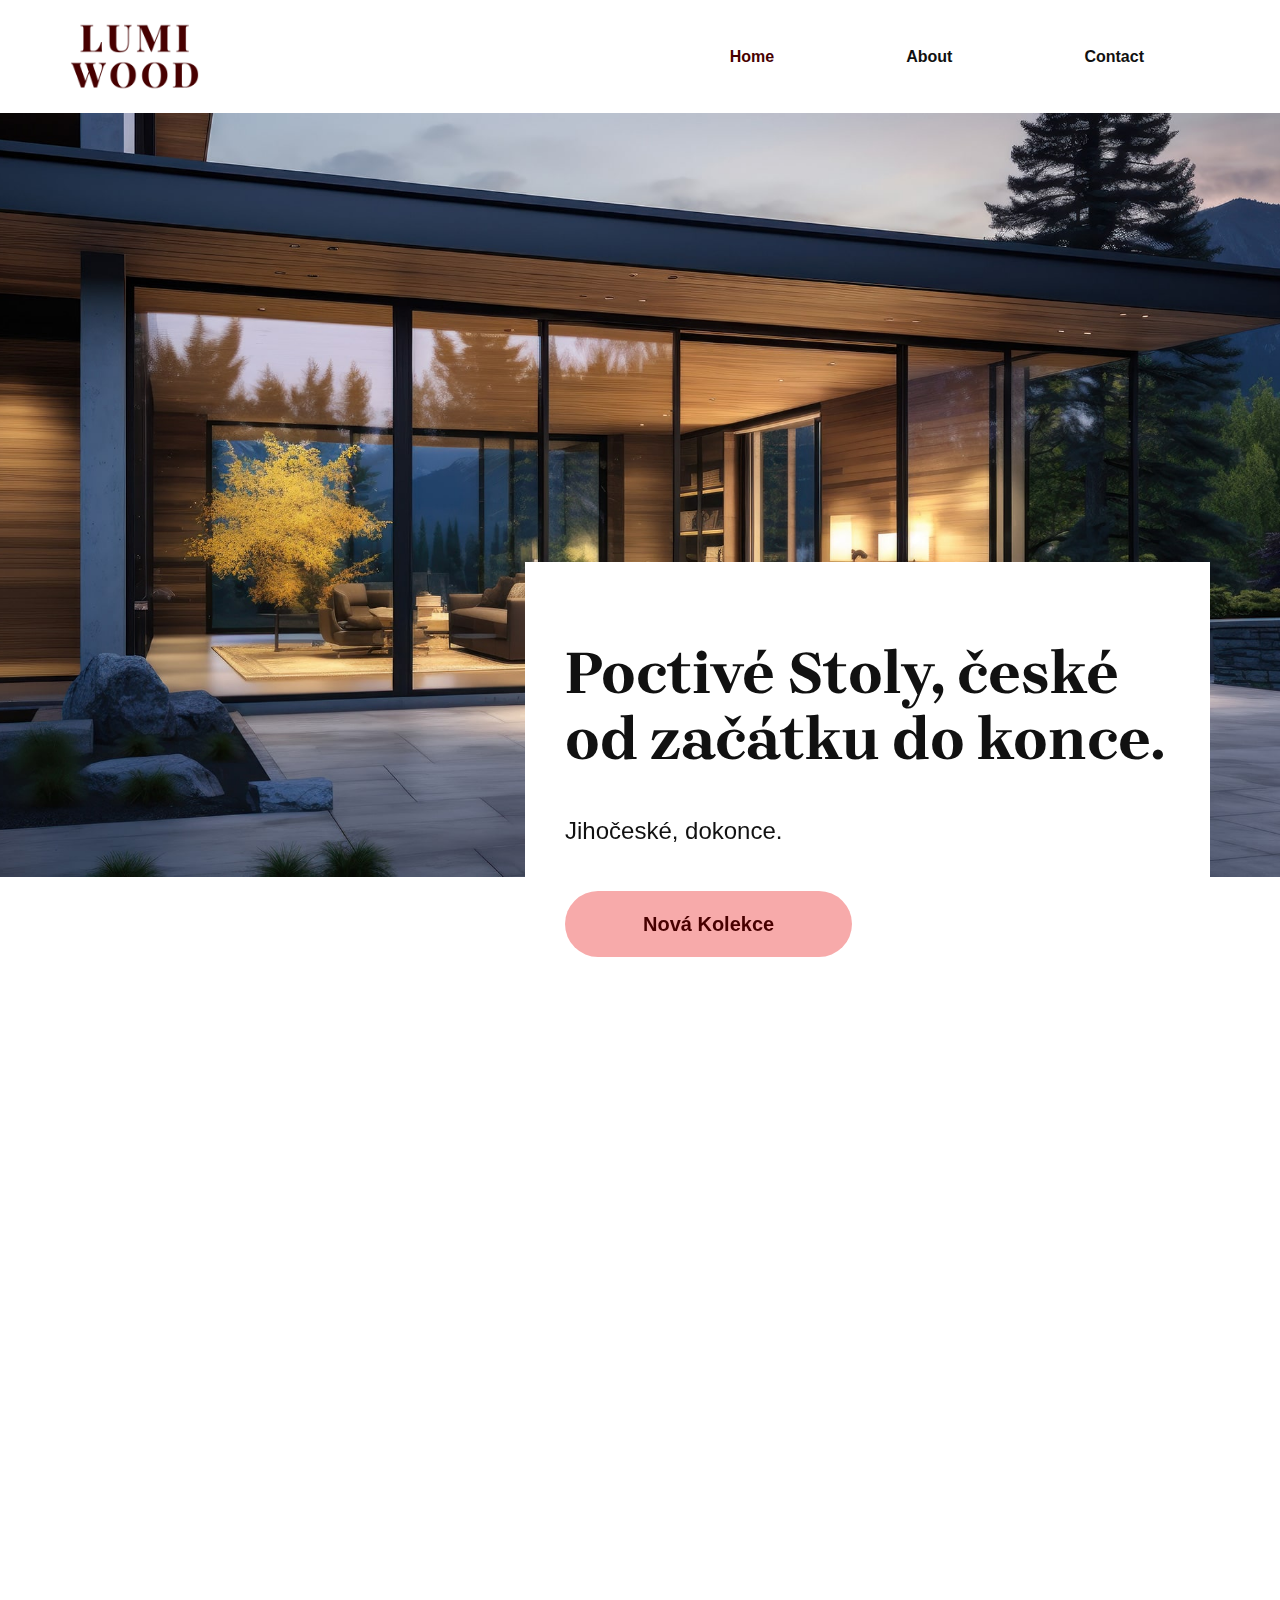
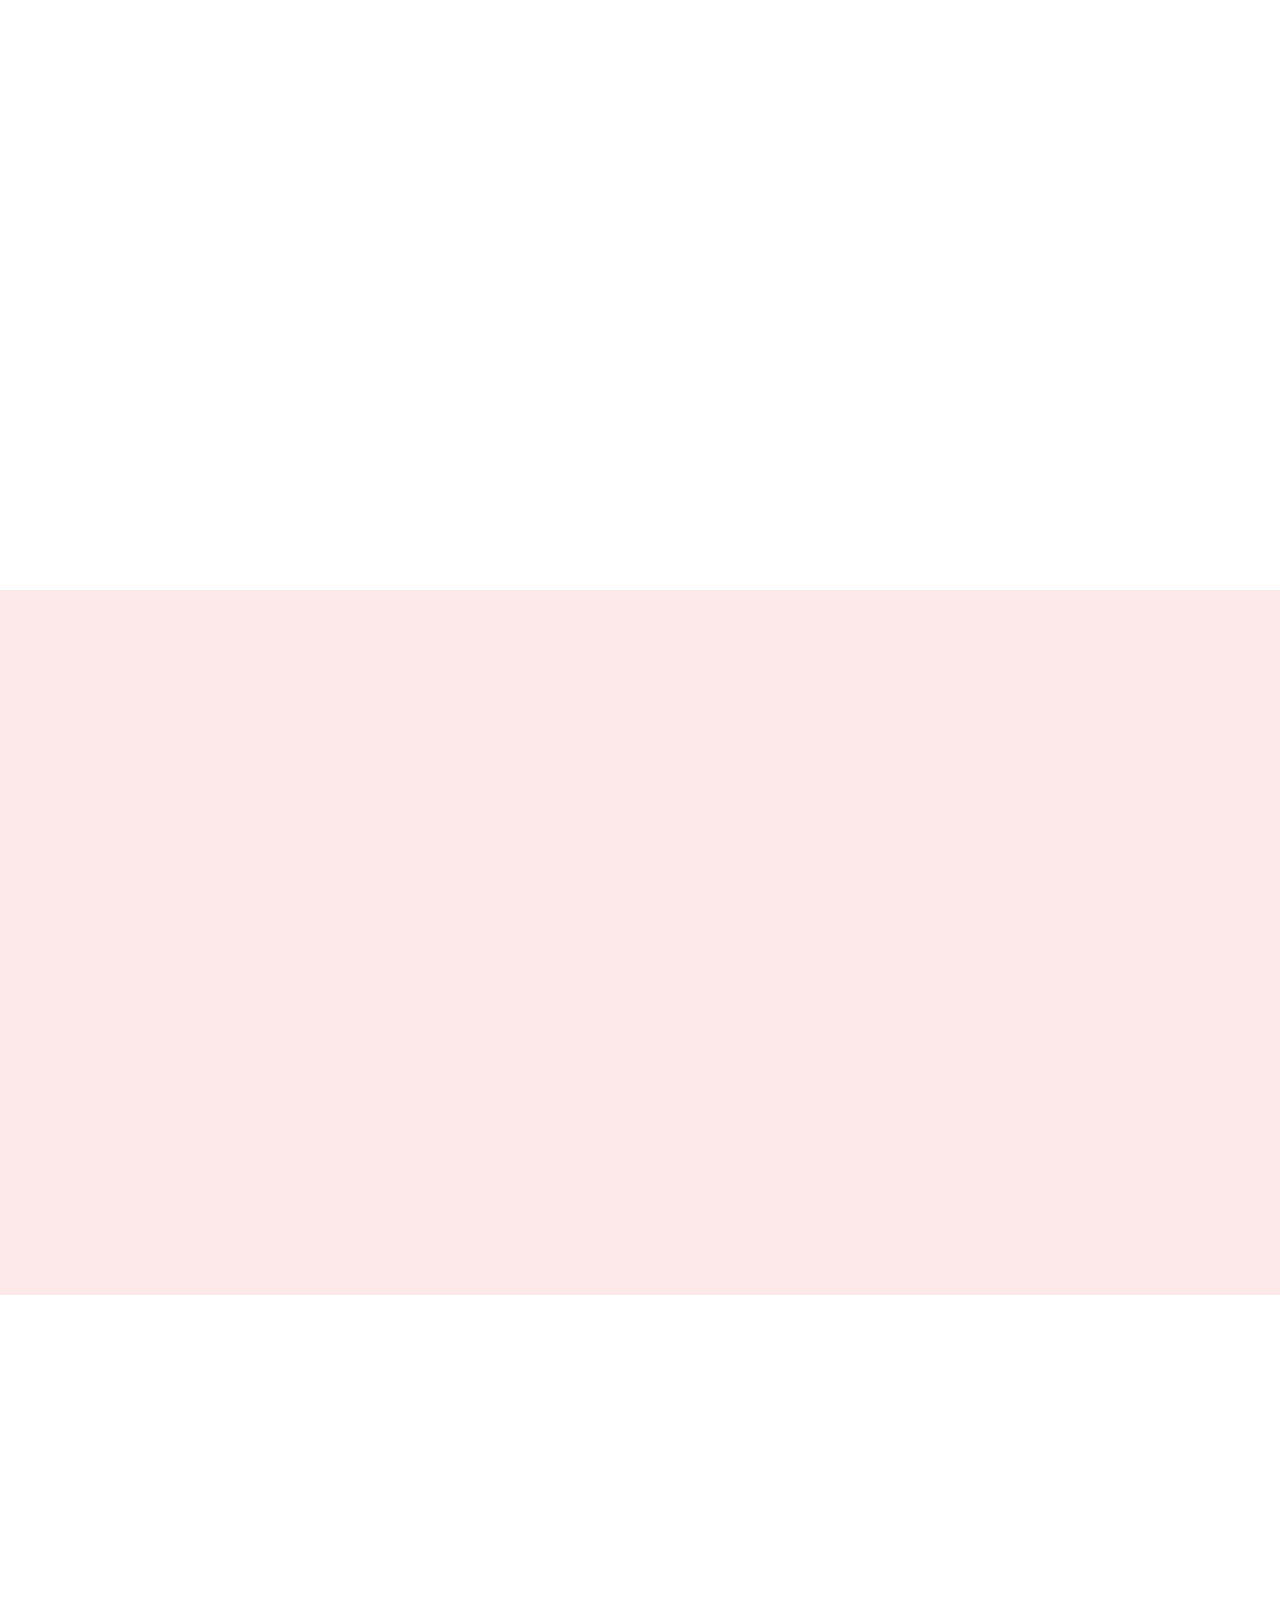
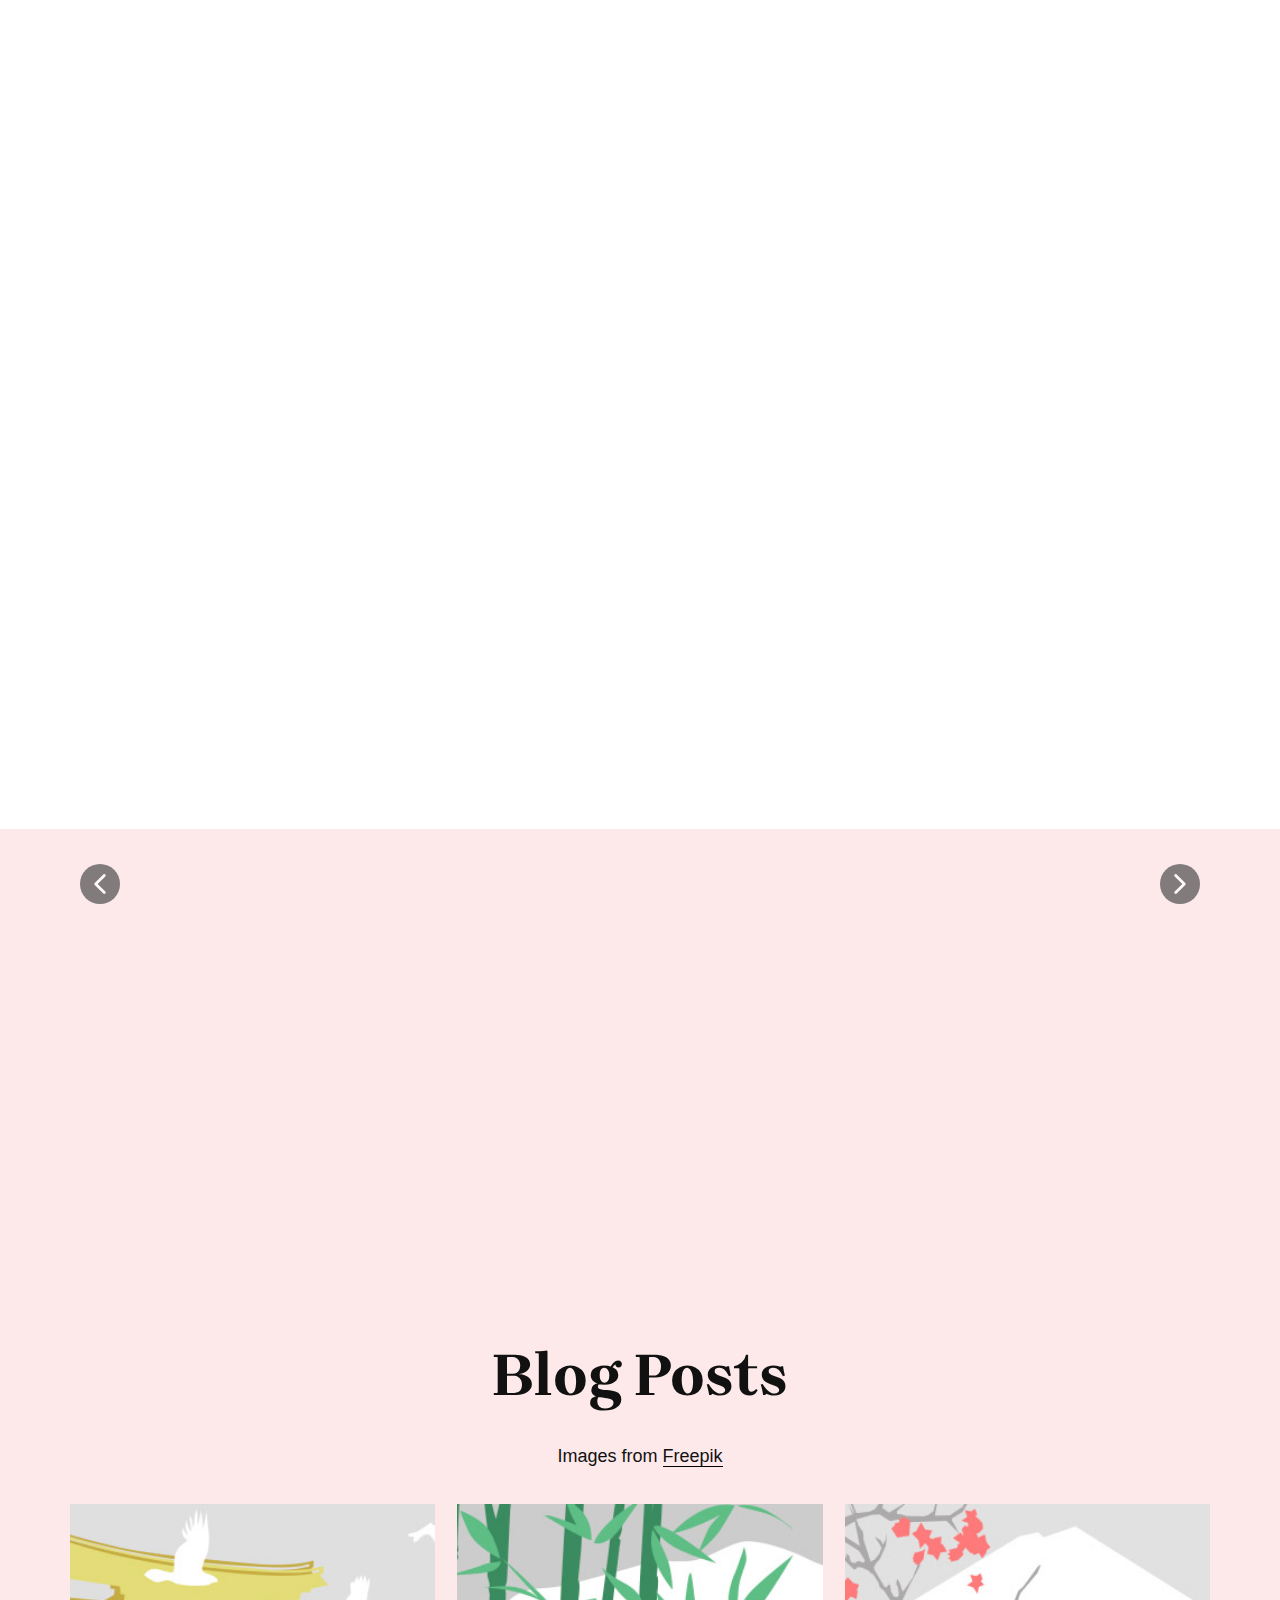
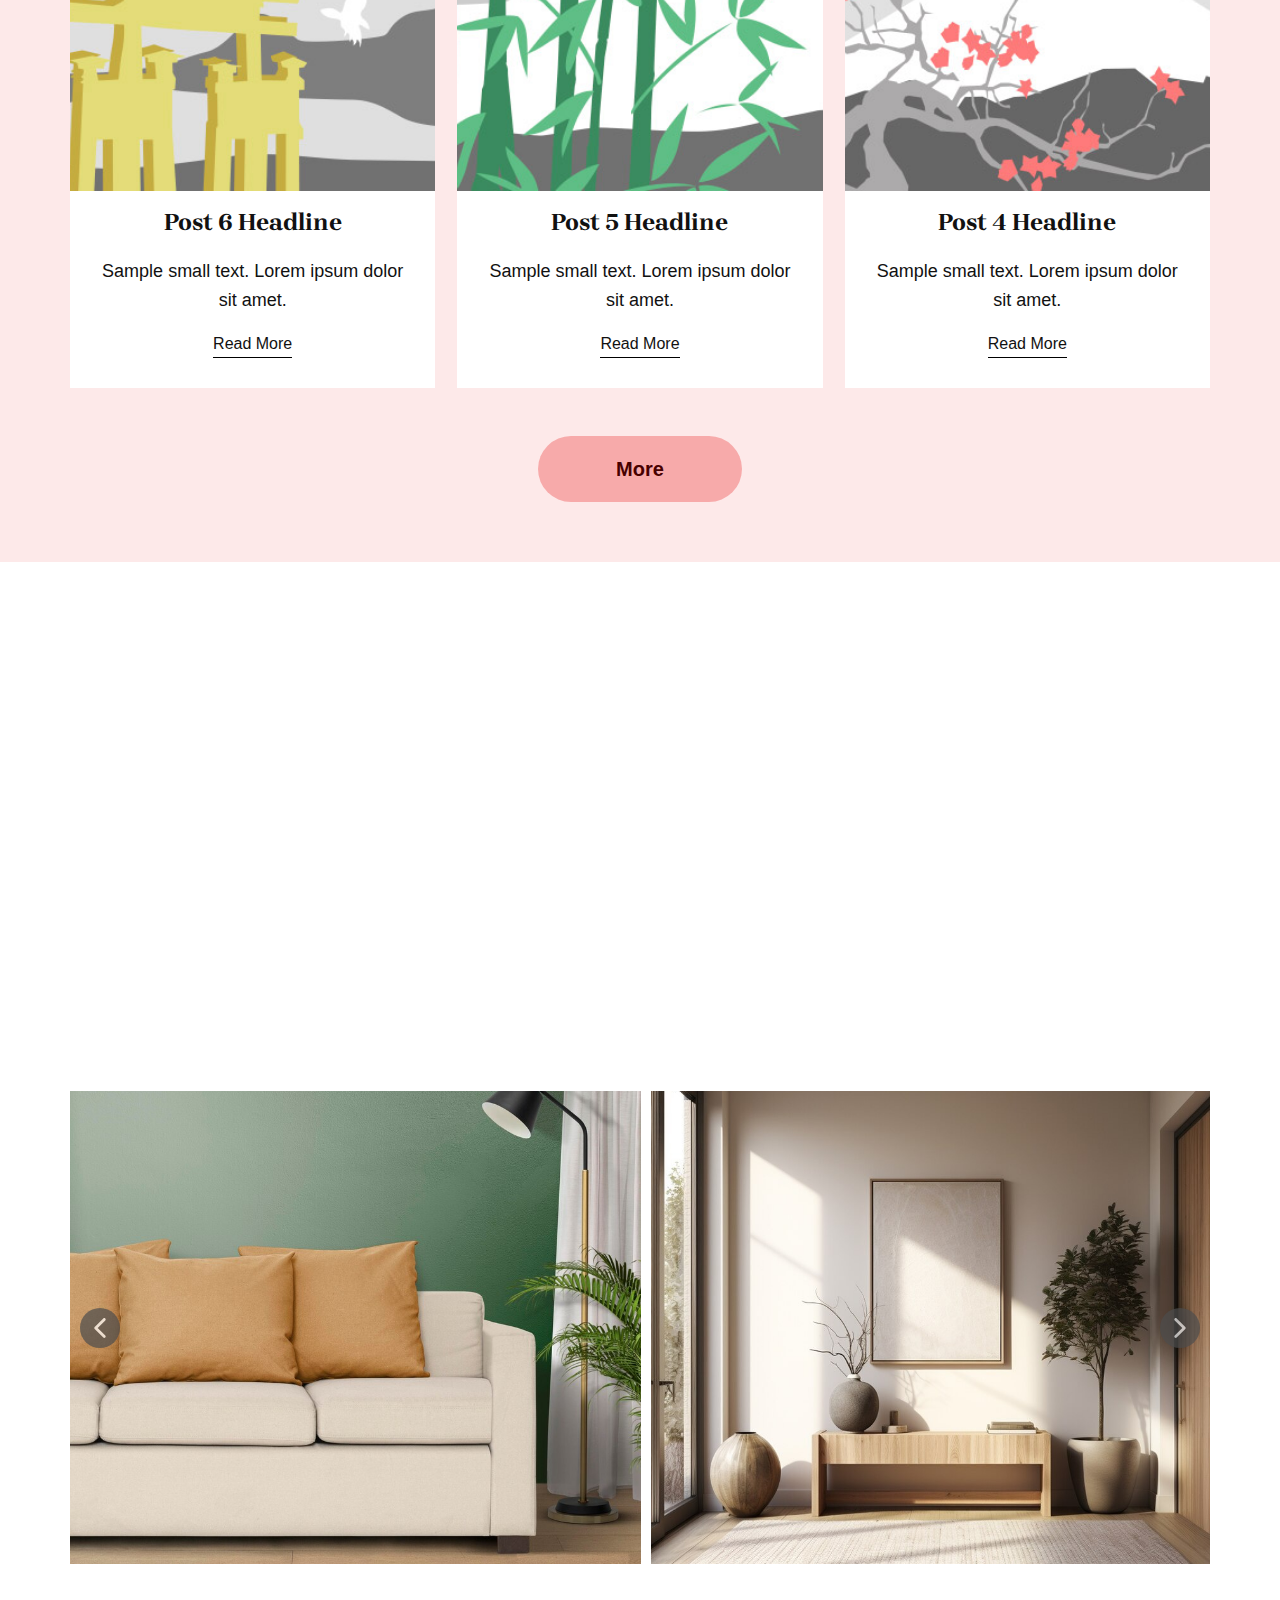
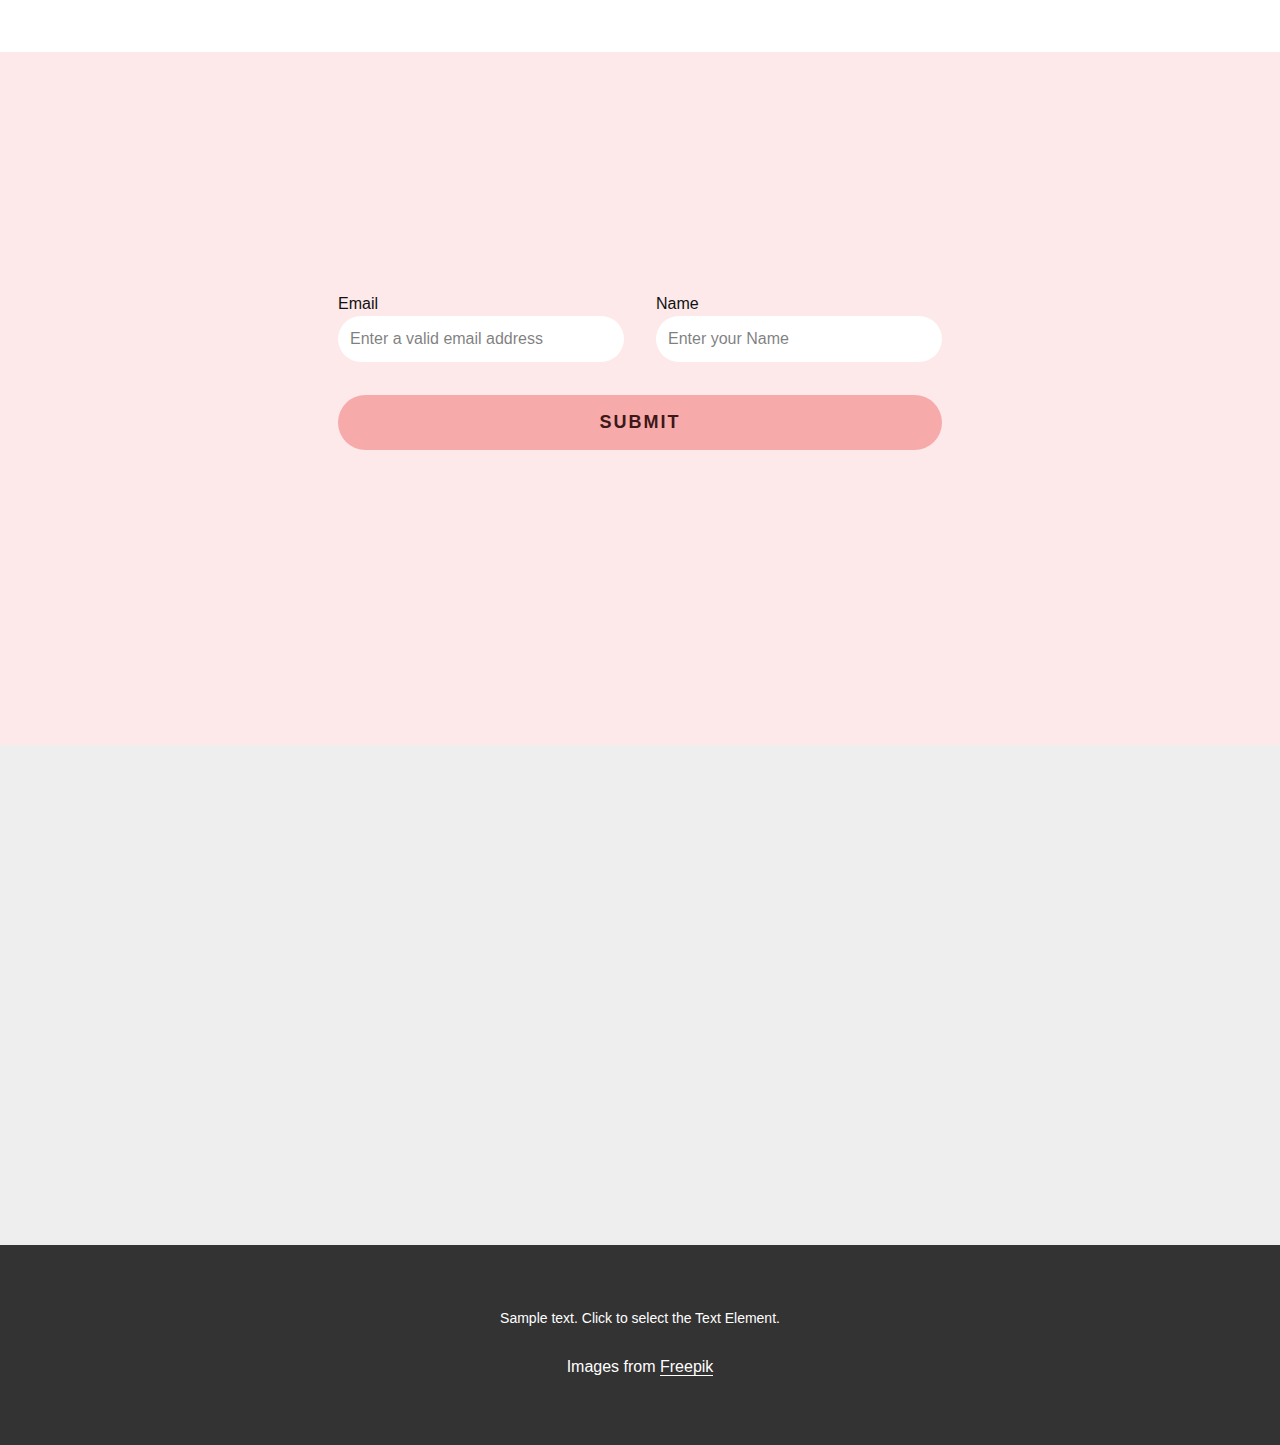
<file: index.html>
<!DOCTYPE html>
<html style="font-size: 16px;" lang="en"><head>
    <meta name="viewport" content="width=device-width, initial-scale=1.0">
    <meta charset="utf-8">
    <meta name="keywords" content="Design Studio, ​Why choose us, ​Project Portfolio, Our Amazing Team, Blog Posts, ​Interior design and brand identity, Contact Us">
    <meta name="description" content="">
    <title>Home</title>
    <link rel="stylesheet" href="nicepage.css" media="screen">
<link rel="stylesheet" href="index.css" media="screen">
    <script class="u-script" type="text/javascript" src="jquery.js" defer=""></script>
    <script class="u-script" type="text/javascript" src="nicepage.js" defer=""></script>
    <meta name="generator" content="Nicepage 7.0.3, nicepage.com">
    <meta name="referrer" content="origin">
    <link rel="icon" href="images/logo-main.png">
    <link id="u-theme-google-font" rel="stylesheet" href="https://fonts.googleapis.com/css?family=Brygada+1918:400,400i,500,500i,600,600i,700,700i">
    
    
    
    
    
    
    
    
    
    
    
    <script type="application/ld+json">{
		"@context": "http://schema.org",
		"@type": "Organization",
		"name": "Lumiwoodcz",
		"logo": "images/logo-main.png?rand=ac2c"
}</script>
    <meta name="theme-color" content="#bd6161">
    <meta property="og:title" content="Home">
    <meta property="og:description" content="">
    <meta property="og:type" content="website">
  <script>
    function gdprConfirmed() {
        return true;
    }
    function dynamicLoadScript(src) {
        var script = document.createElement('script');
        script.src = src && typeof src === 'string' ? src : 'https://www.google.com/recaptcha/api.js?render=6LfkayUqAAAAAFyY3qmapmJDXWscBI0CDmXmSpcU';
        script.async = true;
        document.body.appendChild(script);
        script.onload = function() {
            let event = new CustomEvent("recaptchaLoaded");
            document.dispatchEvent(event);
        };
    }
    document.addEventListener('DOMContentLoaded', function () {
        var confirmButton = document.querySelector('.u-cookies-consent .u-button-confirm');
        if (confirmButton) {
            confirmButton.onclick = dynamicLoadScript;
        }
    });
    </script>
    <script>
        document.addEventListener("DOMContentLoaded", function(){
            if (!gdprConfirmed()) {
                return;
            }
            dynamicLoadScript('https://www.google.com/recaptcha/enterprise.js?render=6LfkayUqAAAAAFyY3qmapmJDXWscBI0CDmXmSpcU');
        });
    </script>
    <script>
        document.addEventListener("recaptchaLoaded", function() {
            if (!gdprConfirmed()) {
                return;
            }
            (function (grecaptcha, sitekey, actions) {
                var recaptcha = {
                    execute: function (action, submitFormCb) {
                        try {
                            grecaptcha.execute(
                                sitekey,
                                {action: action}
                            ).then(function (token) {
                                var forms = document.getElementsByTagName('form');

                                for (var i = 0; i < forms.length; i++) {
                                    var fields = forms[i].getElementsByTagName('input');

                                    for (var j = 0; j < fields.length; j++) {
                                        var field = fields[j];

                                        if ('recaptchaResponse' === field.getAttribute('name')) {
                                            field.setAttribute('value', token);
                                            break;
                                        }
                                    }
                                }
                                submitFormCb();
                            });
                        } catch (e) {
                            var formError = document.querySelector('.u-form-send-error');

                            if (formError) {
                                formError.innerText = 'Chyba vlastníka webu: ' + e.message.replace(/:[\s\S]*/, '');
                                formError.style.display = 'block';
                            }
                        }
                    },

                    executeContact: function (submitFormCb) {
                        recaptcha.execute(actions['contact'], submitFormCb);
                    }
                };

                window.recaptchaObject = recaptcha;
            })(
                
                grecaptcha.enterprise,
                '6LfkayUqAAAAAFyY3qmapmJDXWscBI0CDmXmSpcU',
                {'contact': 'contact'}
            );
        });
    </script>
<meta data-intl-tel-input-cdn-path="intlTelInput/"></head>
  <body data-home-page="Home.html" data-home-page-title="Home" data-path-to-root="./" data-include-products="false" class="u-body u-xl-mode" data-lang="en"><header class="u-clearfix u-header u-header" id="sec-5b54"><div class="u-clearfix u-sheet u-sheet-1">
        <a href="#" class="u-image u-logo u-image-1" data-image-width="600" data-image-height="600">
          <img src="images/logo-main.png?rand=ac2c" class="u-logo-image u-logo-image-1">
        </a>
        <nav class="u-menu u-menu-one-level u-offcanvas u-menu-1">
          <div class="menu-collapse" style="font-size: 1rem; letter-spacing: 0px; font-weight: 700;" wfd-invisible="true">
            <a class="u-button-style u-custom-left-right-menu-spacing u-custom-padding-bottom u-custom-text-active-color u-custom-top-bottom-menu-spacing u-hamburger-link u-nav-link u-text-active-palette-1-base u-text-hover-palette-2-base" href="#">
              <svg class="u-svg-link" viewBox="0 0 24 24"><use xmlns:xlink="http://www.w3.org/1999/xlink" xlink:href="#menu-hamburger"></use></svg>
              <svg class="u-svg-content" version="1.1" id="menu-hamburger" viewBox="0 0 16 16" x="0px" y="0px" xmlns:xlink="http://www.w3.org/1999/xlink" xmlns="http://www.w3.org/2000/svg"><g><rect y="1" width="16" height="2"></rect><rect y="7" width="16" height="2"></rect><rect y="13" width="16" height="2"></rect>
</g></svg>
            </a>
          </div>
          <div class="u-nav-container" wfd-invisible="true">
            <ul class="u-nav u-unstyled u-nav-1"><li class="u-nav-item"><a class="u-button-style u-nav-link u-text-active-palette-2-base u-text-hover-palette-2-base" href="./" style="padding: 10px 66px;">Home</a>
</li><li class="u-nav-item"><a class="u-button-style u-nav-link u-text-active-palette-2-base u-text-hover-palette-2-base" href="About.html" style="padding: 10px 66px;">About</a>
</li><li class="u-nav-item"><a class="u-button-style u-nav-link u-text-active-palette-2-base u-text-hover-palette-2-base" href="Contact.html" style="padding: 10px 66px;">Contact</a>
</li></ul>
          </div>
          <div class="u-nav-container-collapse" wfd-invisible="true">
            <div class="u-black u-container-style u-inner-container-layout u-opacity u-opacity-95 u-sidenav">
              <div class="u-inner-container-layout u-sidenav-overflow">
                <div class="u-menu-close"></div>
                <ul class="u-align-center u-nav u-popupmenu-items u-unstyled u-nav-2"><li class="u-nav-item"><a class="u-button-style u-nav-link" href="./">Home</a>
</li><li class="u-nav-item"><a class="u-button-style u-nav-link" href="About.html">About</a>
</li><li class="u-nav-item"><a class="u-button-style u-nav-link" href="Contact.html">Contact</a>
</li></ul>
              </div>
            </div>
            <div class="u-black u-menu-overlay u-opacity u-opacity-70" wfd-invisible="true"></div>
          </div>
        </nav>
      </div></header>
    <section class="skrollable u-clearfix u-uploaded-video u-valign-bottom-lg u-valign-bottom-xl u-section-1" id="sec-aed6">
      <img class="u-expanded-width u-image u-image-1" src="images/large-glass-sliding-doors-adorn-aesthetic-home-entrance-leaving-room-5-min.jpg" data-image-width="1980" data-image-height="1110">
      <div class="u-align-center u-container-align-center u-container-align-left u-container-style u-group u-white u-group-1" data-animation-name="customAnimationIn" data-animation-duration="1500" data-animation-delay="500">
        <div class="u-container-layout u-valign-middle u-container-layout-1">
          <h1 class="u-align-left u-text u-text-1">Poctivé Stoly, české od začátku do konce.</h1>
          <p class="u-align-left u-large-text u-text u-text-variant u-text-2">Jihočeské, dokonce.</p>
          <a href="#" class="u-active-palette-2-light-1 u-align-left u-border-none u-btn u-btn-round u-button-style u-hover-palette-2-light-1 u-palette-2-light-2 u-radius u-text-palette-2-dark-1 u-btn-1">Nová Kolekce</a>
        </div>
      </div>
    </section>
    <section class="u-clearfix u-container-align-center u-section-2" id="sec-a45b">
      <div class="u-clearfix u-sheet u-valign-middle u-sheet-1">
        <h2 class="u-align-center u-text u-text-default u-text-font u-text-1" data-animation-name="customAnimationIn" data-animation-duration="1600" data-animation-delay="200">O nás</h2>
        <div class="u-expanded-width u-list u-list-1">
          <div class="u-repeater u-repeater-1">
            <div class="u-container-align-left u-container-style u-list-item u-repeater-item u-list-item-1" data-animation-name="customAnimationIn" data-animation-duration="1000" data-animation-delay="400">
              <div class="u-container-layout u-similar-container u-valign-top u-container-layout-1"><span class="u-file-icon u-icon u-text-palette-2-light-1 u-icon-1"><img src="images/2652197-7d5e5045.png" alt=""></span>
                <h3 class="u-align-left u-text u-text-default u-text-2"> Experience</h3>
                <div class="u-align-left u-border-10 u-border-palette-2-light-2 u-line u-line-horizontal u-line-1" data-animation-name="" data-animation-duration="0" data-animation-delay="0" data-animation-direction=""></div>
                <p class="u-align-left u-text u-text-default u-text-3"> Lorem ipsum dolor sit amet, consectetur adipiscing elit, sed do eiusmod tempor incididunt ut labore et dolore magna aliqua.</p>
              </div>
            </div>
            <div class="u-container-align-left u-container-style u-list-item u-repeater-item u-list-item-2" data-animation-name="customAnimationIn" data-animation-duration="1000" data-animation-delay="400">
              <div class="u-container-layout u-similar-container u-valign-top u-container-layout-2"><span class="u-file-icon u-icon u-text-palette-2-light-1 u-icon-2"><img src="images/1322236-b00e6150.png" alt=""></span>
                <h3 class="u-align-left u-text u-text-default u-text-4"> Expertise</h3>
                <div class="u-align-left u-border-10 u-border-palette-2-light-2 u-line u-line-horizontal u-line-2" data-animation-name="" data-animation-duration="0" data-animation-delay="0" data-animation-direction=""></div>
                <p class="u-align-left u-text u-text-default u-text-5"> Lorem ipsum dolor sit amet, consectetur adipiscing elit, sed do eiusmod tempor incididunt ut labore et dolore magna aliqua.</p>
              </div>
            </div>
            <div class="u-container-align-left u-container-style u-list-item u-repeater-item u-list-item-3" data-animation-name="customAnimationIn" data-animation-duration="1000" data-animation-delay="800">
              <div class="u-container-layout u-similar-container u-valign-top u-container-layout-3"><span class="u-file-icon u-icon u-text-palette-2-light-1 u-icon-3"><img src="images/940926-843d17bc.png" alt=""></span>
                <h3 class="u-align-left u-text u-text-default u-text-6"> Quality of products</h3>
                <div class="u-align-left u-border-10 u-border-palette-2-light-2 u-line u-line-horizontal u-line-3" data-animation-name="" data-animation-duration="0" data-animation-delay="0" data-animation-direction=""></div>
                <p class="u-align-left u-text u-text-default u-text-7"> Lorem ipsum dolor sit amet, consectetur adipiscing elit, sed do eiusmod tempor incididunt ut labore et dolore magna aliqua.&nbsp;</p>
              </div>
            </div>
          </div>
        </div>
      </div>
    </section>
    <section class="u-align-center u-clearfix u-container-align-center u-palette-2-light-3 u-section-3" id="carousel_d995" data-animation-name="" data-animation-duration="0" data-animation-delay="0" data-animation-direction="">
      <div class="custom-expanded u-container-align-center u-container-style u-expanded-width-lg u-expanded-width-md u-expanded-width-sm u-expanded-width-xl u-group u-shape-rectangle u-white u-group-1">
        <div class="u-container-layout u-container-layout-1">
          <h2 class="u-align-center u-text u-text-default u-text-1" data-animation-name="customAnimationIn" data-animation-duration="1500"> Project Portfolio</h2>
        </div>
      </div>
      <div class="u-list u-list-1">
        <div class="u-repeater u-repeater-1">
          <div class="u-align-left u-container-align-center-lg u-container-align-center-sm u-container-align-center-xl u-container-align-center-xs u-container-align-left u-container-style u-list-item u-repeater-item u-list-item-1" src="" data-animation-name="customAnimationIn" data-animation-duration="1500">
            <div class="u-container-layout u-similar-container u-container-layout-2">
              <img class="u-expanded-width u-image u-image-1" src="images/young-woman-arranging-table-restaurant_23-2147936228.jpg" data-image-width="1380" data-image-height="920">
              <div class="custom-expanded u-align-center u-container-align-center u-container-align-center-lg u-container-align-center-md u-container-align-center-sm u-container-align-center-xs u-container-style u-group u-white u-group-2" data-animation-name="" data-animation-duration="0" data-animation-delay="0" data-animation-direction="">
                <div class="u-container-layout u-valign-middle u-container-layout-3">
                  <h4 class="u-align-center u-text u-text-2">Coffeeshop</h4>
                </div>
              </div>
            </div>
          </div>
          <div class="u-align-left u-container-align-center u-container-align-left u-container-style u-list-item u-repeater-item u-list-item-2" src="" data-animation-name="customAnimationIn" data-animation-duration="1500">
            <div class="u-container-layout u-similar-container u-container-layout-4">
              <img class="u-expanded-width u-image u-image-2" src="images/relaxing-individual-armchair-front-window-with-small-table-interior-cozy-house-ai-generateive-generative-ai_123827-23841.jpg" data-image-width="1380" data-image-height="920">
              <div class="custom-expanded u-align-center u-container-align-center u-container-align-center-md u-container-align-center-sm u-container-align-center-xs u-container-style u-group u-white u-group-3" data-animation-name="" data-animation-duration="0" data-animation-delay="0" data-animation-direction="">
                <div class="u-container-layout u-valign-middle u-container-layout-5">
                  <h4 class="u-align-center u-text u-text-3">Residential</h4>
                </div>
              </div>
            </div>
          </div>
          <div class="u-align-left u-container-align-center-lg u-container-align-center-sm u-container-align-center-xl u-container-align-center-xs u-container-align-left u-container-style u-list-item u-repeater-item u-list-item-3" src="" data-animation-name="customAnimationIn" data-animation-duration="1500">
            <div class="u-container-layout u-similar-container u-container-layout-6">
              <img class="u-expanded-width u-image u-image-3" src="images/table-set-dinning-table_1339-6420.jpg" data-image-width="1380" data-image-height="920">
              <div class="custom-expanded u-align-center u-container-align-center u-container-align-center-sm u-container-align-center-xs u-container-style u-group u-white u-group-4" data-animation-name="" data-animation-duration="0" data-animation-delay="0" data-animation-direction="">
                <div class="u-container-layout u-valign-middle u-container-layout-7">
                  <h4 class="u-align-center u-text u-text-4"> Tea House</h4>
                </div>
              </div>
            </div>
          </div>
          <div class="u-align-left u-container-align-center u-container-align-left u-container-style u-list-item u-repeater-item u-list-item-4" src="" data-animation-name="customAnimationIn" data-animation-duration="1500">
            <div class="u-container-layout u-similar-container u-container-layout-8">
              <img class="u-expanded-width u-image u-image-4" src="images/portrait-modern-woman-working-with-laptop_23-2148131710.jpg" data-image-width="1380" data-image-height="920">
              <div class="custom-expanded u-align-center u-container-align-center u-container-style u-group u-white u-group-5" data-animation-name="" data-animation-duration="0" data-animation-delay="0" data-animation-direction="" data-href="#">
                <div class="u-container-layout u-valign-middle u-container-layout-9">
                  <h4 class="u-align-center u-text u-text-5"> Coworking Space </h4>
                </div>
              </div>
            </div>
          </div>
          <div class="u-align-left u-container-align-center-lg u-container-align-center-sm u-container-align-center-xl u-container-align-center-xs u-container-align-left u-container-style u-list-item u-repeater-item u-list-item-5" src="" data-animation-name="customAnimationIn" data-animation-duration="1500">
            <div class="u-container-layout u-similar-container u-container-layout-10">
              <img class="u-expanded-width u-image u-image-5" src="images/photo-1606744888344-493238951221.jpeg" data-image-width="1200" data-image-height="900">
              <div class="custom-expanded u-align-center u-container-align-center u-container-style u-group u-white u-group-6" data-animation-name="" data-animation-duration="0" data-animation-delay="0" data-animation-direction="" data-href="#">
                <div class="u-container-layout u-valign-middle u-container-layout-11">
                  <h4 class="u-align-center u-text u-text-6"> Residential</h4>
                </div>
              </div>
            </div>
          </div>
          <div class="u-align-left u-container-align-center u-container-align-left u-container-style u-list-item u-repeater-item u-list-item-6" src="" data-animation-name="customAnimationIn" data-animation-duration="1500">
            <div class="u-container-layout u-similar-container u-container-layout-12">
              <img class="u-expanded-width u-image u-image-6" src="images/modern-styled-entryway_23-215069.jpg" data-image-width="900" data-image-height="900">
              <div class="custom-expanded u-align-center u-container-align-center u-container-style u-group u-white u-group-7" data-animation-name="" data-animation-duration="0" data-animation-delay="0" data-animation-direction="" data-href="#">
                <div class="u-container-layout u-valign-middle u-container-layout-13">
                  <h4 class="u-align-center u-text u-text-7"> Residential</h4>
                </div>
              </div>
            </div>
          </div>
        </div>
      </div>
      <p class="u-align-center u-text u-text-default u-text-8" data-animation-name="customAnimationIn" data-animation-duration="1500" data-animation-delay="750">Images from <a href="https://www.freepik.com/" class="u-border-1 u-border-active-grey-70 u-border-black u-border-hover-grey-60 u-border-no-left u-border-no-right u-border-no-top u-btn u-button-link u-button-style u-none u-text-active-black u-text-body-color u-text-hover-black u-btn-1" target="_blank">Freepik</a>
      </p>
    </section>
    <section class="u-clearfix u-container-align-center u-section-4" id="sec-046f">
      <div class="u-clearfix u-sheet u-valign-middle u-sheet-1">
        <div class="u-expanded-width u-list u-list-1">
          <div class="u-repeater u-repeater-1">
            <div class="u-container-style u-list-item u-repeater-item u-list-item-1" data-animation-name="customAnimationIn" data-animation-duration="1600" data-animation-delay="0">
              <div class="u-container-layout u-similar-container u-container-layout-1"><span class="u-icon u-icon-circle u-text-palette-2-light-1 u-icon-1"><svg class="u-svg-link" preserveAspectRatio="xMidYMin slice" viewBox="0 0 515.556 515.556" style=""><use xmlns:xlink="http://www.w3.org/1999/xlink" xlink:href="#svg-c185"></use></svg><svg class="u-svg-content" viewBox="0 0 515.556 515.556" id="svg-c185"><path d="m0 274.226 176.549 176.886 339.007-338.672-48.67-47.997-290.337 290-128.553-128.552z"></path></svg>
            
            
          </span>
                <h3 class="u-text u-text-1">Sample Headline</h3>
                <p class="u-text u-text-2">Sample text. Click to select the text box. Click again or double click to start editing the text.&nbsp;Duis aute irure dolor in. </p>
              </div>
            </div>
            <div class="u-container-style u-list-item u-repeater-item u-list-item-2" data-animation-name="customAnimationIn" data-animation-duration="1600">
              <div class="u-container-layout u-similar-container u-container-layout-2"><span class="u-icon u-icon-circle u-text-palette-2-light-1 u-icon-2"><svg class="u-svg-link" preserveAspectRatio="xMidYMin slice" viewBox="0 0 515.556 515.556" style=""><use xmlns:xlink="http://www.w3.org/1999/xlink" xlink:href="#svg-221f"></use></svg><svg class="u-svg-content" viewBox="0 0 515.556 515.556" id="svg-221f"><path d="m0 274.226 176.549 176.886 339.007-338.672-48.67-47.997-290.337 290-128.553-128.552z"></path></svg>
            
            
          </span>
                <h3 class="u-text u-text-3">Sample Headline</h3>
                <p class="u-text u-text-4">Sample text. Click to select the text box. Click again or double click to start editing the text.&nbsp;Duis aute irure dolor in. </p>
              </div>
            </div>
            <div class="u-container-style u-list-item u-repeater-item u-list-item-3" data-animation-name="customAnimationIn" data-animation-duration="1000" data-animation-delay="800">
              <div class="u-container-layout u-similar-container u-container-layout-3"><span class="u-icon u-icon-circle u-text-palette-2-light-1 u-icon-3"><svg class="u-svg-link" preserveAspectRatio="xMidYMin slice" viewBox="0 0 515.556 515.556" style=""><use xmlns:xlink="http://www.w3.org/1999/xlink" xlink:href="#svg-b96a"></use></svg><svg class="u-svg-content" viewBox="0 0 515.556 515.556" id="svg-b96a"><path d="m0 274.226 176.549 176.886 339.007-338.672-48.67-47.997-290.337 290-128.553-128.552z"></path></svg>
            
            
          </span>
                <h3 class="u-text u-text-5">Sample Headline</h3>
                <p class="u-text u-text-6">Sample text. Click to select the text box. Click again or double click to start editing the text.&nbsp;Duis aute irure dolor in. </p>
              </div>
            </div>
            <div class="u-container-style u-list-item u-repeater-item u-list-item-4" data-animation-name="customAnimationIn" data-animation-duration="1000" data-animation-delay="800">
              <div class="u-container-layout u-similar-container u-container-layout-4"><span class="u-icon u-icon-circle u-text-palette-2-light-1 u-icon-4"><svg class="u-svg-link" preserveAspectRatio="xMidYMin slice" viewBox="0 0 515.556 515.556" style=""><use xmlns:xlink="http://www.w3.org/1999/xlink" xlink:href="#svg-b96a"></use></svg><svg class="u-svg-content" viewBox="0 0 515.556 515.556" id="svg-b96a"><path d="m0 274.226 176.549 176.886 339.007-338.672-48.67-47.997-290.337 290-128.553-128.552z"></path></svg>
            
            
          </span>
                <h3 class="u-text u-text-7">Sample Headline</h3>
                <p class="u-text u-text-8">Sample text. Click to select the text box. Click again or double click to start editing the text.&nbsp;Duis aute irure dolor in. </p>
              </div>
            </div>
            <div class="u-container-style u-list-item u-repeater-item u-list-item-5" data-animation-name="customAnimationIn" data-animation-duration="1000" data-animation-delay="800">
              <div class="u-container-layout u-similar-container u-container-layout-5"><span class="u-icon u-icon-circle u-text-palette-2-light-1 u-icon-5"><svg class="u-svg-link" preserveAspectRatio="xMidYMin slice" viewBox="0 0 515.556 515.556" style=""><use xmlns:xlink="http://www.w3.org/1999/xlink" xlink:href="#svg-b96a"></use></svg><svg class="u-svg-content" viewBox="0 0 515.556 515.556" id="svg-b96a"><path d="m0 274.226 176.549 176.886 339.007-338.672-48.67-47.997-290.337 290-128.553-128.552z"></path></svg>
            
            
          </span>
                <h3 class="u-text u-text-9">Sample Headline</h3>
                <p class="u-text u-text-10">Sample text. Click to select the text box. Click again or double click to start editing the text.&nbsp;Duis aute irure dolor in. </p>
              </div>
            </div>
            <div class="u-container-style u-list-item u-repeater-item u-list-item-6" data-animation-name="customAnimationIn" data-animation-duration="1000" data-animation-delay="800">
              <div class="u-container-layout u-similar-container u-container-layout-6"><span class="u-icon u-icon-circle u-text-palette-2-light-1 u-icon-6"><svg class="u-svg-link" preserveAspectRatio="xMidYMin slice" viewBox="0 0 515.556 515.556" style=""><use xmlns:xlink="http://www.w3.org/1999/xlink" xlink:href="#svg-b96a"></use></svg><svg class="u-svg-content" viewBox="0 0 515.556 515.556" id="svg-b96a"><path d="m0 274.226 176.549 176.886 339.007-338.672-48.67-47.997-290.337 290-128.553-128.552z"></path></svg>
            
            
          </span>
                <h3 class="u-text u-text-11">Sample Headline</h3>
                <p class="u-text u-text-12">Sample text. Click to select the text box. Click again or double click to start editing the text.&nbsp;Duis aute irure dolor in. </p>
              </div>
            </div>
          </div>
        </div>
      </div>
    </section>
    <section class="u-align-center u-clearfix u-container-align-center u-palette-2-light-3 u-section-5" id="carousel_240b">
      <div class="custom-expanded u-container-align-center u-container-style u-expanded-width-lg u-expanded-width-md u-expanded-width-sm u-expanded-width-xl u-group u-shape-rectangle u-white u-group-1">
        <div class="u-container-layout u-valign-top u-container-layout-1">
          <h2 class="u-align-center u-text u-text-body-color u-text-default u-text-1" data-animation-name="customAnimationIn" data-animation-duration="1000">Our Amazing Team</h2>
        </div>
      </div>
      <div class="u-layout-horizontal u-list u-list-1">
        <div class="u-repeater u-repeater-1">
          <div class="u-container-style u-list-item u-repeater-item u-white u-list-item-1" data-animation-name="customAnimationIn" data-animation-duration="1500" data-animation-delay="500">
            <div class="u-container-layout u-similar-container u-valign-bottom-xs u-container-layout-2">
              <img alt="" class="u-expanded-width u-image u-image-default u-image-1" data-image-width="626" data-image-height="417" src="images/happy-man-with-long-thick-ginger-beard-has-friendly-smile_273609-16616.jpg" data-animation-name="customAnimationIn" data-animation-duration="1250" data-animation-delay="250">
              <div class="u-align-center u-container-align-center u-container-align-center-xs u-container-style u-group u-white u-group-2" data-animation-direction="Up" data-animation-name="customAnimationIn" data-animation-duration="1500" data-animation-delay="500">
                <div class="u-container-layout u-valign-top u-container-layout-3">
                  <h5 class="u-align-center-lg u-align-center-md u-align-center-sm u-align-center-xs u-text u-text-2">Nat Reynolds</h5>
                  <h6 class="u-align-center-lg u-align-center-md u-align-center-sm u-align-center-xs u-custom-font u-text u-text-font u-text-3"> Worldwide Partner</h6>
                  <div class="u-social-icons u-spacing-10 u-social-icons-1">
                    <a class="u-social-url" title="facebook" target="_blank" href="https://facebook.com/name"><span class="u-icon u-icon-circle u-social-facebook u-social-icon u-text-black u-icon-1"><svg class="u-svg-link" preserveAspectRatio="xMidYMin slice" viewBox="0 0 112 112" style=""><use xmlns:xlink="http://www.w3.org/1999/xlink" xlink:href="#svg-20a0"></use></svg><svg class="u-svg-content" viewBox="0 0 112 112" x="0" y="0" id="svg-20a0"><path fill="currentColor" d="M75.5,28.8H65.4c-1.5,0-4,0.9-4,4.3v9.4h13.9l-1.5,15.8H61.4v45.1H42.8V58.3h-8.8V42.4h8.8V32.2
	c0-7.4,3.4-18.8,18.8-18.8h13.8v15.4H75.5z"></path></svg></span>
                    </a>
                    <a class="u-social-url" title="twitter" target="_blank" href="https://twitter.com/name"><span class="u-icon u-icon-circle u-social-icon u-social-twitter u-text-black u-icon-2"><svg class="u-svg-link" preserveAspectRatio="xMidYMin slice" viewBox="0 0 112 112" style=""><use xmlns:xlink="http://www.w3.org/1999/xlink" xlink:href="#svg-7f7d"></use></svg><svg class="u-svg-content" viewBox="0 0 112 112" x="0" y="0" id="svg-7f7d"><path fill="currentColor" d="M92.2,38.2c0,0.8,0,1.6,0,2.3c0,24.3-18.6,52.4-52.6,52.4c-10.6,0.1-20.2-2.9-28.5-8.2
	c1.4,0.2,2.9,0.2,4.4,0.2c8.7,0,16.7-2.9,23-7.9c-8.1-0.2-14.9-5.5-17.3-12.8c1.1,0.2,2.4,0.2,3.4,0.2c1.6,0,3.3-0.2,4.8-0.7
	c-8.4-1.6-14.9-9.2-14.9-18c0-0.2,0-0.2,0-0.2c2.5,1.4,5.4,2.2,8.4,2.3c-5-3.3-8.3-8.9-8.3-15.4c0-3.4,1-6.5,2.5-9.2
	c9.1,11.1,22.7,18.5,38,19.2c-0.2-1.4-0.4-2.8-0.4-4.3c0.1-10,8.3-18.2,18.5-18.2c5.4,0,10.1,2.2,13.5,5.7c4.3-0.8,8.1-2.3,11.7-4.5
	c-1.4,4.3-4.3,7.9-8.1,10.1c3.7-0.4,7.3-1.4,10.6-2.9C98.9,32.3,95.7,35.5,92.2,38.2z"></path></svg></span>
                    </a>
                    <a class="u-social-url" title="instagram" target="_blank" href="https://www.instagram.com/name"><span class="u-icon u-icon-circle u-social-icon u-social-instagram u-text-black u-icon-3"><svg class="u-svg-link" preserveAspectRatio="xMidYMin slice" viewBox="0 0 112 112" style=""><use xmlns:xlink="http://www.w3.org/1999/xlink" xlink:href="#svg-70f6"></use></svg><svg class="u-svg-content" viewBox="0 0 112 112" x="0" y="0" id="svg-70f6"><path fill="currentColor" d="M55.9,32.9c-12.8,0-23.2,10.4-23.2,23.2s10.4,23.2,23.2,23.2s23.2-10.4,23.2-23.2S68.7,32.9,55.9,32.9z
	 M55.9,69.4c-7.4,0-13.3-6-13.3-13.3c-0.1-7.4,6-13.3,13.3-13.3s13.3,6,13.3,13.3C69.3,63.5,63.3,69.4,55.9,69.4z"></path><path fill="#FFFFFF" d="M79.7,26.8c-3,0-5.4,2.5-5.4,5.4s2.5,5.4,5.4,5.4c3,0,5.4-2.5,5.4-5.4S82.7,26.8,79.7,26.8z"></path><path fill="currentColor" d="M78.2,11H33.5C21,11,10.8,21.3,10.8,33.7v44.7c0,12.6,10.2,22.8,22.7,22.8h44.7c12.6,0,22.7-10.2,22.7-22.7
	V33.7C100.8,21.1,90.6,11,78.2,11z M91,78.4c0,7.1-5.8,12.8-12.8,12.8H33.5c-7.1,0-12.8-5.8-12.8-12.8V33.7
	c0-7.1,5.8-12.8,12.8-12.8h44.7c7.1,0,12.8,5.8,12.8,12.8V78.4z"></path></svg></span>
                    </a>
                  </div>
                </div>
              </div>
            </div>
          </div>
          <div class="u-container-style u-list-item u-repeater-item u-video-cover u-white u-list-item-2" data-animation-name="customAnimationIn" data-animation-duration="1500" data-animation-delay="500">
            <div class="u-container-layout u-similar-container u-valign-bottom-xs u-container-layout-4">
              <img alt="" class="u-expanded-width u-image u-image-default u-image-2" data-image-width="626" data-image-height="417" src="images/woman4.jpg" data-animation-name="customAnimationIn" data-animation-duration="1250" data-animation-delay="250">
              <div class="u-align-center u-container-align-center u-container-align-center-lg u-container-align-center-md u-container-align-center-sm u-container-align-center-xs u-container-style u-group u-white u-group-3" data-animation-direction="Up" data-animation-name="customAnimationIn" data-animation-duration="1500" data-animation-delay="500">
                <div class="u-container-layout u-valign-top u-container-layout-5">
                  <h5 class="u-align-center-lg u-align-center-md u-align-center-sm u-align-center-xs u-text u-text-4"> Jennie Roberts</h5>
                  <h6 class="u-align-center-lg u-align-center-md u-align-center-sm u-align-center-xs u-custom-font u-text u-text-font u-text-5"> Partner</h6>
                  <div class="u-social-icons u-spacing-10 u-social-icons-2">
                    <a class="u-social-url" title="facebook" target="_blank" href="https://facebook.com/name"><span class="u-icon u-icon-circle u-social-facebook u-social-icon u-text-black u-icon-4"><svg class="u-svg-link" preserveAspectRatio="xMidYMin slice" viewBox="0 0 112 112" style=""><use xmlns:xlink="http://www.w3.org/1999/xlink" xlink:href="#svg-20a0"></use></svg><svg class="u-svg-content" viewBox="0 0 112 112" x="0" y="0" id="svg-20a0"><path fill="currentColor" d="M75.5,28.8H65.4c-1.5,0-4,0.9-4,4.3v9.4h13.9l-1.5,15.8H61.4v45.1H42.8V58.3h-8.8V42.4h8.8V32.2
	c0-7.4,3.4-18.8,18.8-18.8h13.8v15.4H75.5z"></path></svg></span>
                    </a>
                    <a class="u-social-url" title="twitter" target="_blank" href="https://twitter.com/name"><span class="u-icon u-icon-circle u-social-icon u-social-twitter u-text-black u-icon-5"><svg class="u-svg-link" preserveAspectRatio="xMidYMin slice" viewBox="0 0 112 112" style=""><use xmlns:xlink="http://www.w3.org/1999/xlink" xlink:href="#svg-7f7d"></use></svg><svg class="u-svg-content" viewBox="0 0 112 112" x="0" y="0" id="svg-7f7d"><path fill="currentColor" d="M92.2,38.2c0,0.8,0,1.6,0,2.3c0,24.3-18.6,52.4-52.6,52.4c-10.6,0.1-20.2-2.9-28.5-8.2
	c1.4,0.2,2.9,0.2,4.4,0.2c8.7,0,16.7-2.9,23-7.9c-8.1-0.2-14.9-5.5-17.3-12.8c1.1,0.2,2.4,0.2,3.4,0.2c1.6,0,3.3-0.2,4.8-0.7
	c-8.4-1.6-14.9-9.2-14.9-18c0-0.2,0-0.2,0-0.2c2.5,1.4,5.4,2.2,8.4,2.3c-5-3.3-8.3-8.9-8.3-15.4c0-3.4,1-6.5,2.5-9.2
	c9.1,11.1,22.7,18.5,38,19.2c-0.2-1.4-0.4-2.8-0.4-4.3c0.1-10,8.3-18.2,18.5-18.2c5.4,0,10.1,2.2,13.5,5.7c4.3-0.8,8.1-2.3,11.7-4.5
	c-1.4,4.3-4.3,7.9-8.1,10.1c3.7-0.4,7.3-1.4,10.6-2.9C98.9,32.3,95.7,35.5,92.2,38.2z"></path></svg></span>
                    </a>
                    <a class="u-social-url" title="instagram" target="_blank" href="https://www.instagram.com/name"><span class="u-icon u-icon-circle u-social-icon u-social-instagram u-text-black u-icon-6"><svg class="u-svg-link" preserveAspectRatio="xMidYMin slice" viewBox="0 0 112 112" style=""><use xmlns:xlink="http://www.w3.org/1999/xlink" xlink:href="#svg-70f6"></use></svg><svg class="u-svg-content" viewBox="0 0 112 112" x="0" y="0" id="svg-70f6"><path fill="currentColor" d="M55.9,32.9c-12.8,0-23.2,10.4-23.2,23.2s10.4,23.2,23.2,23.2s23.2-10.4,23.2-23.2S68.7,32.9,55.9,32.9z
	 M55.9,69.4c-7.4,0-13.3-6-13.3-13.3c-0.1-7.4,6-13.3,13.3-13.3s13.3,6,13.3,13.3C69.3,63.5,63.3,69.4,55.9,69.4z"></path><path fill="#FFFFFF" d="M79.7,26.8c-3,0-5.4,2.5-5.4,5.4s2.5,5.4,5.4,5.4c3,0,5.4-2.5,5.4-5.4S82.7,26.8,79.7,26.8z"></path><path fill="currentColor" d="M78.2,11H33.5C21,11,10.8,21.3,10.8,33.7v44.7c0,12.6,10.2,22.8,22.7,22.8h44.7c12.6,0,22.7-10.2,22.7-22.7
	V33.7C100.8,21.1,90.6,11,78.2,11z M91,78.4c0,7.1-5.8,12.8-12.8,12.8H33.5c-7.1,0-12.8-5.8-12.8-12.8V33.7
	c0-7.1,5.8-12.8,12.8-12.8h44.7c7.1,0,12.8,5.8,12.8,12.8V78.4z"></path></svg></span>
                    </a>
                  </div>
                </div>
              </div>
            </div>
          </div>
          <div class="u-container-style u-list-item u-repeater-item u-video-cover u-white u-list-item-3" data-animation-name="customAnimationIn" data-animation-duration="1500" data-animation-delay="500">
            <div class="u-container-layout u-similar-container u-valign-bottom-xs u-container-layout-6">
              <img alt="" class="u-expanded-width u-image u-image-default u-image-3" data-image-width="626" data-image-height="417" src="images/woman7.jpg" data-animation-name="customAnimationIn" data-animation-duration="1250" data-animation-delay="250">
              <div class="u-align-center u-container-align-center u-container-style u-group u-white u-group-4" data-animation-name="customAnimationIn" data-animation-duration="1500" data-animation-delay="500">
                <div class="u-container-layout u-valign-top u-container-layout-7">
                  <h5 class="u-align-center-lg u-align-center-md u-align-center-sm u-align-center-xs u-text u-text-6"> &nbsp;Mila Parker</h5>
                  <h6 class="u-align-center-lg u-align-center-md u-align-center-sm u-align-center-xs u-custom-font u-text u-text-font u-text-7"> Partner</h6>
                  <div class="u-social-icons u-spacing-10 u-social-icons-3">
                    <a class="u-social-url" title="facebook" target="_blank" href="https://facebook.com/name"><span class="u-icon u-icon-circle u-social-facebook u-social-icon u-text-black u-icon-7"><svg class="u-svg-link" preserveAspectRatio="xMidYMin slice" viewBox="0 0 112 112" style=""><use xmlns:xlink="http://www.w3.org/1999/xlink" xlink:href="#svg-20a0"></use></svg><svg class="u-svg-content" viewBox="0 0 112 112" x="0" y="0" id="svg-20a0"><path fill="currentColor" d="M75.5,28.8H65.4c-1.5,0-4,0.9-4,4.3v9.4h13.9l-1.5,15.8H61.4v45.1H42.8V58.3h-8.8V42.4h8.8V32.2
	c0-7.4,3.4-18.8,18.8-18.8h13.8v15.4H75.5z"></path></svg></span>
                    </a>
                    <a class="u-social-url" title="twitter" target="_blank" href="https://twitter.com/name"><span class="u-icon u-icon-circle u-social-icon u-social-twitter u-text-black u-icon-8"><svg class="u-svg-link" preserveAspectRatio="xMidYMin slice" viewBox="0 0 112 112" style=""><use xmlns:xlink="http://www.w3.org/1999/xlink" xlink:href="#svg-7f7d"></use></svg><svg class="u-svg-content" viewBox="0 0 112 112" x="0" y="0" id="svg-7f7d"><path fill="currentColor" d="M92.2,38.2c0,0.8,0,1.6,0,2.3c0,24.3-18.6,52.4-52.6,52.4c-10.6,0.1-20.2-2.9-28.5-8.2
	c1.4,0.2,2.9,0.2,4.4,0.2c8.7,0,16.7-2.9,23-7.9c-8.1-0.2-14.9-5.5-17.3-12.8c1.1,0.2,2.4,0.2,3.4,0.2c1.6,0,3.3-0.2,4.8-0.7
	c-8.4-1.6-14.9-9.2-14.9-18c0-0.2,0-0.2,0-0.2c2.5,1.4,5.4,2.2,8.4,2.3c-5-3.3-8.3-8.9-8.3-15.4c0-3.4,1-6.5,2.5-9.2
	c9.1,11.1,22.7,18.5,38,19.2c-0.2-1.4-0.4-2.8-0.4-4.3c0.1-10,8.3-18.2,18.5-18.2c5.4,0,10.1,2.2,13.5,5.7c4.3-0.8,8.1-2.3,11.7-4.5
	c-1.4,4.3-4.3,7.9-8.1,10.1c3.7-0.4,7.3-1.4,10.6-2.9C98.9,32.3,95.7,35.5,92.2,38.2z"></path></svg></span>
                    </a>
                    <a class="u-social-url" title="instagram" target="_blank" href="https://www.instagram.com/name"><span class="u-icon u-icon-circle u-social-icon u-social-instagram u-text-black u-icon-9"><svg class="u-svg-link" preserveAspectRatio="xMidYMin slice" viewBox="0 0 112 112" style=""><use xmlns:xlink="http://www.w3.org/1999/xlink" xlink:href="#svg-70f6"></use></svg><svg class="u-svg-content" viewBox="0 0 112 112" x="0" y="0" id="svg-70f6"><path fill="currentColor" d="M55.9,32.9c-12.8,0-23.2,10.4-23.2,23.2s10.4,23.2,23.2,23.2s23.2-10.4,23.2-23.2S68.7,32.9,55.9,32.9z
	 M55.9,69.4c-7.4,0-13.3-6-13.3-13.3c-0.1-7.4,6-13.3,13.3-13.3s13.3,6,13.3,13.3C69.3,63.5,63.3,69.4,55.9,69.4z"></path><path fill="#FFFFFF" d="M79.7,26.8c-3,0-5.4,2.5-5.4,5.4s2.5,5.4,5.4,5.4c3,0,5.4-2.5,5.4-5.4S82.7,26.8,79.7,26.8z"></path><path fill="currentColor" d="M78.2,11H33.5C21,11,10.8,21.3,10.8,33.7v44.7c0,12.6,10.2,22.8,22.7,22.8h44.7c12.6,0,22.7-10.2,22.7-22.7
	V33.7C100.8,21.1,90.6,11,78.2,11z M91,78.4c0,7.1-5.8,12.8-12.8,12.8H33.5c-7.1,0-12.8-5.8-12.8-12.8V33.7
	c0-7.1,5.8-12.8,12.8-12.8h44.7c7.1,0,12.8,5.8,12.8,12.8V78.4z"></path></svg></span>
                    </a>
                  </div>
                </div>
              </div>
            </div>
          </div>
          <div class="u-container-style u-list-item u-repeater-item u-video-cover u-white u-list-item-4" data-animation-name="customAnimationIn" data-animation-duration="1500" data-animation-delay="500">
            <div class="u-container-layout u-similar-container u-valign-bottom-xs u-container-layout-8">
              <img alt="" class="u-expanded-width u-image u-image-default u-image-4" data-image-width="626" data-image-height="417" src="images/pretty-smiling-joyfully-female-with-fair-hair-dressed-casually-looking-with-satisfaction_176420-15187.jpg" data-animation-name="customAnimationIn" data-animation-duration="1250" data-animation-delay="250">
              <div class="u-align-center u-container-align-center u-container-style u-group u-white u-group-5" data-animation-direction="Up" data-animation-name="customAnimationIn" data-animation-duration="1500" data-animation-delay="500">
                <div class="u-container-layout u-valign-top u-container-layout-9">
                  <h5 class="u-align-center-lg u-align-center-md u-align-center-sm u-align-center-xs u-text u-text-8"> Monica Pouli</h5>
                  <h6 class="u-align-center-lg u-align-center-md u-align-center-sm u-align-center-xs u-custom-font u-text u-text-font u-text-9">Creative Leader</h6>
                  <div class="u-social-icons u-spacing-10 u-social-icons-4">
                    <a class="u-social-url" title="facebook" target="_blank" href="https://facebook.com/name"><span class="u-icon u-icon-circle u-social-facebook u-social-icon u-text-black u-icon-10"><svg class="u-svg-link" preserveAspectRatio="xMidYMin slice" viewBox="0 0 112 112" style=""><use xmlns:xlink="http://www.w3.org/1999/xlink" xlink:href="#svg-20a0"></use></svg><svg class="u-svg-content" viewBox="0 0 112 112" x="0" y="0" id="svg-20a0"><path fill="currentColor" d="M75.5,28.8H65.4c-1.5,0-4,0.9-4,4.3v9.4h13.9l-1.5,15.8H61.4v45.1H42.8V58.3h-8.8V42.4h8.8V32.2
	c0-7.4,3.4-18.8,18.8-18.8h13.8v15.4H75.5z"></path></svg></span>
                    </a>
                    <a class="u-social-url" title="twitter" target="_blank" href="https://twitter.com/name"><span class="u-icon u-icon-circle u-social-icon u-social-twitter u-text-black u-icon-11"><svg class="u-svg-link" preserveAspectRatio="xMidYMin slice" viewBox="0 0 112 112" style=""><use xmlns:xlink="http://www.w3.org/1999/xlink" xlink:href="#svg-7f7d"></use></svg><svg class="u-svg-content" viewBox="0 0 112 112" x="0" y="0" id="svg-7f7d"><path fill="currentColor" d="M92.2,38.2c0,0.8,0,1.6,0,2.3c0,24.3-18.6,52.4-52.6,52.4c-10.6,0.1-20.2-2.9-28.5-8.2
	c1.4,0.2,2.9,0.2,4.4,0.2c8.7,0,16.7-2.9,23-7.9c-8.1-0.2-14.9-5.5-17.3-12.8c1.1,0.2,2.4,0.2,3.4,0.2c1.6,0,3.3-0.2,4.8-0.7
	c-8.4-1.6-14.9-9.2-14.9-18c0-0.2,0-0.2,0-0.2c2.5,1.4,5.4,2.2,8.4,2.3c-5-3.3-8.3-8.9-8.3-15.4c0-3.4,1-6.5,2.5-9.2
	c9.1,11.1,22.7,18.5,38,19.2c-0.2-1.4-0.4-2.8-0.4-4.3c0.1-10,8.3-18.2,18.5-18.2c5.4,0,10.1,2.2,13.5,5.7c4.3-0.8,8.1-2.3,11.7-4.5
	c-1.4,4.3-4.3,7.9-8.1,10.1c3.7-0.4,7.3-1.4,10.6-2.9C98.9,32.3,95.7,35.5,92.2,38.2z"></path></svg></span>
                    </a>
                    <a class="u-social-url" title="instagram" target="_blank" href="https://www.instagram.com/name"><span class="u-icon u-icon-circle u-social-icon u-social-instagram u-text-black u-icon-12"><svg class="u-svg-link" preserveAspectRatio="xMidYMin slice" viewBox="0 0 112 112" style=""><use xmlns:xlink="http://www.w3.org/1999/xlink" xlink:href="#svg-70f6"></use></svg><svg class="u-svg-content" viewBox="0 0 112 112" x="0" y="0" id="svg-70f6"><path fill="currentColor" d="M55.9,32.9c-12.8,0-23.2,10.4-23.2,23.2s10.4,23.2,23.2,23.2s23.2-10.4,23.2-23.2S68.7,32.9,55.9,32.9z
	 M55.9,69.4c-7.4,0-13.3-6-13.3-13.3c-0.1-7.4,6-13.3,13.3-13.3s13.3,6,13.3,13.3C69.3,63.5,63.3,69.4,55.9,69.4z"></path><path fill="#FFFFFF" d="M79.7,26.8c-3,0-5.4,2.5-5.4,5.4s2.5,5.4,5.4,5.4c3,0,5.4-2.5,5.4-5.4S82.7,26.8,79.7,26.8z"></path><path fill="currentColor" d="M78.2,11H33.5C21,11,10.8,21.3,10.8,33.7v44.7c0,12.6,10.2,22.8,22.7,22.8h44.7c12.6,0,22.7-10.2,22.7-22.7
	V33.7C100.8,21.1,90.6,11,78.2,11z M91,78.4c0,7.1-5.8,12.8-12.8,12.8H33.5c-7.1,0-12.8-5.8-12.8-12.8V33.7
	c0-7.1,5.8-12.8,12.8-12.8h44.7c7.1,0,12.8,5.8,12.8,12.8V78.4z"></path></svg></span>
                    </a>
                  </div>
                </div>
              </div>
            </div>
          </div>
          <div class="u-container-style u-list-item u-repeater-item u-video-cover u-white u-list-item-5" data-animation-name="customAnimationIn" data-animation-duration="1500" data-animation-delay="500">
            <div class="u-container-layout u-similar-container u-valign-bottom-xs u-container-layout-10">
              <img alt="" class="u-expanded-width u-image u-image-default u-image-5" data-image-width="626" data-image-height="417" src="images/man895.jpg" data-animation-name="customAnimationIn" data-animation-duration="1250" data-animation-delay="250">
              <div class="u-align-center u-container-align-center u-container-style u-group u-white u-group-6" data-animation-direction="Up" data-animation-name="customAnimationIn" data-animation-duration="1500" data-animation-delay="500">
                <div class="u-container-layout u-valign-top u-container-layout-11">
                  <h5 class="u-align-center-lg u-align-center-md u-align-center-sm u-align-center-xs u-text u-text-10"> Walter Lilly</h5>
                  <h6 class="u-align-center-lg u-align-center-md u-align-center-sm u-align-center-xs u-custom-font u-text u-text-font u-text-11"> Partner</h6>
                  <div class="u-social-icons u-spacing-10 u-social-icons-5">
                    <a class="u-social-url" title="facebook" target="_blank" href="https://facebook.com/name"><span class="u-icon u-icon-circle u-social-facebook u-social-icon u-text-black u-icon-13"><svg class="u-svg-link" preserveAspectRatio="xMidYMin slice" viewBox="0 0 112 112" style=""><use xmlns:xlink="http://www.w3.org/1999/xlink" xlink:href="#svg-20a0"></use></svg><svg class="u-svg-content" viewBox="0 0 112 112" x="0" y="0" id="svg-20a0"><path fill="currentColor" d="M75.5,28.8H65.4c-1.5,0-4,0.9-4,4.3v9.4h13.9l-1.5,15.8H61.4v45.1H42.8V58.3h-8.8V42.4h8.8V32.2
	c0-7.4,3.4-18.8,18.8-18.8h13.8v15.4H75.5z"></path></svg></span>
                    </a>
                    <a class="u-social-url" title="twitter" target="_blank" href="https://twitter.com/name"><span class="u-icon u-icon-circle u-social-icon u-social-twitter u-text-black u-icon-14"><svg class="u-svg-link" preserveAspectRatio="xMidYMin slice" viewBox="0 0 112 112" style=""><use xmlns:xlink="http://www.w3.org/1999/xlink" xlink:href="#svg-7f7d"></use></svg><svg class="u-svg-content" viewBox="0 0 112 112" x="0" y="0" id="svg-7f7d"><path fill="currentColor" d="M92.2,38.2c0,0.8,0,1.6,0,2.3c0,24.3-18.6,52.4-52.6,52.4c-10.6,0.1-20.2-2.9-28.5-8.2
	c1.4,0.2,2.9,0.2,4.4,0.2c8.7,0,16.7-2.9,23-7.9c-8.1-0.2-14.9-5.5-17.3-12.8c1.1,0.2,2.4,0.2,3.4,0.2c1.6,0,3.3-0.2,4.8-0.7
	c-8.4-1.6-14.9-9.2-14.9-18c0-0.2,0-0.2,0-0.2c2.5,1.4,5.4,2.2,8.4,2.3c-5-3.3-8.3-8.9-8.3-15.4c0-3.4,1-6.5,2.5-9.2
	c9.1,11.1,22.7,18.5,38,19.2c-0.2-1.4-0.4-2.8-0.4-4.3c0.1-10,8.3-18.2,18.5-18.2c5.4,0,10.1,2.2,13.5,5.7c4.3-0.8,8.1-2.3,11.7-4.5
	c-1.4,4.3-4.3,7.9-8.1,10.1c3.7-0.4,7.3-1.4,10.6-2.9C98.9,32.3,95.7,35.5,92.2,38.2z"></path></svg></span>
                    </a>
                    <a class="u-social-url" title="instagram" target="_blank" href="https://www.instagram.com/name"><span class="u-icon u-icon-circle u-social-icon u-social-instagram u-text-black u-icon-15"><svg class="u-svg-link" preserveAspectRatio="xMidYMin slice" viewBox="0 0 112 112" style=""><use xmlns:xlink="http://www.w3.org/1999/xlink" xlink:href="#svg-70f6"></use></svg><svg class="u-svg-content" viewBox="0 0 112 112" x="0" y="0" id="svg-70f6"><path fill="currentColor" d="M55.9,32.9c-12.8,0-23.2,10.4-23.2,23.2s10.4,23.2,23.2,23.2s23.2-10.4,23.2-23.2S68.7,32.9,55.9,32.9z
	 M55.9,69.4c-7.4,0-13.3-6-13.3-13.3c-0.1-7.4,6-13.3,13.3-13.3s13.3,6,13.3,13.3C69.3,63.5,63.3,69.4,55.9,69.4z"></path><path fill="#FFFFFF" d="M79.7,26.8c-3,0-5.4,2.5-5.4,5.4s2.5,5.4,5.4,5.4c3,0,5.4-2.5,5.4-5.4S82.7,26.8,79.7,26.8z"></path><path fill="currentColor" d="M78.2,11H33.5C21,11,10.8,21.3,10.8,33.7v44.7c0,12.6,10.2,22.8,22.7,22.8h44.7c12.6,0,22.7-10.2,22.7-22.7
	V33.7C100.8,21.1,90.6,11,78.2,11z M91,78.4c0,7.1-5.8,12.8-12.8,12.8H33.5c-7.1,0-12.8-5.8-12.8-12.8V33.7
	c0-7.1,5.8-12.8,12.8-12.8h44.7c7.1,0,12.8,5.8,12.8,12.8V78.4z"></path></svg></span>
                    </a>
                  </div>
                </div>
              </div>
            </div>
          </div>
          <div class="u-container-style u-list-item u-repeater-item u-video-cover u-white u-list-item-6" data-animation-name="customAnimationIn" data-animation-duration="1500" data-animation-delay="500">
            <div class="u-container-layout u-similar-container u-valign-bottom-xs u-container-layout-12">
              <img alt="" class="u-expanded-width u-image u-image-default u-image-6" data-image-width="626" data-image-height="417" src="images/5man.jpg" data-animation-name="customAnimationIn" data-animation-duration="1250" data-animation-delay="250">
              <div class="u-align-center u-container-align-center u-container-style u-group u-white u-group-7" data-animation-direction="Up" data-animation-name="customAnimationIn" data-animation-duration="1500" data-animation-delay="500">
                <div class="u-container-layout u-valign-top u-container-layout-13">
                  <h5 class="u-align-center-lg u-align-center-md u-align-center-sm u-align-center-xs u-text u-text-12"> Peter Howard</h5>
                  <h6 class="u-align-center-lg u-align-center-md u-align-center-sm u-align-center-xs u-custom-font u-text u-text-font u-text-13">Partner</h6>
                  <div class="u-social-icons u-spacing-10 u-social-icons-6">
                    <a class="u-social-url" title="facebook" target="_blank" href="https://facebook.com/name"><span class="u-icon u-icon-circle u-social-facebook u-social-icon u-text-black u-icon-16"><svg class="u-svg-link" preserveAspectRatio="xMidYMin slice" viewBox="0 0 112 112" style=""><use xmlns:xlink="http://www.w3.org/1999/xlink" xlink:href="#svg-20a0"></use></svg><svg class="u-svg-content" viewBox="0 0 112 112" x="0" y="0" id="svg-20a0"><path fill="currentColor" d="M75.5,28.8H65.4c-1.5,0-4,0.9-4,4.3v9.4h13.9l-1.5,15.8H61.4v45.1H42.8V58.3h-8.8V42.4h8.8V32.2
	c0-7.4,3.4-18.8,18.8-18.8h13.8v15.4H75.5z"></path></svg></span>
                    </a>
                    <a class="u-social-url" title="twitter" target="_blank" href="https://twitter.com/name"><span class="u-icon u-icon-circle u-social-icon u-social-twitter u-text-black u-icon-17"><svg class="u-svg-link" preserveAspectRatio="xMidYMin slice" viewBox="0 0 112 112" style=""><use xmlns:xlink="http://www.w3.org/1999/xlink" xlink:href="#svg-7f7d"></use></svg><svg class="u-svg-content" viewBox="0 0 112 112" x="0" y="0" id="svg-7f7d"><path fill="currentColor" d="M92.2,38.2c0,0.8,0,1.6,0,2.3c0,24.3-18.6,52.4-52.6,52.4c-10.6,0.1-20.2-2.9-28.5-8.2
	c1.4,0.2,2.9,0.2,4.4,0.2c8.7,0,16.7-2.9,23-7.9c-8.1-0.2-14.9-5.5-17.3-12.8c1.1,0.2,2.4,0.2,3.4,0.2c1.6,0,3.3-0.2,4.8-0.7
	c-8.4-1.6-14.9-9.2-14.9-18c0-0.2,0-0.2,0-0.2c2.5,1.4,5.4,2.2,8.4,2.3c-5-3.3-8.3-8.9-8.3-15.4c0-3.4,1-6.5,2.5-9.2
	c9.1,11.1,22.7,18.5,38,19.2c-0.2-1.4-0.4-2.8-0.4-4.3c0.1-10,8.3-18.2,18.5-18.2c5.4,0,10.1,2.2,13.5,5.7c4.3-0.8,8.1-2.3,11.7-4.5
	c-1.4,4.3-4.3,7.9-8.1,10.1c3.7-0.4,7.3-1.4,10.6-2.9C98.9,32.3,95.7,35.5,92.2,38.2z"></path></svg></span>
                    </a>
                    <a class="u-social-url" title="instagram" target="_blank" href="https://www.instagram.com/name"><span class="u-icon u-icon-circle u-social-icon u-social-instagram u-text-black u-icon-18"><svg class="u-svg-link" preserveAspectRatio="xMidYMin slice" viewBox="0 0 112 112" style=""><use xmlns:xlink="http://www.w3.org/1999/xlink" xlink:href="#svg-70f6"></use></svg><svg class="u-svg-content" viewBox="0 0 112 112" x="0" y="0" id="svg-70f6"><path fill="currentColor" d="M55.9,32.9c-12.8,0-23.2,10.4-23.2,23.2s10.4,23.2,23.2,23.2s23.2-10.4,23.2-23.2S68.7,32.9,55.9,32.9z
	 M55.9,69.4c-7.4,0-13.3-6-13.3-13.3c-0.1-7.4,6-13.3,13.3-13.3s13.3,6,13.3,13.3C69.3,63.5,63.3,69.4,55.9,69.4z"></path><path fill="#FFFFFF" d="M79.7,26.8c-3,0-5.4,2.5-5.4,5.4s2.5,5.4,5.4,5.4c3,0,5.4-2.5,5.4-5.4S82.7,26.8,79.7,26.8z"></path><path fill="currentColor" d="M78.2,11H33.5C21,11,10.8,21.3,10.8,33.7v44.7c0,12.6,10.2,22.8,22.7,22.8h44.7c12.6,0,22.7-10.2,22.7-22.7
	V33.7C100.8,21.1,90.6,11,78.2,11z M91,78.4c0,7.1-5.8,12.8-12.8,12.8H33.5c-7.1,0-12.8-5.8-12.8-12.8V33.7
	c0-7.1,5.8-12.8,12.8-12.8h44.7c7.1,0,12.8,5.8,12.8,12.8V78.4z"></path></svg></span>
                    </a>
                  </div>
                </div>
              </div>
            </div>
          </div>
          <div class="u-container-style u-list-item u-repeater-item u-video-cover u-white u-list-item-7" data-animation-name="customAnimationIn" data-animation-duration="1500" data-animation-delay="500">
            <div class="u-container-layout u-similar-container u-valign-bottom-xs u-container-layout-14">
              <img alt="" class="u-expanded-width u-image u-image-default u-image-7" data-image-width="626" data-image-height="417" src="images/woman9.jpg" data-animation-name="customAnimationIn" data-animation-duration="1250" data-animation-delay="250">
              <div class="u-align-center u-container-align-center u-container-style u-group u-white u-group-8" data-animation-direction="Up" data-animation-name="customAnimationIn" data-animation-duration="1500" data-animation-delay="750">
                <div class="u-container-layout u-valign-top u-container-layout-15">
                  <h5 class="u-align-center-lg u-align-center-md u-align-center-sm u-align-center-xs u-text u-text-14"> Sasha Payne</h5>
                  <h6 class="u-align-center-lg u-align-center-md u-align-center-sm u-align-center-xs u-custom-font u-text u-text-font u-text-15"> Partner</h6>
                  <div class="u-social-icons u-spacing-10 u-social-icons-7">
                    <a class="u-social-url" title="facebook" target="_blank" href="https://facebook.com/name"><span class="u-icon u-icon-circle u-social-facebook u-social-icon u-text-black u-icon-19"><svg class="u-svg-link" preserveAspectRatio="xMidYMin slice" viewBox="0 0 112 112" style=""><use xmlns:xlink="http://www.w3.org/1999/xlink" xlink:href="#svg-20a0"></use></svg><svg class="u-svg-content" viewBox="0 0 112 112" x="0" y="0" id="svg-20a0"><path fill="currentColor" d="M75.5,28.8H65.4c-1.5,0-4,0.9-4,4.3v9.4h13.9l-1.5,15.8H61.4v45.1H42.8V58.3h-8.8V42.4h8.8V32.2
	c0-7.4,3.4-18.8,18.8-18.8h13.8v15.4H75.5z"></path></svg></span>
                    </a>
                    <a class="u-social-url" title="twitter" target="_blank" href="https://twitter.com/name"><span class="u-icon u-icon-circle u-social-icon u-social-twitter u-text-black u-icon-20"><svg class="u-svg-link" preserveAspectRatio="xMidYMin slice" viewBox="0 0 112 112" style=""><use xmlns:xlink="http://www.w3.org/1999/xlink" xlink:href="#svg-7f7d"></use></svg><svg class="u-svg-content" viewBox="0 0 112 112" x="0" y="0" id="svg-7f7d"><path fill="currentColor" d="M92.2,38.2c0,0.8,0,1.6,0,2.3c0,24.3-18.6,52.4-52.6,52.4c-10.6,0.1-20.2-2.9-28.5-8.2
	c1.4,0.2,2.9,0.2,4.4,0.2c8.7,0,16.7-2.9,23-7.9c-8.1-0.2-14.9-5.5-17.3-12.8c1.1,0.2,2.4,0.2,3.4,0.2c1.6,0,3.3-0.2,4.8-0.7
	c-8.4-1.6-14.9-9.2-14.9-18c0-0.2,0-0.2,0-0.2c2.5,1.4,5.4,2.2,8.4,2.3c-5-3.3-8.3-8.9-8.3-15.4c0-3.4,1-6.5,2.5-9.2
	c9.1,11.1,22.7,18.5,38,19.2c-0.2-1.4-0.4-2.8-0.4-4.3c0.1-10,8.3-18.2,18.5-18.2c5.4,0,10.1,2.2,13.5,5.7c4.3-0.8,8.1-2.3,11.7-4.5
	c-1.4,4.3-4.3,7.9-8.1,10.1c3.7-0.4,7.3-1.4,10.6-2.9C98.9,32.3,95.7,35.5,92.2,38.2z"></path></svg></span>
                    </a>
                    <a class="u-social-url" title="instagram" target="_blank" href="https://www.instagram.com/name"><span class="u-icon u-icon-circle u-social-icon u-social-instagram u-text-black u-icon-21"><svg class="u-svg-link" preserveAspectRatio="xMidYMin slice" viewBox="0 0 112 112" style=""><use xmlns:xlink="http://www.w3.org/1999/xlink" xlink:href="#svg-70f6"></use></svg><svg class="u-svg-content" viewBox="0 0 112 112" x="0" y="0" id="svg-70f6"><path fill="currentColor" d="M55.9,32.9c-12.8,0-23.2,10.4-23.2,23.2s10.4,23.2,23.2,23.2s23.2-10.4,23.2-23.2S68.7,32.9,55.9,32.9z
	 M55.9,69.4c-7.4,0-13.3-6-13.3-13.3c-0.1-7.4,6-13.3,13.3-13.3s13.3,6,13.3,13.3C69.3,63.5,63.3,69.4,55.9,69.4z"></path><path fill="#FFFFFF" d="M79.7,26.8c-3,0-5.4,2.5-5.4,5.4s2.5,5.4,5.4,5.4c3,0,5.4-2.5,5.4-5.4S82.7,26.8,79.7,26.8z"></path><path fill="currentColor" d="M78.2,11H33.5C21,11,10.8,21.3,10.8,33.7v44.7c0,12.6,10.2,22.8,22.7,22.8h44.7c12.6,0,22.7-10.2,22.7-22.7
	V33.7C100.8,21.1,90.6,11,78.2,11z M91,78.4c0,7.1-5.8,12.8-12.8,12.8H33.5c-7.1,0-12.8-5.8-12.8-12.8V33.7
	c0-7.1,5.8-12.8,12.8-12.8h44.7c7.1,0,12.8,5.8,12.8,12.8V78.4z"></path></svg></span>
                    </a>
                  </div>
                </div>
              </div>
            </div>
          </div>
          <div class="u-container-style u-list-item u-repeater-item u-video-cover u-white u-list-item-8" data-animation-name="customAnimationIn" data-animation-duration="1500" data-animation-delay="500">
            <div class="u-container-layout u-similar-container u-valign-bottom-xs u-container-layout-16">
              <img alt="" class="u-expanded-width u-image u-image-default u-image-8" data-image-width="626" data-image-height="417" src="images/ddddddd.jpg" data-animation-name="customAnimationIn" data-animation-duration="1250" data-animation-delay="250">
              <div class="u-align-center u-container-align-center u-container-style u-group u-white u-group-9" data-animation-direction="Up" data-animation-name="customAnimationIn" data-animation-duration="1750" data-animation-delay="750">
                <div class="u-container-layout u-valign-top u-container-layout-17">
                  <h5 class="u-align-center-lg u-align-center-md u-align-center-sm u-align-center-xs u-text u-text-16"> James Oliver</h5>
                  <h6 class="u-align-center-lg u-align-center-md u-align-center-sm u-align-center-xs u-custom-font u-text u-text-font u-text-17"> Associate Partner</h6>
                  <div class="u-social-icons u-spacing-10 u-social-icons-8">
                    <a class="u-social-url" title="facebook" target="_blank" href="https://facebook.com/name"><span class="u-icon u-icon-circle u-social-facebook u-social-icon u-text-black u-icon-22"><svg class="u-svg-link" preserveAspectRatio="xMidYMin slice" viewBox="0 0 112 112" style=""><use xmlns:xlink="http://www.w3.org/1999/xlink" xlink:href="#svg-20a0"></use></svg><svg class="u-svg-content" viewBox="0 0 112 112" x="0" y="0" id="svg-20a0"><path fill="currentColor" d="M75.5,28.8H65.4c-1.5,0-4,0.9-4,4.3v9.4h13.9l-1.5,15.8H61.4v45.1H42.8V58.3h-8.8V42.4h8.8V32.2
	c0-7.4,3.4-18.8,18.8-18.8h13.8v15.4H75.5z"></path></svg></span>
                    </a>
                    <a class="u-social-url" title="twitter" target="_blank" href="https://twitter.com/name"><span class="u-icon u-icon-circle u-social-icon u-social-twitter u-text-black u-icon-23"><svg class="u-svg-link" preserveAspectRatio="xMidYMin slice" viewBox="0 0 112 112" style=""><use xmlns:xlink="http://www.w3.org/1999/xlink" xlink:href="#svg-7f7d"></use></svg><svg class="u-svg-content" viewBox="0 0 112 112" x="0" y="0" id="svg-7f7d"><path fill="currentColor" d="M92.2,38.2c0,0.8,0,1.6,0,2.3c0,24.3-18.6,52.4-52.6,52.4c-10.6,0.1-20.2-2.9-28.5-8.2
	c1.4,0.2,2.9,0.2,4.4,0.2c8.7,0,16.7-2.9,23-7.9c-8.1-0.2-14.9-5.5-17.3-12.8c1.1,0.2,2.4,0.2,3.4,0.2c1.6,0,3.3-0.2,4.8-0.7
	c-8.4-1.6-14.9-9.2-14.9-18c0-0.2,0-0.2,0-0.2c2.5,1.4,5.4,2.2,8.4,2.3c-5-3.3-8.3-8.9-8.3-15.4c0-3.4,1-6.5,2.5-9.2
	c9.1,11.1,22.7,18.5,38,19.2c-0.2-1.4-0.4-2.8-0.4-4.3c0.1-10,8.3-18.2,18.5-18.2c5.4,0,10.1,2.2,13.5,5.7c4.3-0.8,8.1-2.3,11.7-4.5
	c-1.4,4.3-4.3,7.9-8.1,10.1c3.7-0.4,7.3-1.4,10.6-2.9C98.9,32.3,95.7,35.5,92.2,38.2z"></path></svg></span>
                    </a>
                    <a class="u-social-url" title="instagram" target="_blank" href="https://www.instagram.com/name"><span class="u-icon u-icon-circle u-social-icon u-social-instagram u-text-black u-icon-24"><svg class="u-svg-link" preserveAspectRatio="xMidYMin slice" viewBox="0 0 112 112" style=""><use xmlns:xlink="http://www.w3.org/1999/xlink" xlink:href="#svg-70f6"></use></svg><svg class="u-svg-content" viewBox="0 0 112 112" x="0" y="0" id="svg-70f6"><path fill="currentColor" d="M55.9,32.9c-12.8,0-23.2,10.4-23.2,23.2s10.4,23.2,23.2,23.2s23.2-10.4,23.2-23.2S68.7,32.9,55.9,32.9z
	 M55.9,69.4c-7.4,0-13.3-6-13.3-13.3c-0.1-7.4,6-13.3,13.3-13.3s13.3,6,13.3,13.3C69.3,63.5,63.3,69.4,55.9,69.4z"></path><path fill="#FFFFFF" d="M79.7,26.8c-3,0-5.4,2.5-5.4,5.4s2.5,5.4,5.4,5.4c3,0,5.4-2.5,5.4-5.4S82.7,26.8,79.7,26.8z"></path><path fill="currentColor" d="M78.2,11H33.5C21,11,10.8,21.3,10.8,33.7v44.7c0,12.6,10.2,22.8,22.7,22.8h44.7c12.6,0,22.7-10.2,22.7-22.7
	V33.7C100.8,21.1,90.6,11,78.2,11z M91,78.4c0,7.1-5.8,12.8-12.8,12.8H33.5c-7.1,0-12.8-5.8-12.8-12.8V33.7
	c0-7.1,5.8-12.8,12.8-12.8h44.7c7.1,0,12.8,5.8,12.8,12.8V78.4z"></path></svg></span>
                    </a>
                  </div>
                </div>
              </div>
            </div>
          </div>
          <div class="u-container-style u-list-item u-repeater-item u-video-cover u-white u-list-item-9" data-animation-name="customAnimationIn" data-animation-duration="1500" data-animation-delay="500">
            <div class="u-container-layout u-similar-container u-valign-bottom-xs u-container-layout-18">
              <img alt="" class="u-expanded-width u-image u-image-default u-image-9" data-image-width="626" data-image-height="417" src="images/woman8.jpg" data-animation-name="customAnimationIn" data-animation-duration="1250" data-animation-delay="250">
              <div class="u-align-center u-container-align-center u-container-style u-group u-white u-group-10" data-animation-direction="Up" data-animation-name="customAnimationIn" data-animation-duration="1500" data-animation-delay="750">
                <div class="u-container-layout u-valign-top u-container-layout-19">
                  <h5 class="u-align-center-lg u-align-center-md u-align-center-sm u-align-center-xs u-text u-text-18"> Ann Richmond</h5>
                  <h6 class="u-align-center-lg u-align-center-md u-align-center-sm u-align-center-xs u-custom-font u-text u-text-font u-text-19"> Partner</h6>
                  <div class="u-social-icons u-spacing-10 u-social-icons-9">
                    <a class="u-social-url" title="facebook" target="_blank" href="https://facebook.com/name"><span class="u-icon u-icon-circle u-social-facebook u-social-icon u-text-black u-icon-25"><svg class="u-svg-link" preserveAspectRatio="xMidYMin slice" viewBox="0 0 112 112" style=""><use xmlns:xlink="http://www.w3.org/1999/xlink" xlink:href="#svg-20a0"></use></svg><svg class="u-svg-content" viewBox="0 0 112 112" x="0" y="0" id="svg-20a0"><path fill="currentColor" d="M75.5,28.8H65.4c-1.5,0-4,0.9-4,4.3v9.4h13.9l-1.5,15.8H61.4v45.1H42.8V58.3h-8.8V42.4h8.8V32.2
	c0-7.4,3.4-18.8,18.8-18.8h13.8v15.4H75.5z"></path></svg></span>
                    </a>
                    <a class="u-social-url" title="twitter" target="_blank" href="https://twitter.com/name"><span class="u-icon u-icon-circle u-social-icon u-social-twitter u-text-black u-icon-26"><svg class="u-svg-link" preserveAspectRatio="xMidYMin slice" viewBox="0 0 112 112" style=""><use xmlns:xlink="http://www.w3.org/1999/xlink" xlink:href="#svg-7f7d"></use></svg><svg class="u-svg-content" viewBox="0 0 112 112" x="0" y="0" id="svg-7f7d"><path fill="currentColor" d="M92.2,38.2c0,0.8,0,1.6,0,2.3c0,24.3-18.6,52.4-52.6,52.4c-10.6,0.1-20.2-2.9-28.5-8.2
	c1.4,0.2,2.9,0.2,4.4,0.2c8.7,0,16.7-2.9,23-7.9c-8.1-0.2-14.9-5.5-17.3-12.8c1.1,0.2,2.4,0.2,3.4,0.2c1.6,0,3.3-0.2,4.8-0.7
	c-8.4-1.6-14.9-9.2-14.9-18c0-0.2,0-0.2,0-0.2c2.5,1.4,5.4,2.2,8.4,2.3c-5-3.3-8.3-8.9-8.3-15.4c0-3.4,1-6.5,2.5-9.2
	c9.1,11.1,22.7,18.5,38,19.2c-0.2-1.4-0.4-2.8-0.4-4.3c0.1-10,8.3-18.2,18.5-18.2c5.4,0,10.1,2.2,13.5,5.7c4.3-0.8,8.1-2.3,11.7-4.5
	c-1.4,4.3-4.3,7.9-8.1,10.1c3.7-0.4,7.3-1.4,10.6-2.9C98.9,32.3,95.7,35.5,92.2,38.2z"></path></svg></span>
                    </a>
                    <a class="u-social-url" title="instagram" target="_blank" href="https://www.instagram.com/name"><span class="u-icon u-icon-circle u-social-icon u-social-instagram u-text-black u-icon-27"><svg class="u-svg-link" preserveAspectRatio="xMidYMin slice" viewBox="0 0 112 112" style=""><use xmlns:xlink="http://www.w3.org/1999/xlink" xlink:href="#svg-70f6"></use></svg><svg class="u-svg-content" viewBox="0 0 112 112" x="0" y="0" id="svg-70f6"><path fill="currentColor" d="M55.9,32.9c-12.8,0-23.2,10.4-23.2,23.2s10.4,23.2,23.2,23.2s23.2-10.4,23.2-23.2S68.7,32.9,55.9,32.9z
	 M55.9,69.4c-7.4,0-13.3-6-13.3-13.3c-0.1-7.4,6-13.3,13.3-13.3s13.3,6,13.3,13.3C69.3,63.5,63.3,69.4,55.9,69.4z"></path><path fill="#FFFFFF" d="M79.7,26.8c-3,0-5.4,2.5-5.4,5.4s2.5,5.4,5.4,5.4c3,0,5.4-2.5,5.4-5.4S82.7,26.8,79.7,26.8z"></path><path fill="currentColor" d="M78.2,11H33.5C21,11,10.8,21.3,10.8,33.7v44.7c0,12.6,10.2,22.8,22.7,22.8h44.7c12.6,0,22.7-10.2,22.7-22.7
	V33.7C100.8,21.1,90.6,11,78.2,11z M91,78.4c0,7.1-5.8,12.8-12.8,12.8H33.5c-7.1,0-12.8-5.8-12.8-12.8V33.7
	c0-7.1,5.8-12.8,12.8-12.8h44.7c7.1,0,12.8,5.8,12.8,12.8V78.4z"></path></svg></span>
                    </a>
                  </div>
                </div>
              </div>
            </div>
          </div>
        </div>
        <a class="u-absolute-vcenter u-gallery-nav u-gallery-nav-prev u-grey-70 u-icon-circle u-opacity u-opacity-70 u-spacing-10 u-text-white u-gallery-nav-1" href="#" role="button">
          <span aria-hidden="true">
            <svg viewBox="0 0 451.847 451.847"><path d="M97.141,225.92c0-8.095,3.091-16.192,9.259-22.366L300.689,9.27c12.359-12.359,32.397-12.359,44.751,0
c12.354,12.354,12.354,32.388,0,44.748L173.525,225.92l171.903,171.909c12.354,12.354,12.354,32.391,0,44.744
c-12.354,12.365-32.386,12.365-44.745,0l-194.29-194.281C100.226,242.115,97.141,234.018,97.141,225.92z"></path></svg>
          </span>
          <span class="sr-only">
            <svg viewBox="0 0 451.847 451.847"><path d="M97.141,225.92c0-8.095,3.091-16.192,9.259-22.366L300.689,9.27c12.359-12.359,32.397-12.359,44.751,0
c12.354,12.354,12.354,32.388,0,44.748L173.525,225.92l171.903,171.909c12.354,12.354,12.354,32.391,0,44.744
c-12.354,12.365-32.386,12.365-44.745,0l-194.29-194.281C100.226,242.115,97.141,234.018,97.141,225.92z"></path></svg>
          </span>
        </a>
        <a class="u-absolute-vcenter u-gallery-nav u-gallery-nav-next u-grey-70 u-icon-circle u-opacity u-opacity-70 u-spacing-10 u-text-white u-gallery-nav-2" href="#" role="button">
          <span aria-hidden="true">
            <svg viewBox="0 0 451.846 451.847"><path d="M345.441,248.292L151.154,442.573c-12.359,12.365-32.397,12.365-44.75,0c-12.354-12.354-12.354-32.391,0-44.744
L278.318,225.92L106.409,54.017c-12.354-12.359-12.354-32.394,0-44.748c12.354-12.359,32.391-12.359,44.75,0l194.287,194.284
c6.177,6.18,9.262,14.271,9.262,22.366C354.708,234.018,351.617,242.115,345.441,248.292z"></path></svg>
          </span>
          <span class="sr-only">
            <svg viewBox="0 0 451.846 451.847"><path d="M345.441,248.292L151.154,442.573c-12.359,12.365-32.397,12.365-44.75,0c-12.354-12.354-12.354-32.391,0-44.744
L278.318,225.92L106.409,54.017c-12.354-12.359-12.354-32.394,0-44.748c12.354-12.359,32.391-12.359,44.75,0l194.287,194.284
c6.177,6.18,9.262,14.271,9.262,22.366C354.708,234.018,351.617,242.115,345.441,248.292z"></path></svg>
          </span>
        </a>
      </div>
      <p class="u-align-center u-text u-text-default u-text-20" data-animation-name="customAnimationIn" data-animation-duration="1500" data-animation-delay="750">Image from&nbsp;<a href="https://www.freepik.com/photos/coffee" class="u-border-1 u-border-active-palette-2-base u-border-black u-border-hover-palette-2-base u-border-no-left u-border-no-right u-border-no-top u-btn u-button-link u-button-style u-none u-text-body-color u-btn-1" target="_blank" data-animation-name="" data-animation-duration="0" data-animation-delay="0" data-animation-direction="">Freepik</a>
      </p>
    </section>
    <section class="u-align-center u-clearfix u-container-align-center u-palette-2-light-3 u-section-6" id="carousel_baf8">
      <div class="u-clearfix u-sheet u-valign-middle u-sheet-1">
        <h2 class="u-align-center u-text u-text-default u-text-1">Blog Posts</h2>
        <p class="u-align-center u-text u-text-default u-text-2">Images from <a href="https://www.freepik.com/free-photos-vectors/business" class="u-border-1 u-border-active-palette-2-base u-border-black u-border-hover-palette-2-base u-border-no-left u-border-no-right u-border-no-top u-btn u-button-link u-button-style u-none u-text-body-color u-btn-1" data-animation-name="" data-animation-duration="0" data-animation-delay="0" data-animation-direction="">Freepik</a>
        </p><!--blog--><!--blog_options_json--><!--{"type":"Recent","source":"","tags":"","count":""}--><!--/blog_options_json-->
        <div class="u-blog u-expanded-width u-blog-1">
          <div class="u-list-control"></div>
          <div class="u-repeater u-repeater-1"><!--blog_post-->
            <div class="u-align-center u-blog-post u-container-align-center u-container-style u-repeater-item u-video-cover u-white u-repeater-item-1">
              <div class="u-container-layout u-similar-container u-valign-top u-container-layout-1">
                <a class="u-post-header-link" href="blog/post-5.html"><!--blog_post_image-->
                  <img alt="" class="u-blog-control u-expanded-width u-image u-image-default u-image-1" src="images/8ad73f3c.jpeg" data-image-width="626" data-image-height="417"><!--/blog_post_image-->
                </a><!--blog_post_header-->
                <h4 class="u-align-center u-blog-control u-text u-text-3">
                  <a class="u-post-header-link" href="blog/post-5.html">Post 6 Headline</a>
                </h4><!--/blog_post_header--><!--blog_post_content-->
                <div class="u-align-center u-blog-control u-post-content u-text u-text-4 fr-view">Sample small text. Lorem ipsum dolor sit amet.</div><!--/blog_post_content--><!--blog_post_readmore-->
                <a href="blog/post-5.html" class="u-align-center u-blog-control u-border-1 u-border-active-palette-2-base u-border-black u-border-hover-palette-2-base u-border-no-left u-border-no-right u-border-no-top u-btn u-button-link u-button-style u-none u-text-body-color u-btn-2" data-animation-name="" data-animation-duration="0" data-animation-delay="0" data-animation-direction=""><!--blog_post_readmore_content--><!--options_json--><!--{"content":"Read More","defaultValue":"Přečtěte si více"}--><!--/options_json-->Read More<!--/blog_post_readmore_content--></a><!--/blog_post_readmore-->
              </div>
            </div><div class="u-align-center u-blog-post u-container-align-center u-container-style u-repeater-item u-video-cover u-white u-repeater-item-2">
              <div class="u-container-layout u-similar-container u-valign-top u-container-layout-2">
                <a class="u-post-header-link" href="blog/post-4.html"><!--blog_post_image-->
                  <img alt="" class="u-blog-control u-expanded-width u-image u-image-default u-image-2" src="images/68f64b9d.jpeg" data-image-width="626" data-image-height="417"><!--/blog_post_image-->
                </a><!--blog_post_header-->
                <h4 class="u-align-center u-blog-control u-text u-text-5">
                  <a class="u-post-header-link" href="blog/post-4.html">Post 5 Headline</a>
                </h4><!--/blog_post_header--><!--blog_post_content-->
                <div class="u-align-center u-blog-control u-post-content u-text u-text-6 fr-view">Sample small text. Lorem ipsum dolor sit amet.</div><!--/blog_post_content--><!--blog_post_readmore-->
                <a href="blog/post-4.html" class="u-align-center u-blog-control u-border-1 u-border-active-palette-2-base u-border-black u-border-hover-palette-2-base u-border-no-left u-border-no-right u-border-no-top u-btn u-button-link u-button-style u-none u-text-body-color u-btn-3" data-animation-name="" data-animation-duration="0" data-animation-delay="0" data-animation-direction=""><!--blog_post_readmore_content--><!--options_json--><!--{"content":"Read More","defaultValue":"Přečtěte si více"}--><!--/options_json-->Read More<!--/blog_post_readmore_content--></a><!--/blog_post_readmore-->
              </div>
            </div><div class="u-align-center u-blog-post u-container-align-center u-container-style u-repeater-item u-video-cover u-white u-repeater-item-3">
              <div class="u-container-layout u-similar-container u-valign-top u-container-layout-3">
                <a class="u-post-header-link" href="blog/post-3.html"><!--blog_post_image-->
                  <img alt="" class="u-blog-control u-expanded-width u-image u-image-default u-image-3" src="images/0fd3416c.jpeg" data-image-width="1600" data-image-height="1067"><!--/blog_post_image-->
                </a><!--blog_post_header-->
                <h4 class="u-align-center u-blog-control u-text u-text-7">
                  <a class="u-post-header-link" href="blog/post-3.html">Post 4 Headline</a>
                </h4><!--/blog_post_header--><!--blog_post_content-->
                <div class="u-align-center u-blog-control u-post-content u-text u-text-8 fr-view">Sample small text. Lorem ipsum dolor sit amet.</div><!--/blog_post_content--><!--blog_post_readmore-->
                <a href="blog/post-3.html" class="u-align-center u-blog-control u-border-1 u-border-active-palette-2-base u-border-black u-border-hover-palette-2-base u-border-no-left u-border-no-right u-border-no-top u-btn u-button-link u-button-style u-none u-text-body-color u-btn-4" data-animation-name="" data-animation-duration="0" data-animation-delay="0" data-animation-direction=""><!--blog_post_readmore_content--><!--options_json--><!--{"content":"Read More","defaultValue":"Přečtěte si více"}--><!--/options_json-->Read More<!--/blog_post_readmore_content--></a><!--/blog_post_readmore-->
              </div>
            </div><!--/blog_post--><!--blog_post-->
            <!--/blog_post--><!--blog_post-->
            <!--/blog_post-->
          </div>
          <div class="u-list-control"></div>
        </div><!--/blog-->
        <a href="#" class="u-active-palette-2-light-1 u-align-center u-border-none u-btn u-btn-round u-button-style u-hover-palette-2-light-1 u-palette-2-light-2 u-radius u-text-palette-2-dark-1 u-btn-5">More </a>
      </div>
    </section>
    <section class="u-clearfix u-container-align-center u-section-7" id="carousel_c581">
      <div class="u-clearfix u-sheet u-valign-middle-lg u-valign-middle-sm u-valign-middle-xl u-valign-middle-xs u-sheet-1">
        <div class="data-layout-selected u-clearfix u-expanded-width u-gutter-22 u-layout-wrap u-layout-wrap-1">
          <div class="u-layout">
            <div class="u-layout-col">
              <div class="u-size-60">
                <div class="u-layout-row">
                  <div class="u-container-style u-layout-cell u-size-27-lg u-size-27-xl u-size-31-md u-size-31-sm u-size-31-xs u-layout-cell-1" data-animation-name="customAnimationIn" data-animation-duration="1500" data-animation-delay="500">
                    <div class="u-container-layout u-container-layout-1">
                      <h2 class="u-align-left u-text u-text-1"> Interior design and brand identity</h2>
                    </div>
                  </div>
                  <div class="u-align-left u-container-align-left u-container-style u-layout-cell u-size-29-md u-size-29-sm u-size-29-xs u-size-33-lg u-size-33-xl u-layout-cell-2" data-animation-name="customAnimationIn" data-animation-duration="1500" data-animation-delay="0">
                    <div class="u-container-layout u-valign-top u-container-layout-2">
                      <p class="u-align-left u-text u-text-default u-text-2"> We embark on each design with a unique approach and fresh outlook, delivering tailor-made interiors which reflect our clients’ personality, lifestyle and values.  Neque aliquam vestibulum morbi blandit cursus risus. Nisi est sit amet facilisis. Image from <a href="https://www.freepik.com/" class="u-border-1 u-border-active-palette-2-base u-border-black u-border-hover-palette-2-base u-border-no-left u-border-no-right u-border-no-top u-btn u-button-link u-button-style u-none u-text-body-color u-btn-1" target="_blank" data-animation-name="" data-animation-duration="0" data-animation-delay="0" data-animation-direction="">Freepik</a>
                      </p>
                      <a href="#" class="u-active-palette-2-light-1 u-align-left u-border-none u-btn u-btn-round u-button-style u-hover-palette-2-light-1 u-palette-2-light-2 u-radius u-text-palette-2-dark-1 u-btn-2">Portfolio </a>
                    </div>
                  </div>
                </div>
              </div>
            </div>
          </div>
        </div>
        <div class="u-expanded-width u-gallery u-layout-horizontal u-lightbox u-no-transition u-show-text-on-hover u-width-fixed u-gallery-1">
          <div class="u-gallery-inner u-gallery-inner-1"><div class="u-effect-fade u-gallery-item u-gallery-item-1" data-image-width="1380" data-image-height="920"><div class="u-back-slide" data-image-width="900" data-image-height="900"><img class="u-back-image u-back-image-1" src="images/modern-living-room-interior-psd-mockup_53876-123259.jpg">
</div><div class="u-over-slide u-shading u-over-slide-1"></div>
</div><div class="u-effect-fade u-gallery-item u-gallery-item-2"><div class="u-back-slide" data-image-width="900" data-image-height="900"><img class="u-back-image u-back-image-2" src="images/modern-styled-entryway_23-215069.jpg">
</div><div class="u-over-slide u-shading u-over-slide-2"></div>
</div><div class="u-effect-fade u-gallery-item u-gallery-item-3" data-image-width="1980" data-image-height="1320"><div class="u-back-slide"><img class="u-back-image u-back-image-3" src="images/dining-room-interior-design-with-gallery-wall.jpg">
</div><div class="u-over-slide u-shading u-over-slide-3"></div>
</div></div>
          <a class="u-absolute-vcenter u-gallery-nav u-gallery-nav-prev u-grey-70 u-icon-circle u-opacity u-opacity-70 u-spacing-10 u-text-white u-gallery-nav-1" href="#" role="button">
            <span aria-hidden="true">
              <svg viewBox="0 0 451.847 451.847"><path d="M97.141,225.92c0-8.095,3.091-16.192,9.259-22.366L300.689,9.27c12.359-12.359,32.397-12.359,44.751,0
c12.354,12.354,12.354,32.388,0,44.748L173.525,225.92l171.903,171.909c12.354,12.354,12.354,32.391,0,44.744
c-12.354,12.365-32.386,12.365-44.745,0l-194.29-194.281C100.226,242.115,97.141,234.018,97.141,225.92z"></path></svg>
            </span>
            <span class="sr-only">
              <svg viewBox="0 0 451.847 451.847"><path d="M97.141,225.92c0-8.095,3.091-16.192,9.259-22.366L300.689,9.27c12.359-12.359,32.397-12.359,44.751,0
c12.354,12.354,12.354,32.388,0,44.748L173.525,225.92l171.903,171.909c12.354,12.354,12.354,32.391,0,44.744
c-12.354,12.365-32.386,12.365-44.745,0l-194.29-194.281C100.226,242.115,97.141,234.018,97.141,225.92z"></path></svg>
            </span>
          </a>
          <a class="u-absolute-vcenter u-gallery-nav u-gallery-nav-next u-grey-70 u-icon-circle u-opacity u-opacity-70 u-spacing-10 u-text-white u-gallery-nav-2" href="#" role="button">
            <span aria-hidden="true">
              <svg viewBox="0 0 451.846 451.847"><path d="M345.441,248.292L151.154,442.573c-12.359,12.365-32.397,12.365-44.75,0c-12.354-12.354-12.354-32.391,0-44.744
L278.318,225.92L106.409,54.017c-12.354-12.359-12.354-32.394,0-44.748c12.354-12.359,32.391-12.359,44.75,0l194.287,194.284
c6.177,6.18,9.262,14.271,9.262,22.366C354.708,234.018,351.617,242.115,345.441,248.292z"></path></svg>
            </span>
            <span class="sr-only">
              <svg viewBox="0 0 451.846 451.847"><path d="M345.441,248.292L151.154,442.573c-12.359,12.365-32.397,12.365-44.75,0c-12.354-12.354-12.354-32.391,0-44.744
L278.318,225.92L106.409,54.017c-12.354-12.359-12.354-32.394,0-44.748c12.354-12.359,32.391-12.359,44.75,0l194.287,194.284
c6.177,6.18,9.262,14.271,9.262,22.366C354.708,234.018,351.617,242.115,345.441,248.292z"></path></svg>
            </span>
          </a>
        </div>
      </div>
    </section>
    <section class="u-clearfix u-container-align-center u-palette-2-light-3 u-section-8" id="carousel_b99d">
      <div class="u-clearfix u-sheet u-valign-middle u-sheet-1">
        <h2 class="u-align-center u-text u-text-default u-text-1" data-animation-name="customAnimationIn" data-animation-duration="1500" data-animation-delay="0">Contact Us</h2>
        <h5 class="u-align-center u-custom-font u-text u-text-default u-text-font u-text-2" data-animation-name="customAnimationIn" data-animation-duration="1500" data-animation-delay="500"> Any questions or remarks? Just write us a message!</h5>
        <div class="u-expanded-width-xs u-form u-form-1">
          <form action="https://forms.nicepagesrv.com/v2/form/process" class="u-clearfix u-form-spacing-32 u-form-vertical u-inner-form" source="email" name="form" style="padding: 10px;">
            <div class="u-form-email u-form-group u-form-partition-factor-2">
              <label for="email-bb9b" class="u-label">Email</label>
              <input type="email" placeholder="Enter a valid email address" id="email-bb9b" name="email" class="u-border-none u-input u-input-rectangle u-radius-50" required="">
            </div>
            <div class="u-form-group u-form-name u-form-partition-factor-2">
              <label for="name-bb9b" class="u-label">Name</label>
              <input type="text" placeholder="Enter your Name" id="name-bb9b" name="name" class="u-border-none u-input u-input-rectangle u-radius-50" required="">
            </div>
            <div class="u-align-right u-form-group u-form-submit">
              <a href="#" class="u-active-palette-2-light-1 u-border-none u-btn u-btn-round u-btn-submit u-button-style u-hover-palette-2-light-1 u-palette-2-light-2 u-radius-50 u-text-active-white u-text-hover-white u-text-palette-2-dark-2 u-btn-1">Submit</a>
              <input type="submit" value="submit" class="u-form-control-hidden" wfd-invisible="true">
            </div>
            <div class="u-form-send-message u-form-send-success" wfd-invisible="true"> Thank you! Your message has been sent. </div>
            <div class="u-form-send-error u-form-send-message" wfd-invisible="true"> Unable to send your message. Please fix errors then try again. </div>
            <input type="hidden" value="" name="recaptchaResponse" wfd-invisible="true">
            <input type="hidden" name="formServices" value="30a1955c-d804-b1d6-a22d-09cb6f8a521c">
            <input type="hidden" name="siteKey" value="6LfkayUqAAAAAFyY3qmapmJDXWscBI0CDmXmSpcU">
          </form>
        </div>
        <div class="u-expanded-width-sm u-expanded-width-xs u-list u-list-1">
          <div class="u-repeater u-repeater-1">
            <div class="u-container-align-left u-container-style u-list-item u-repeater-item u-list-item-1" data-animation-name="customAnimationIn" data-animation-duration="1500" data-animation-delay="500">
              <div class="u-container-layout u-similar-container u-valign-top u-container-layout-1">
                <h6 class="u-align-left u-text u-text-default u-text-3">Sydney</h6>
                <p class="u-align-left u-text u-text-default u-text-4"> 45 Pirrama Rd,
Pyrmont NSW 2022</p>
              </div>
            </div>
            <div class="u-container-align-left u-container-style u-list-item u-repeater-item u-list-item-2" data-animation-name="customAnimationIn" data-animation-duration="1500" data-animation-delay="500">
              <div class="u-container-layout u-similar-container u-valign-top u-container-layout-2">
                <h6 class="u-align-left u-text u-text-default u-text-5">Melbourne</h6>
                <p class="u-align-left u-text u-text-default u-text-6"> 163 Collins St, Melbourne VIC 3000</p>
              </div>
            </div>
            <div class="u-container-align-left u-container-style u-list-item u-repeater-item u-list-item-3" data-animation-name="customAnimationIn" data-animation-duration="1500" data-animation-delay="800">
              <div class="u-container-layout u-similar-container u-valign-top u-container-layout-3">
                <h6 class="u-align-left u-text u-text-default u-text-7">Los Angeles</h6>
                <p class="u-align-left u-text u-text-default u-text-8"> 340 Main St, Venice CA 902291, USA</p>
              </div>
            </div>
          </div>
        </div>
      </div>
    </section>
    <section class="u-clearfix u-grey-light-2 u-typography-custom-page-typography-12--Map u-section-9" id="carousel_2289">
      <div class="u-expanded u-grey-light-2 u-map">
        <div class="embed-responsive">
          <iframe class="embed-responsive-item" src="//maps.google.com/maps?output=embed&amp;q=Manhattan&amp;t=m" data-map="[base64]"></iframe>
        </div>
      </div>
    </section>
    
    
    
    <footer class="u-align-center u-clearfix u-container-align-center u-footer u-grey-80 u-footer" id="sec-030a"><div class="u-clearfix u-sheet u-valign-middle u-sheet-1">
        <p class="u-align-center u-small-text u-text u-text-variant u-text-1">Sample text. Click to select the Text Element.</p>
        <p class="u-align-center u-text u-text-default u-text-2">Images from&nbsp;<a href="https://freepik.com/photos/people" class="u-border-1 u-border-active-palette-1-light-2 u-border-hover-palette-1-light-2 u-border-no-left u-border-no-right u-border-no-top u-border-white u-btn u-button-link u-button-style u-none u-text-body-alt-color u-btn-1" data-animation-name="" data-animation-duration="0" data-animation-delay="0" data-animation-direction="">Freepik</a>
        </p>
      </div></footer>
  
</body></html>
</file>
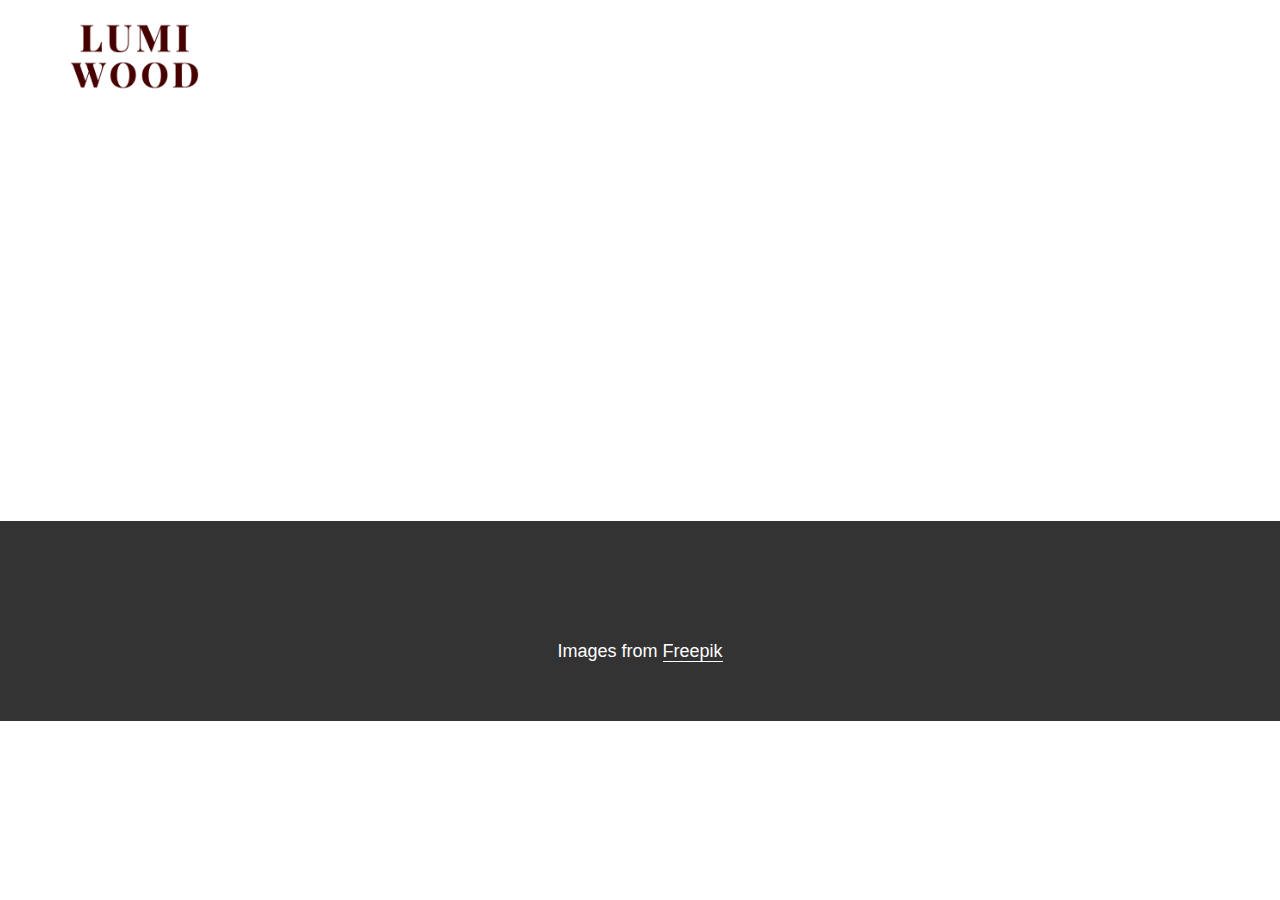
<file: About.html>
<!DOCTYPE html>
<html style="font-size: 16px;" lang="en"><head>
    <meta name="viewport" content="width=device-width, initial-scale=1.0">
    <meta charset="utf-8">
    <meta name="keywords" content="">
    <meta name="description" content="">
    <title>About</title>
    <link rel="stylesheet" href="nicepage.css" media="screen">
<link rel="stylesheet" href="About.css" media="screen">
    <script class="u-script" type="text/javascript" src="jquery.js" defer=""></script>
    <script class="u-script" type="text/javascript" src="nicepage.js" defer=""></script>
    <meta name="generator" content="Nicepage 6.15.2, nicepage.com">
    <link rel="icon" href="images/logo-main.png">
    <link id="u-theme-google-font" rel="stylesheet" href="https://fonts.googleapis.com/css?family=Brygada+1918:400,400i,500,500i,600,600i,700,700i">
    
    
    
    <script type="application/ld+json">{
		"@context": "http://schema.org",
		"@type": "Organization",
		"name": "Lumiwoodcz",
		"logo": "images/logo-main.png?rand=ac2c"
}</script>
    <meta name="theme-color" content="#bd6161">
    <meta property="og:title" content="About">
    <meta property="og:description" content="">
    <meta property="og:type" content="website">
  <meta data-intl-tel-input-cdn-path="intlTelInput/"></head>
  <body data-path-to-root="./" data-include-products="false" class="u-body u-xl-mode" data-lang="en"><header class="u-clearfix u-header u-sticky u-sticky-14a5 u-header" id="sec-5b54"><div class="u-clearfix u-sheet u-valign-middle-xs u-sheet-1">
        <a href="#" class="u-image u-logo u-image-1" data-image-width="600" data-image-height="600">
          <img src="images/logo-main.png?rand=ac2c" class="u-logo-image u-logo-image-1">
        </a>
      </div></header>
    <section class="u-clearfix u-section-1" id="sec-4986">
      <div class="u-clearfix u-sheet u-sheet-1"></div>
    </section>
    
    
    
    <footer class="u-align-center u-clearfix u-container-align-center u-footer u-grey-80 u-footer" id="sec-030a"><div class="u-clearfix u-sheet u-valign-middle u-sheet-1">
        <p class="u-align-center u-text u-text-default u-text-1">Images from&nbsp;<a href="https://freepik.com/photos/people" class="u-border-1 u-border-active-palette-1-light-2 u-border-hover-palette-1-light-2 u-border-no-left u-border-no-right u-border-no-top u-border-white u-btn u-button-link u-button-style u-none u-text-body-alt-color u-btn-1" data-animation-name="" data-animation-duration="0" data-animation-delay="0" data-animation-direction="">Freepik</a>
        </p>
      </div></footer>
  
</body></html>
</file>
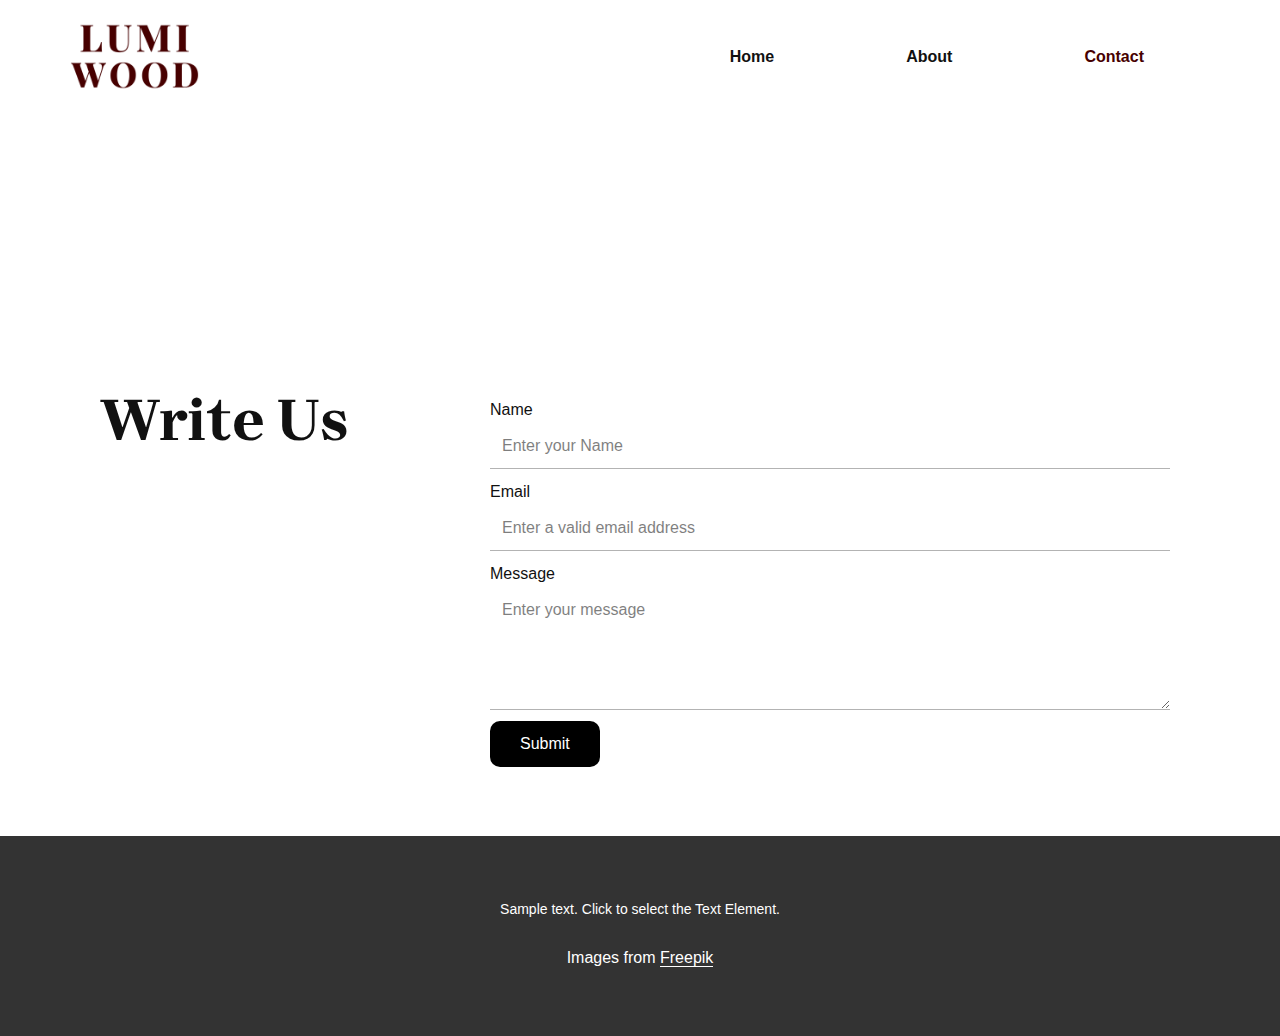
<file: Contact.html>
<!DOCTYPE html>
<html style="font-size: 16px;" lang="en"><head>
    <meta name="viewport" content="width=device-width, initial-scale=1.0">
    <meta charset="utf-8">
    <meta name="keywords" content="">
    <meta name="description" content="">
    <title>Contact</title>
    <link rel="stylesheet" href="nicepage.css" media="screen">
<link rel="stylesheet" href="Contact.css" media="screen">
    <script class="u-script" type="text/javascript" src="jquery.js" defer=""></script>
    <script class="u-script" type="text/javascript" src="nicepage.js" defer=""></script>
    <meta name="generator" content="Nicepage 7.0.3, nicepage.com">
    <meta name="referrer" content="origin">
    <link rel="icon" href="images/logo-main.png">
    <link id="u-theme-google-font" rel="stylesheet" href="https://fonts.googleapis.com/css?family=Brygada+1918:400,400i,500,500i,600,600i,700,700i">
    
    
    
    <script type="application/ld+json">{
		"@context": "http://schema.org",
		"@type": "Organization",
		"name": "Lumiwoodcz",
		"logo": "images/logo-main.png?rand=ac2c"
}</script>
    <meta name="theme-color" content="#bd6161">
    <meta property="og:title" content="Contact">
    <meta property="og:description" content="">
    <meta property="og:type" content="website">
  <script>
    function gdprConfirmed() {
        return true;
    }
    function dynamicLoadScript(src) {
        var script = document.createElement('script');
        script.src = src && typeof src === 'string' ? src : 'https://www.google.com/recaptcha/api.js?render=6LfkayUqAAAAAFyY3qmapmJDXWscBI0CDmXmSpcU';
        script.async = true;
        document.body.appendChild(script);
        script.onload = function() {
            let event = new CustomEvent("recaptchaLoaded");
            document.dispatchEvent(event);
        };
    }
    document.addEventListener('DOMContentLoaded', function () {
        var confirmButton = document.querySelector('.u-cookies-consent .u-button-confirm');
        if (confirmButton) {
            confirmButton.onclick = dynamicLoadScript;
        }
    });
    </script>
    <script>
        document.addEventListener("DOMContentLoaded", function(){
            if (!gdprConfirmed()) {
                return;
            }
            dynamicLoadScript('https://www.google.com/recaptcha/enterprise.js?render=6LfkayUqAAAAAFyY3qmapmJDXWscBI0CDmXmSpcU');
        });
    </script>
    <script>
        document.addEventListener("recaptchaLoaded", function() {
            if (!gdprConfirmed()) {
                return;
            }
            (function (grecaptcha, sitekey, actions) {
                var recaptcha = {
                    execute: function (action, submitFormCb) {
                        try {
                            grecaptcha.execute(
                                sitekey,
                                {action: action}
                            ).then(function (token) {
                                var forms = document.getElementsByTagName('form');

                                for (var i = 0; i < forms.length; i++) {
                                    var fields = forms[i].getElementsByTagName('input');

                                    for (var j = 0; j < fields.length; j++) {
                                        var field = fields[j];

                                        if ('recaptchaResponse' === field.getAttribute('name')) {
                                            field.setAttribute('value', token);
                                            break;
                                        }
                                    }
                                }
                                submitFormCb();
                            });
                        } catch (e) {
                            var formError = document.querySelector('.u-form-send-error');

                            if (formError) {
                                formError.innerText = 'Chyba vlastníka webu: ' + e.message.replace(/:[\s\S]*/, '');
                                formError.style.display = 'block';
                            }
                        }
                    },

                    executeContact: function (submitFormCb) {
                        recaptcha.execute(actions['contact'], submitFormCb);
                    }
                };

                window.recaptchaObject = recaptcha;
            })(
                
                grecaptcha.enterprise,
                '6LfkayUqAAAAAFyY3qmapmJDXWscBI0CDmXmSpcU',
                {'contact': 'contact'}
            );
        });
    </script>
<meta data-intl-tel-input-cdn-path="intlTelInput/"></head>
  <body data-path-to-root="./" data-include-products="false" class="u-body u-xl-mode" data-lang="en"><header class="u-clearfix u-header u-header" id="sec-5b54"><div class="u-clearfix u-sheet u-sheet-1">
        <a href="#" class="u-image u-logo u-image-1" data-image-width="600" data-image-height="600">
          <img src="images/logo-main.png?rand=ac2c" class="u-logo-image u-logo-image-1">
        </a>
        <nav class="u-menu u-menu-one-level u-offcanvas u-menu-1">
          <div class="menu-collapse" style="font-size: 1rem; letter-spacing: 0px; font-weight: 700;" wfd-invisible="true">
            <a class="u-button-style u-custom-left-right-menu-spacing u-custom-padding-bottom u-custom-text-active-color u-custom-top-bottom-menu-spacing u-hamburger-link u-nav-link u-text-active-palette-1-base u-text-hover-palette-2-base" href="#">
              <svg class="u-svg-link" viewBox="0 0 24 24"><use xmlns:xlink="http://www.w3.org/1999/xlink" xlink:href="#menu-hamburger"></use></svg>
              <svg class="u-svg-content" version="1.1" id="menu-hamburger" viewBox="0 0 16 16" x="0px" y="0px" xmlns:xlink="http://www.w3.org/1999/xlink" xmlns="http://www.w3.org/2000/svg"><g><rect y="1" width="16" height="2"></rect><rect y="7" width="16" height="2"></rect><rect y="13" width="16" height="2"></rect>
</g></svg>
            </a>
          </div>
          <div class="u-nav-container" wfd-invisible="true">
            <ul class="u-nav u-unstyled u-nav-1"><li class="u-nav-item"><a class="u-button-style u-nav-link u-text-active-palette-2-base u-text-hover-palette-2-base" href="./" style="padding: 10px 66px;">Home</a>
</li><li class="u-nav-item"><a class="u-button-style u-nav-link u-text-active-palette-2-base u-text-hover-palette-2-base" href="About.html" style="padding: 10px 66px;">About</a>
</li><li class="u-nav-item"><a class="u-button-style u-nav-link u-text-active-palette-2-base u-text-hover-palette-2-base" href="Contact.html" style="padding: 10px 66px;">Contact</a>
</li></ul>
          </div>
          <div class="u-nav-container-collapse" wfd-invisible="true">
            <div class="u-black u-container-style u-inner-container-layout u-opacity u-opacity-95 u-sidenav">
              <div class="u-inner-container-layout u-sidenav-overflow">
                <div class="u-menu-close"></div>
                <ul class="u-align-center u-nav u-popupmenu-items u-unstyled u-nav-2"><li class="u-nav-item"><a class="u-button-style u-nav-link" href="./">Home</a>
</li><li class="u-nav-item"><a class="u-button-style u-nav-link" href="About.html">About</a>
</li><li class="u-nav-item"><a class="u-button-style u-nav-link" href="Contact.html">Contact</a>
</li></ul>
              </div>
            </div>
            <div class="u-black u-menu-overlay u-opacity u-opacity-70" wfd-invisible="true"></div>
          </div>
        </nav>
      </div></header>
    <section class="u-clearfix u-section-1" id="carousel_7d2a">
      <div class="u-clearfix u-sheet u-sheet-1">
        <div class="data-layout-selected u-clearfix u-expanded-width u-layout-wrap u-layout-wrap-1">
          <div class="u-layout">
            <div class="u-layout-row">
              <div class="u-container-style u-layout-cell u-size-20 u-layout-cell-1">
                <div class="u-container-layout u-container-layout-1">
                  <h2 class="u-text u-text-default u-text-1">Write Us</h2>
                </div>
              </div>
              <div class="u-container-style u-layout-cell u-size-40 u-layout-cell-2">
                <div class="u-container-layout u-container-layout-2">
                  <div class="u-form u-form-1">
                    <form action="https://forms.nicepagesrv.com/v2/form/process" class="u-clearfix u-form-spacing-10 u-form-vertical u-inner-form" source="email" name="form" style="padding: 10px;">
                      <div class="u-form-group u-form-name">
                        <label for="name-175e" class="u-label">Name</label>
                        <input type="text" placeholder="Enter your Name" id="name-175e" name="name" class="u-border-no-left u-border-no-right u-border-no-top u-input u-input-rectangle" required="">
                      </div>
                      <div class="u-form-email u-form-group">
                        <label for="email-175e" class="u-label">Email</label>
                        <input type="email" placeholder="Enter a valid email address" id="email-175e" name="email" class="u-border-no-left u-border-no-right u-border-no-top u-input u-input-rectangle" required="">
                      </div>
                      <div class="u-form-group u-form-message">
                        <label for="message-175e" class="u-label">Message</label>
                        <textarea placeholder="Enter your message" rows="4" cols="50" id="message-175e" name="message" class="u-border-no-left u-border-no-right u-border-no-top u-input u-input-rectangle" required=""></textarea>
                      </div>
                      <div class="u-align-left u-form-group u-form-submit">
                        <a href="#" class="u-black u-border-none u-btn u-btn-round u-btn-submit u-button-style u-radius u-btn-1">Submit</a>
                        <input type="submit" value="submit" class="u-form-control-hidden">
                      </div>
                      <div class="u-form-send-message u-form-send-success"> Thank you! Your message has been sent. </div>
                      <div class="u-form-send-error u-form-send-message"> Unable to send your message. Please fix errors then try again. </div>
                      <input type="hidden" value="" name="recaptchaResponse">
                      <input type="hidden" name="formServices" value="30a1955c-d804-b1d6-a22d-09cb6f8a521c">
                      <input type="hidden" name="siteKey" value="6LfkayUqAAAAAFyY3qmapmJDXWscBI0CDmXmSpcU">
                    </form>
                  </div>
                </div>
              </div>
            </div>
          </div>
        </div>
      </div>
    </section>
    
    
    
    <footer class="u-align-center u-clearfix u-container-align-center u-footer u-grey-80 u-footer" id="sec-030a"><div class="u-clearfix u-sheet u-valign-middle u-sheet-1">
        <p class="u-align-center u-small-text u-text u-text-variant u-text-1">Sample text. Click to select the Text Element.</p>
        <p class="u-align-center u-text u-text-default u-text-2">Images from&nbsp;<a href="https://freepik.com/photos/people" class="u-border-1 u-border-active-palette-1-light-2 u-border-hover-palette-1-light-2 u-border-no-left u-border-no-right u-border-no-top u-border-white u-btn u-button-link u-button-style u-none u-text-body-alt-color u-btn-1" data-animation-name="" data-animation-duration="0" data-animation-delay="0" data-animation-direction="">Freepik</a>
        </p>
      </div></footer>
  
</body></html>
</file>
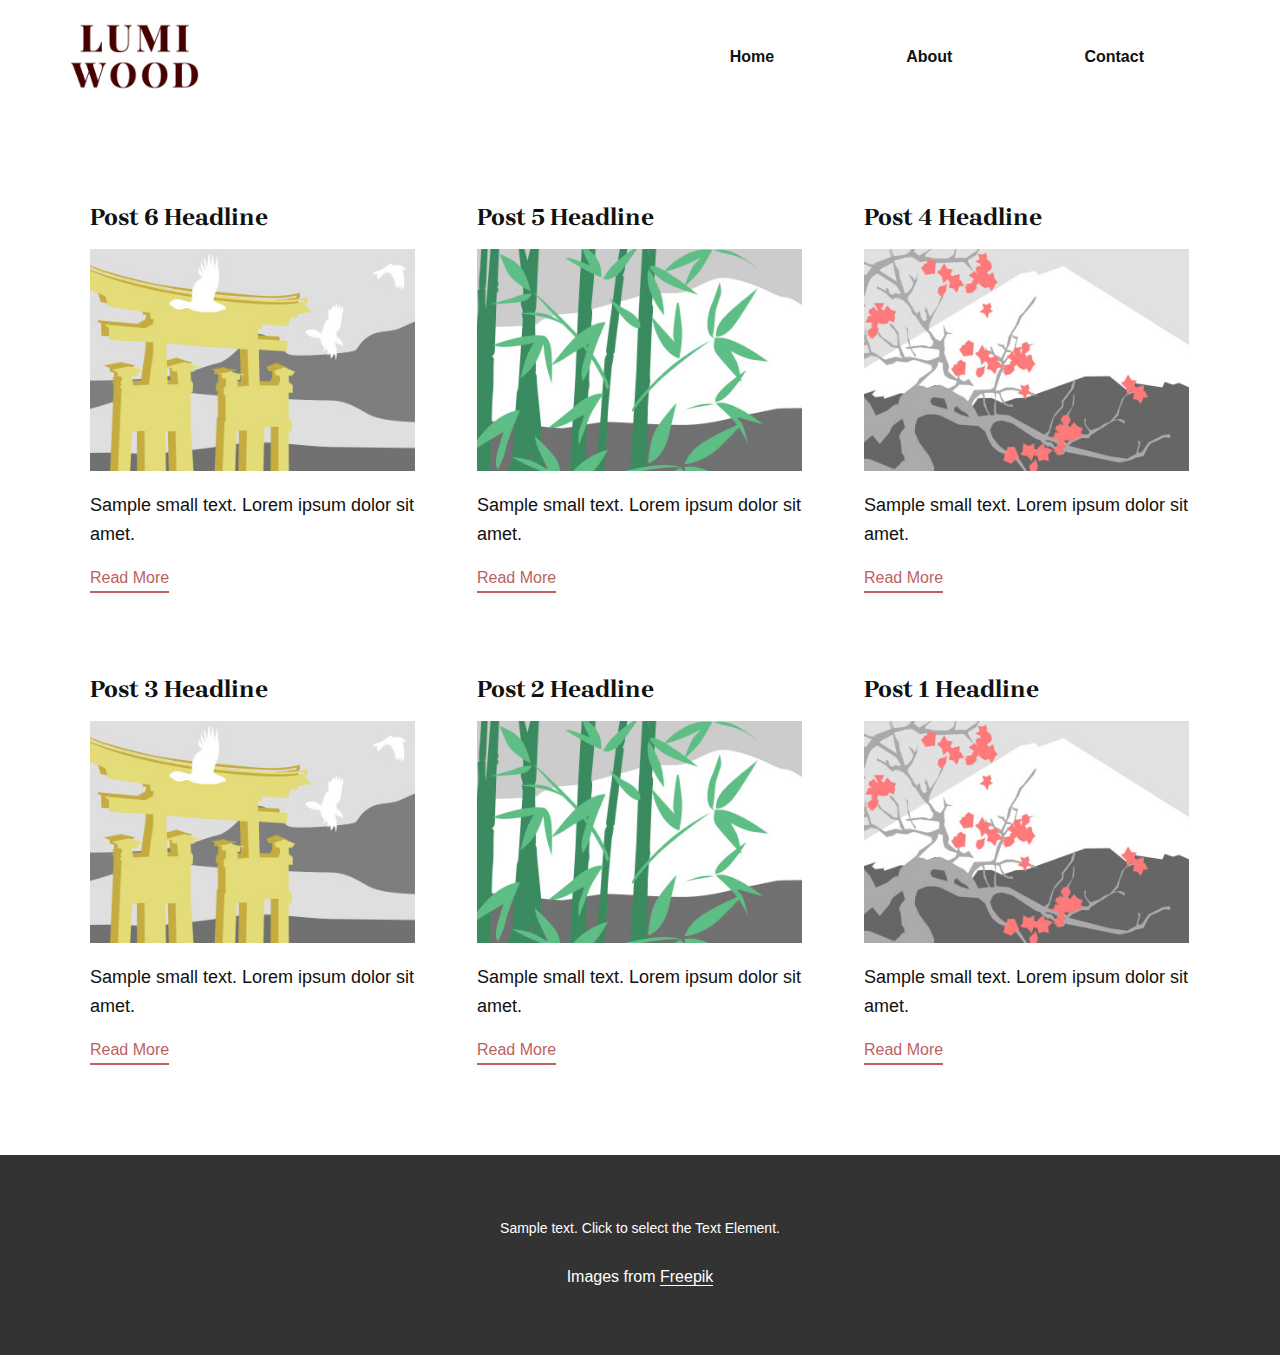
<file: blog/blog.html>
<!DOCTYPE html>
<html style="font-size: 16px;" lang="en"><head>
    <meta name="viewport" content="width=device-width, initial-scale=1.0">
    <meta charset="utf-8">
    <meta name="keywords" content="">
    <meta name="description" content="">
    <title>Blog</title>
    <link rel="stylesheet" href="../nicepage.css" media="screen">
<link rel="stylesheet" href="../Blog-Template.css" media="screen">
    <script class="u-script" type="text/javascript" src="../jquery.js" defer=""></script>
    <script class="u-script" type="text/javascript" src="../nicepage.js" defer=""></script>
    <meta name="generator" content="Nicepage 7.0.3, nicepage.com">
    <link rel="icon" href="../images/logo-main.png">
    <link id="u-theme-google-font" rel="stylesheet" href="https://fonts.googleapis.com/css?family=Brygada+1918:400,400i,500,500i,600,600i,700,700i">
    
    
    
    <script type="application/ld+json">{
		"@context": "http://schema.org",
		"@type": "Organization",
		"name": "Lumiwoodcz",
		"logo": "images/logo-main.png?rand=ac2c"
}</script>
    <meta name="theme-color" content="#bd6161">
  <meta data-intl-tel-input-cdn-path="intlTelInput/"></head>
  <body data-path-to-root="./" data-include-products="false" class="u-body u-xl-mode" data-lang="en"><header class="u-clearfix u-header u-header" id="sec-5b54"><div class="u-clearfix u-sheet u-sheet-1">
        <a href="#" class="u-image u-logo u-image-1" data-image-width="600" data-image-height="600">
          <img src="../images/logo-main.png?rand=ac2c" class="u-logo-image u-logo-image-1">
        </a>
        <nav class="u-menu u-menu-one-level u-offcanvas u-menu-1">
          <div class="menu-collapse" style="font-size: 1rem; letter-spacing: 0px; font-weight: 700;" wfd-invisible="true">
            <a class="u-button-style u-custom-left-right-menu-spacing u-custom-padding-bottom u-custom-text-active-color u-custom-top-bottom-menu-spacing u-hamburger-link u-nav-link u-text-active-palette-1-base u-text-hover-palette-2-base" href="#">
              <svg class="u-svg-link" viewBox="0 0 24 24"><use xmlns:xlink="http://www.w3.org/1999/xlink" xlink:href="#menu-hamburger"></use></svg>
              <svg class="u-svg-content" version="1.1" id="menu-hamburger" viewBox="0 0 16 16" x="0px" y="0px" xmlns:xlink="http://www.w3.org/1999/xlink" xmlns="http://www.w3.org/2000/svg"><g><rect y="1" width="16" height="2"></rect><rect y="7" width="16" height="2"></rect><rect y="13" width="16" height="2"></rect>
</g></svg>
            </a>
          </div>
          <div class="u-nav-container" wfd-invisible="true">
            <ul class="u-nav u-unstyled u-nav-1"><li class="u-nav-item"><a class="u-button-style u-nav-link u-text-active-palette-2-base u-text-hover-palette-2-base" href="../" style="padding: 10px 66px;">Home</a>
</li><li class="u-nav-item"><a class="u-button-style u-nav-link u-text-active-palette-2-base u-text-hover-palette-2-base" href="../About.html" style="padding: 10px 66px;">About</a>
</li><li class="u-nav-item"><a class="u-button-style u-nav-link u-text-active-palette-2-base u-text-hover-palette-2-base" href="../Contact.html" style="padding: 10px 66px;">Contact</a>
</li></ul>
          </div>
          <div class="u-nav-container-collapse" wfd-invisible="true">
            <div class="u-black u-container-style u-inner-container-layout u-opacity u-opacity-95 u-sidenav">
              <div class="u-inner-container-layout u-sidenav-overflow">
                <div class="u-menu-close"></div>
                <ul class="u-align-center u-nav u-popupmenu-items u-unstyled u-nav-2"><li class="u-nav-item"><a class="u-button-style u-nav-link" href="../">Home</a>
</li><li class="u-nav-item"><a class="u-button-style u-nav-link" href="../About.html">About</a>
</li><li class="u-nav-item"><a class="u-button-style u-nav-link" href="../Contact.html">Contact</a>
</li></ul>
              </div>
            </div>
            <div class="u-black u-menu-overlay u-opacity u-opacity-70" wfd-invisible="true"></div>
          </div>
        </nav>
      </div></header>
    <section class="u-clearfix u-section-1" id="sec-1dba">
      <div class="u-clearfix u-sheet u-valign-middle u-sheet-1"><!--blog--><!--blog_options_json--><!--{"type":"Recent","source":"","tags":"","count":""}--><!--/blog_options_json-->
        <div class="u-blog u-expanded-width u-repeater u-repeater-1"><!--blog_post-->
          <div class="u-blog-post u-container-style u-repeater-item u-white u-repeater-item-1">
            <div class="u-container-layout u-similar-container u-valign-top u-container-layout-1"><!--blog_post_header-->
              <h4 class="u-blog-control u-text u-text-1">
                <a class="u-post-header-link" href="../blog/post-5.html">Post 6 Headline</a>
              </h4><!--/blog_post_header--><!--blog_post_image-->
              <a class="u-post-header-link" href="../blog/post-5.html"><img alt="" class="u-blog-control u-expanded-width u-image u-image-default u-image-1" src="../images/8ad73f3c.jpeg"></a><!--/blog_post_image--><!--blog_post_content-->
              <div class="u-blog-control u-post-content u-text u-text-2 fr-view">Sample small text. Lorem ipsum dolor sit amet.</div><!--/blog_post_content--><!--blog_post_readmore-->
              <a href="../blog/post-5.html" class="u-blog-control u-border-2 u-border-palette-1-base u-btn u-btn-rectangle u-button-style u-none u-btn-1"><!--blog_post_readmore_content--><!--options_json--><!--{"content":"Read More","defaultValue":"Přečtěte si více"}--><!--/options_json-->Read More<!--/blog_post_readmore_content--></a><!--/blog_post_readmore-->
            </div>
          </div><div class="u-blog-post u-container-style u-repeater-item u-video-cover u-white">
            <div class="u-container-layout u-similar-container u-valign-top u-container-layout-2"><!--blog_post_header-->
              <h4 class="u-blog-control u-text u-text-3">
                <a class="u-post-header-link" href="../blog/post-4.html">Post 5 Headline</a>
              </h4><!--/blog_post_header--><!--blog_post_image-->
              <a class="u-post-header-link" href="../blog/post-4.html"><img alt="" class="u-blog-control u-expanded-width u-image u-image-default u-image-2" src="../images/68f64b9d.jpeg"></a><!--/blog_post_image--><!--blog_post_content-->
              <div class="u-blog-control u-post-content u-text u-text-4 fr-view">Sample small text. Lorem ipsum dolor sit amet.</div><!--/blog_post_content--><!--blog_post_readmore-->
              <a href="../blog/post-4.html" class="u-blog-control u-border-2 u-border-palette-1-base u-btn u-btn-rectangle u-button-style u-none u-btn-2"><!--blog_post_readmore_content--><!--options_json--><!--{"content":"Read More","defaultValue":"Přečtěte si více"}--><!--/options_json-->Read More<!--/blog_post_readmore_content--></a><!--/blog_post_readmore-->
            </div>
          </div><div class="u-blog-post u-container-style u-repeater-item u-video-cover u-white">
            <div class="u-container-layout u-similar-container u-valign-top u-container-layout-3"><!--blog_post_header-->
              <h4 class="u-blog-control u-text u-text-5">
                <a class="u-post-header-link" href="../blog/post-3.html">Post 4 Headline</a>
              </h4><!--/blog_post_header--><!--blog_post_image-->
              <a class="u-post-header-link" href="../blog/post-3.html"><img alt="" class="u-blog-control u-expanded-width u-image u-image-default u-image-3" src="../images/0fd3416c.jpeg"></a><!--/blog_post_image--><!--blog_post_content-->
              <div class="u-blog-control u-post-content u-text u-text-6 fr-view">Sample small text. Lorem ipsum dolor sit amet.</div><!--/blog_post_content--><!--blog_post_readmore-->
              <a href="../blog/post-3.html" class="u-blog-control u-border-2 u-border-palette-1-base u-btn u-btn-rectangle u-button-style u-none u-btn-3"><!--blog_post_readmore_content--><!--options_json--><!--{"content":"Read More","defaultValue":"Přečtěte si více"}--><!--/options_json-->Read More<!--/blog_post_readmore_content--></a><!--/blog_post_readmore-->
            </div>
          </div><div class="u-blog-post u-container-style u-repeater-item u-white u-repeater-item-1">
            <div class="u-container-layout u-similar-container u-valign-top u-container-layout-1"><!--blog_post_header-->
              <h4 class="u-blog-control u-text u-text-1">
                <a class="u-post-header-link" href="../blog/post-2.html">Post 3 Headline</a>
              </h4><!--/blog_post_header--><!--blog_post_image-->
              <a class="u-post-header-link" href="../blog/post-2.html"><img alt="" class="u-blog-control u-expanded-width u-image u-image-default u-image-1" src="../images/8ad73f3c.jpeg"></a><!--/blog_post_image--><!--blog_post_content-->
              <div class="u-blog-control u-post-content u-text u-text-2 fr-view">Sample small text. Lorem ipsum dolor sit amet.</div><!--/blog_post_content--><!--blog_post_readmore-->
              <a href="../blog/post-2.html" class="u-blog-control u-border-2 u-border-palette-1-base u-btn u-btn-rectangle u-button-style u-none u-btn-1"><!--blog_post_readmore_content--><!--options_json--><!--{"content":"Read More","defaultValue":"Přečtěte si více"}--><!--/options_json-->Read More<!--/blog_post_readmore_content--></a><!--/blog_post_readmore-->
            </div>
          </div><div class="u-blog-post u-container-style u-repeater-item u-video-cover u-white">
            <div class="u-container-layout u-similar-container u-valign-top u-container-layout-2"><!--blog_post_header-->
              <h4 class="u-blog-control u-text u-text-3">
                <a class="u-post-header-link" href="../blog/post-1.html">Post 2 Headline</a>
              </h4><!--/blog_post_header--><!--blog_post_image-->
              <a class="u-post-header-link" href="../blog/post-1.html"><img alt="" class="u-blog-control u-expanded-width u-image u-image-default u-image-2" src="../images/68f64b9d.jpeg"></a><!--/blog_post_image--><!--blog_post_content-->
              <div class="u-blog-control u-post-content u-text u-text-4 fr-view">Sample small text. Lorem ipsum dolor sit amet.</div><!--/blog_post_content--><!--blog_post_readmore-->
              <a href="../blog/post-1.html" class="u-blog-control u-border-2 u-border-palette-1-base u-btn u-btn-rectangle u-button-style u-none u-btn-2"><!--blog_post_readmore_content--><!--options_json--><!--{"content":"Read More","defaultValue":"Přečtěte si více"}--><!--/options_json-->Read More<!--/blog_post_readmore_content--></a><!--/blog_post_readmore-->
            </div>
          </div><div class="u-blog-post u-container-style u-repeater-item u-video-cover u-white">
            <div class="u-container-layout u-similar-container u-valign-top u-container-layout-3"><!--blog_post_header-->
              <h4 class="u-blog-control u-text u-text-5">
                <a class="u-post-header-link" href="../blog/post.html">Post 1 Headline</a>
              </h4><!--/blog_post_header--><!--blog_post_image-->
              <a class="u-post-header-link" href="../blog/post.html"><img alt="" class="u-blog-control u-expanded-width u-image u-image-default u-image-3" src="../images/0fd3416c.jpeg"></a><!--/blog_post_image--><!--blog_post_content-->
              <div class="u-blog-control u-post-content u-text u-text-6 fr-view">Sample small text. Lorem ipsum dolor sit amet.</div><!--/blog_post_content--><!--blog_post_readmore-->
              <a href="../blog/post.html" class="u-blog-control u-border-2 u-border-palette-1-base u-btn u-btn-rectangle u-button-style u-none u-btn-3"><!--blog_post_readmore_content--><!--options_json--><!--{"content":"Read More","defaultValue":"Přečtěte si více"}--><!--/options_json-->Read More<!--/blog_post_readmore_content--></a><!--/blog_post_readmore-->
            </div>
          </div><!--/blog_post--><!--blog_post-->
          <!--/blog_post--><!--blog_post-->
          <!--/blog_post-->
        </div><!--/blog-->
      </div>
    </section>
    
    
    
    <footer class="u-align-center u-clearfix u-container-align-center u-footer u-grey-80 u-footer" id="sec-030a"><div class="u-clearfix u-sheet u-valign-middle u-sheet-1">
        <p class="u-align-center u-small-text u-text u-text-variant u-text-1">Sample text. Click to select the Text Element.</p>
        <p class="u-align-center u-text u-text-default u-text-2">Images from&nbsp;<a href="https://freepik.com/photos/people" class="u-border-1 u-border-active-palette-1-light-2 u-border-hover-palette-1-light-2 u-border-no-left u-border-no-right u-border-no-top u-border-white u-btn u-button-link u-button-style u-none u-text-body-alt-color u-btn-1" data-animation-name="" data-animation-duration="0" data-animation-delay="0" data-animation-direction="">Freepik</a>
        </p>
      </div></footer>
  
</body></html>
</file>
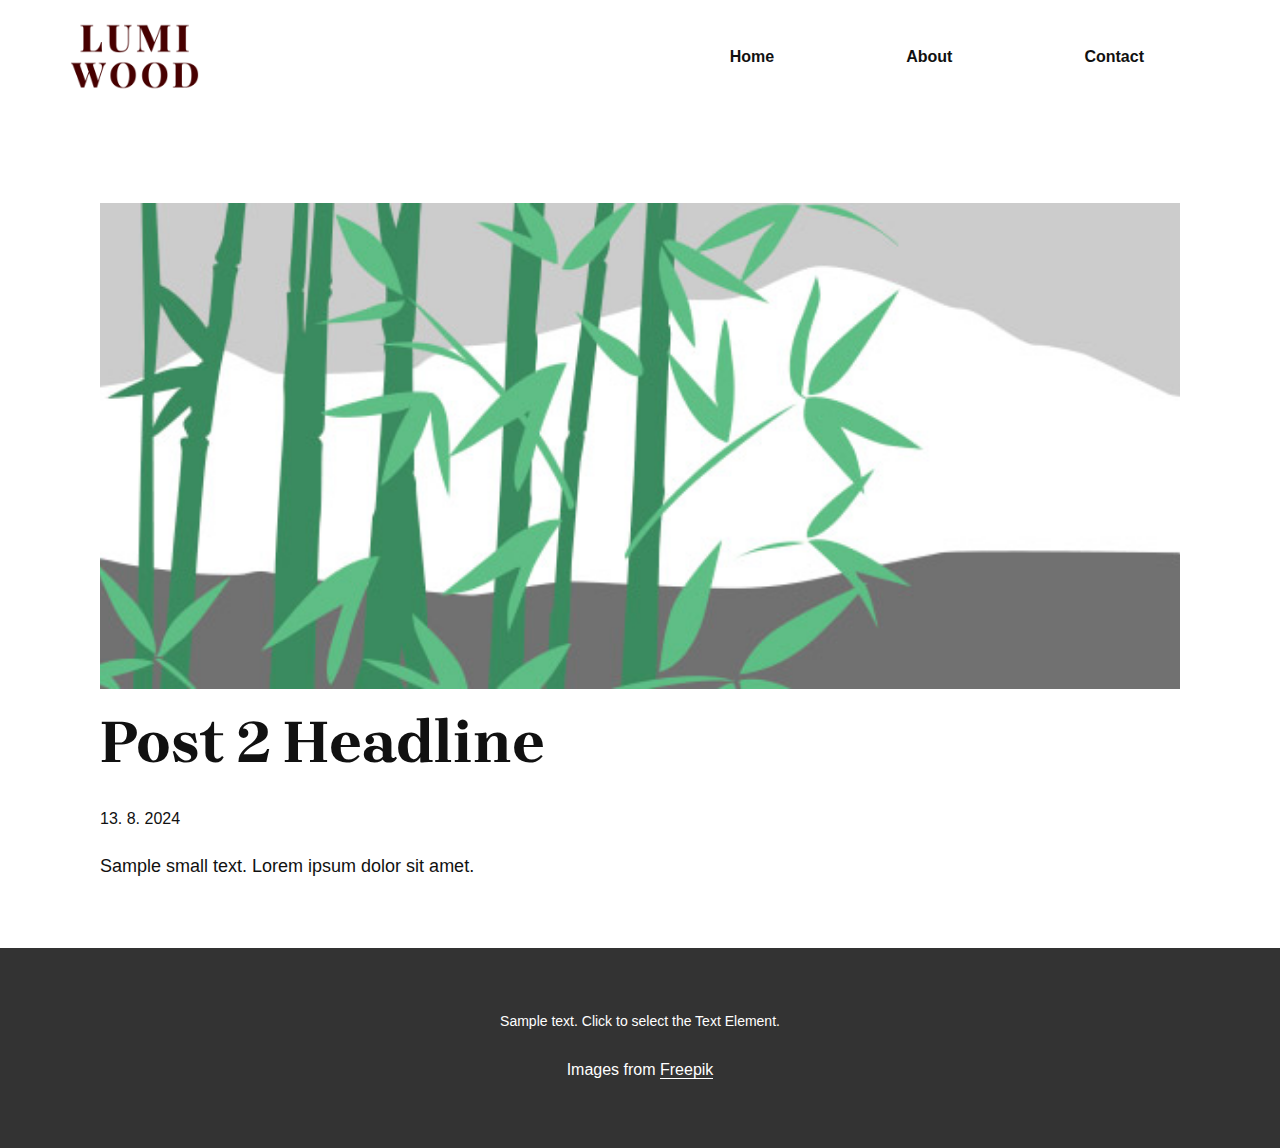
<file: blog/post-1.html>
<!DOCTYPE html>
<html style="font-size: 16px;" lang="en"><head>
    <meta name="viewport" content="width=device-width, initial-scale=1.0">
    <meta charset="utf-8">
    <meta name="keywords" content="Post 1 Headline">
    <meta name="description" content="">
    <title>Post 2 Headline</title>
    <link rel="stylesheet" href="../nicepage.css" media="screen">
<link rel="stylesheet" href="../Post-Template.css" media="screen">
    <script class="u-script" type="text/javascript" src="../jquery.js" defer=""></script>
    <script class="u-script" type="text/javascript" src="../nicepage.js" defer=""></script>
    <meta name="generator" content="Nicepage 7.0.3, nicepage.com">
    <link rel="icon" href="../images/logo-main.png">
    <link id="u-theme-google-font" rel="stylesheet" href="https://fonts.googleapis.com/css?family=Brygada+1918:400,400i,500,500i,600,600i,700,700i">
    
    
    
    <script type="application/ld+json">{
		"@context": "http://schema.org",
		"@type": "Organization",
		"name": "Lumiwoodcz",
		"logo": "images/logo-main.png?rand=ac2c"
}</script>
    <meta name="theme-color" content="#bd6161">
  <meta data-intl-tel-input-cdn-path="intlTelInput/"></head>
  <body data-path-to-root="./" data-include-products="false" class="u-body u-xl-mode" data-lang="en"><header class="u-clearfix u-header u-header" id="sec-5b54"><div class="u-clearfix u-sheet u-sheet-1">
        <a href="#" class="u-image u-logo u-image-1" data-image-width="600" data-image-height="600">
          <img src="../images/logo-main.png?rand=ac2c" class="u-logo-image u-logo-image-1">
        </a>
        <nav class="u-menu u-menu-one-level u-offcanvas u-menu-1">
          <div class="menu-collapse" style="font-size: 1rem; letter-spacing: 0px; font-weight: 700;" wfd-invisible="true">
            <a class="u-button-style u-custom-left-right-menu-spacing u-custom-padding-bottom u-custom-text-active-color u-custom-top-bottom-menu-spacing u-hamburger-link u-nav-link u-text-active-palette-1-base u-text-hover-palette-2-base" href="#">
              <svg class="u-svg-link" viewBox="0 0 24 24"><use xmlns:xlink="http://www.w3.org/1999/xlink" xlink:href="#menu-hamburger"></use></svg>
              <svg class="u-svg-content" version="1.1" id="menu-hamburger" viewBox="0 0 16 16" x="0px" y="0px" xmlns:xlink="http://www.w3.org/1999/xlink" xmlns="http://www.w3.org/2000/svg"><g><rect y="1" width="16" height="2"></rect><rect y="7" width="16" height="2"></rect><rect y="13" width="16" height="2"></rect>
</g></svg>
            </a>
          </div>
          <div class="u-nav-container" wfd-invisible="true">
            <ul class="u-nav u-unstyled u-nav-1"><li class="u-nav-item"><a class="u-button-style u-nav-link u-text-active-palette-2-base u-text-hover-palette-2-base" href="../" style="padding: 10px 66px;">Home</a>
</li><li class="u-nav-item"><a class="u-button-style u-nav-link u-text-active-palette-2-base u-text-hover-palette-2-base" href="../About.html" style="padding: 10px 66px;">About</a>
</li><li class="u-nav-item"><a class="u-button-style u-nav-link u-text-active-palette-2-base u-text-hover-palette-2-base" href="../Contact.html" style="padding: 10px 66px;">Contact</a>
</li></ul>
          </div>
          <div class="u-nav-container-collapse" wfd-invisible="true">
            <div class="u-black u-container-style u-inner-container-layout u-opacity u-opacity-95 u-sidenav">
              <div class="u-inner-container-layout u-sidenav-overflow">
                <div class="u-menu-close"></div>
                <ul class="u-align-center u-nav u-popupmenu-items u-unstyled u-nav-2"><li class="u-nav-item"><a class="u-button-style u-nav-link" href="../">Home</a>
</li><li class="u-nav-item"><a class="u-button-style u-nav-link" href="../About.html">About</a>
</li><li class="u-nav-item"><a class="u-button-style u-nav-link" href="../Contact.html">Contact</a>
</li></ul>
              </div>
            </div>
            <div class="u-black u-menu-overlay u-opacity u-opacity-70" wfd-invisible="true"></div>
          </div>
        </nav>
      </div></header>
    <section class="u-align-center u-clearfix u-section-1" id="sec-5cfb">
      <div class="u-clearfix u-sheet u-valign-middle-md u-valign-middle-sm u-valign-middle-xs u-sheet-1"><!--post_details--><!--post_details_options_json--><!--{"source":""}--><!--/post_details_options_json--><!--blog_post-->
        <div class="u-container-style u-expanded-width u-post-details u-post-details-1">
          <div class="u-container-layout u-valign-middle u-container-layout-1"><!--blog_post_image-->
            <img alt="" class="u-blog-control u-expanded-width u-image u-image-default u-image-1" src="../images/68f64b9d.jpeg"><!--/blog_post_image--><!--blog_post_header-->
            <h2 class="u-blog-control u-text u-text-1">Post 2 Headline</h2><!--/blog_post_header--><!--blog_post_metadata-->
            <div class="u-blog-control u-metadata u-metadata-1"><!--blog_post_metadata_date-->
              <span class="u-meta-date u-meta-icon">13. 8. 2024</span><!--/blog_post_metadata_date--><!--blog_post_metadata_category-->
              <!--/blog_post_metadata_category--><!--blog_post_metadata_comments-->
              <!--/blog_post_metadata_comments-->
            </div><!--/blog_post_metadata--><!--blog_post_content-->
            <div class="u-align-justify u-blog-control u-post-content u-text u-text-2 fr-view">
  Sample small text. Lorem ipsum dolor sit amet.
  </div><!--/blog_post_content-->
          </div>
        </div><!--/blog_post--><!--/post_details-->
      </div>
    </section>
    
    
    
    <footer class="u-align-center u-clearfix u-container-align-center u-footer u-grey-80 u-footer" id="sec-030a"><div class="u-clearfix u-sheet u-valign-middle u-sheet-1">
        <p class="u-align-center u-small-text u-text u-text-variant u-text-1">Sample text. Click to select the Text Element.</p>
        <p class="u-align-center u-text u-text-default u-text-2">Images from&nbsp;<a href="https://freepik.com/photos/people" class="u-border-1 u-border-active-palette-1-light-2 u-border-hover-palette-1-light-2 u-border-no-left u-border-no-right u-border-no-top u-border-white u-btn u-button-link u-button-style u-none u-text-body-alt-color u-btn-1" data-animation-name="" data-animation-duration="0" data-animation-delay="0" data-animation-direction="">Freepik</a>
        </p>
      </div></footer>
  
</body></html>
</file>
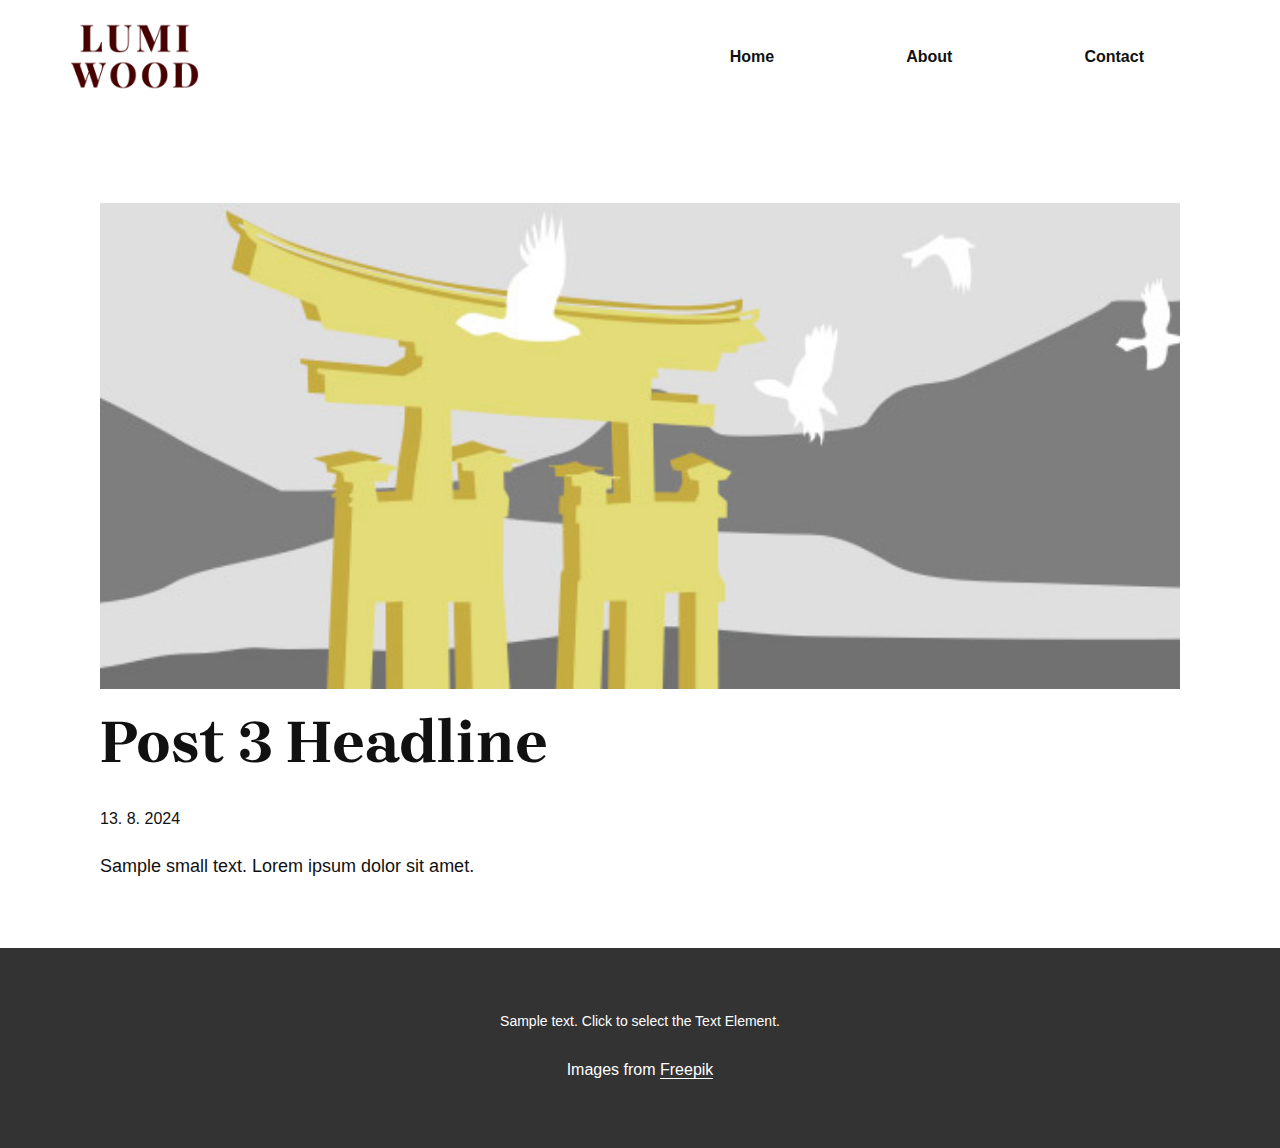
<file: blog/post-2.html>
<!DOCTYPE html>
<html style="font-size: 16px;" lang="en"><head>
    <meta name="viewport" content="width=device-width, initial-scale=1.0">
    <meta charset="utf-8">
    <meta name="keywords" content="Post 1 Headline">
    <meta name="description" content="">
    <title>Post 3 Headline</title>
    <link rel="stylesheet" href="../nicepage.css" media="screen">
<link rel="stylesheet" href="../Post-Template.css" media="screen">
    <script class="u-script" type="text/javascript" src="../jquery.js" defer=""></script>
    <script class="u-script" type="text/javascript" src="../nicepage.js" defer=""></script>
    <meta name="generator" content="Nicepage 7.0.3, nicepage.com">
    <link rel="icon" href="../images/logo-main.png">
    <link id="u-theme-google-font" rel="stylesheet" href="https://fonts.googleapis.com/css?family=Brygada+1918:400,400i,500,500i,600,600i,700,700i">
    
    
    
    <script type="application/ld+json">{
		"@context": "http://schema.org",
		"@type": "Organization",
		"name": "Lumiwoodcz",
		"logo": "images/logo-main.png?rand=ac2c"
}</script>
    <meta name="theme-color" content="#bd6161">
  <meta data-intl-tel-input-cdn-path="intlTelInput/"></head>
  <body data-path-to-root="./" data-include-products="false" class="u-body u-xl-mode" data-lang="en"><header class="u-clearfix u-header u-header" id="sec-5b54"><div class="u-clearfix u-sheet u-sheet-1">
        <a href="#" class="u-image u-logo u-image-1" data-image-width="600" data-image-height="600">
          <img src="../images/logo-main.png?rand=ac2c" class="u-logo-image u-logo-image-1">
        </a>
        <nav class="u-menu u-menu-one-level u-offcanvas u-menu-1">
          <div class="menu-collapse" style="font-size: 1rem; letter-spacing: 0px; font-weight: 700;" wfd-invisible="true">
            <a class="u-button-style u-custom-left-right-menu-spacing u-custom-padding-bottom u-custom-text-active-color u-custom-top-bottom-menu-spacing u-hamburger-link u-nav-link u-text-active-palette-1-base u-text-hover-palette-2-base" href="#">
              <svg class="u-svg-link" viewBox="0 0 24 24"><use xmlns:xlink="http://www.w3.org/1999/xlink" xlink:href="#menu-hamburger"></use></svg>
              <svg class="u-svg-content" version="1.1" id="menu-hamburger" viewBox="0 0 16 16" x="0px" y="0px" xmlns:xlink="http://www.w3.org/1999/xlink" xmlns="http://www.w3.org/2000/svg"><g><rect y="1" width="16" height="2"></rect><rect y="7" width="16" height="2"></rect><rect y="13" width="16" height="2"></rect>
</g></svg>
            </a>
          </div>
          <div class="u-nav-container" wfd-invisible="true">
            <ul class="u-nav u-unstyled u-nav-1"><li class="u-nav-item"><a class="u-button-style u-nav-link u-text-active-palette-2-base u-text-hover-palette-2-base" href="../" style="padding: 10px 66px;">Home</a>
</li><li class="u-nav-item"><a class="u-button-style u-nav-link u-text-active-palette-2-base u-text-hover-palette-2-base" href="../About.html" style="padding: 10px 66px;">About</a>
</li><li class="u-nav-item"><a class="u-button-style u-nav-link u-text-active-palette-2-base u-text-hover-palette-2-base" href="../Contact.html" style="padding: 10px 66px;">Contact</a>
</li></ul>
          </div>
          <div class="u-nav-container-collapse" wfd-invisible="true">
            <div class="u-black u-container-style u-inner-container-layout u-opacity u-opacity-95 u-sidenav">
              <div class="u-inner-container-layout u-sidenav-overflow">
                <div class="u-menu-close"></div>
                <ul class="u-align-center u-nav u-popupmenu-items u-unstyled u-nav-2"><li class="u-nav-item"><a class="u-button-style u-nav-link" href="../">Home</a>
</li><li class="u-nav-item"><a class="u-button-style u-nav-link" href="../About.html">About</a>
</li><li class="u-nav-item"><a class="u-button-style u-nav-link" href="../Contact.html">Contact</a>
</li></ul>
              </div>
            </div>
            <div class="u-black u-menu-overlay u-opacity u-opacity-70" wfd-invisible="true"></div>
          </div>
        </nav>
      </div></header>
    <section class="u-align-center u-clearfix u-section-1" id="sec-5cfb">
      <div class="u-clearfix u-sheet u-valign-middle-md u-valign-middle-sm u-valign-middle-xs u-sheet-1"><!--post_details--><!--post_details_options_json--><!--{"source":""}--><!--/post_details_options_json--><!--blog_post-->
        <div class="u-container-style u-expanded-width u-post-details u-post-details-1">
          <div class="u-container-layout u-valign-middle u-container-layout-1"><!--blog_post_image-->
            <img alt="" class="u-blog-control u-expanded-width u-image u-image-default u-image-1" src="../images/8ad73f3c.jpeg"><!--/blog_post_image--><!--blog_post_header-->
            <h2 class="u-blog-control u-text u-text-1">Post 3 Headline</h2><!--/blog_post_header--><!--blog_post_metadata-->
            <div class="u-blog-control u-metadata u-metadata-1"><!--blog_post_metadata_date-->
              <span class="u-meta-date u-meta-icon">13. 8. 2024</span><!--/blog_post_metadata_date--><!--blog_post_metadata_category-->
              <!--/blog_post_metadata_category--><!--blog_post_metadata_comments-->
              <!--/blog_post_metadata_comments-->
            </div><!--/blog_post_metadata--><!--blog_post_content-->
            <div class="u-align-justify u-blog-control u-post-content u-text u-text-2 fr-view">
  Sample small text. Lorem ipsum dolor sit amet.
  </div><!--/blog_post_content-->
          </div>
        </div><!--/blog_post--><!--/post_details-->
      </div>
    </section>
    
    
    
    <footer class="u-align-center u-clearfix u-container-align-center u-footer u-grey-80 u-footer" id="sec-030a"><div class="u-clearfix u-sheet u-valign-middle u-sheet-1">
        <p class="u-align-center u-small-text u-text u-text-variant u-text-1">Sample text. Click to select the Text Element.</p>
        <p class="u-align-center u-text u-text-default u-text-2">Images from&nbsp;<a href="https://freepik.com/photos/people" class="u-border-1 u-border-active-palette-1-light-2 u-border-hover-palette-1-light-2 u-border-no-left u-border-no-right u-border-no-top u-border-white u-btn u-button-link u-button-style u-none u-text-body-alt-color u-btn-1" data-animation-name="" data-animation-duration="0" data-animation-delay="0" data-animation-direction="">Freepik</a>
        </p>
      </div></footer>
  
</body></html>
</file>
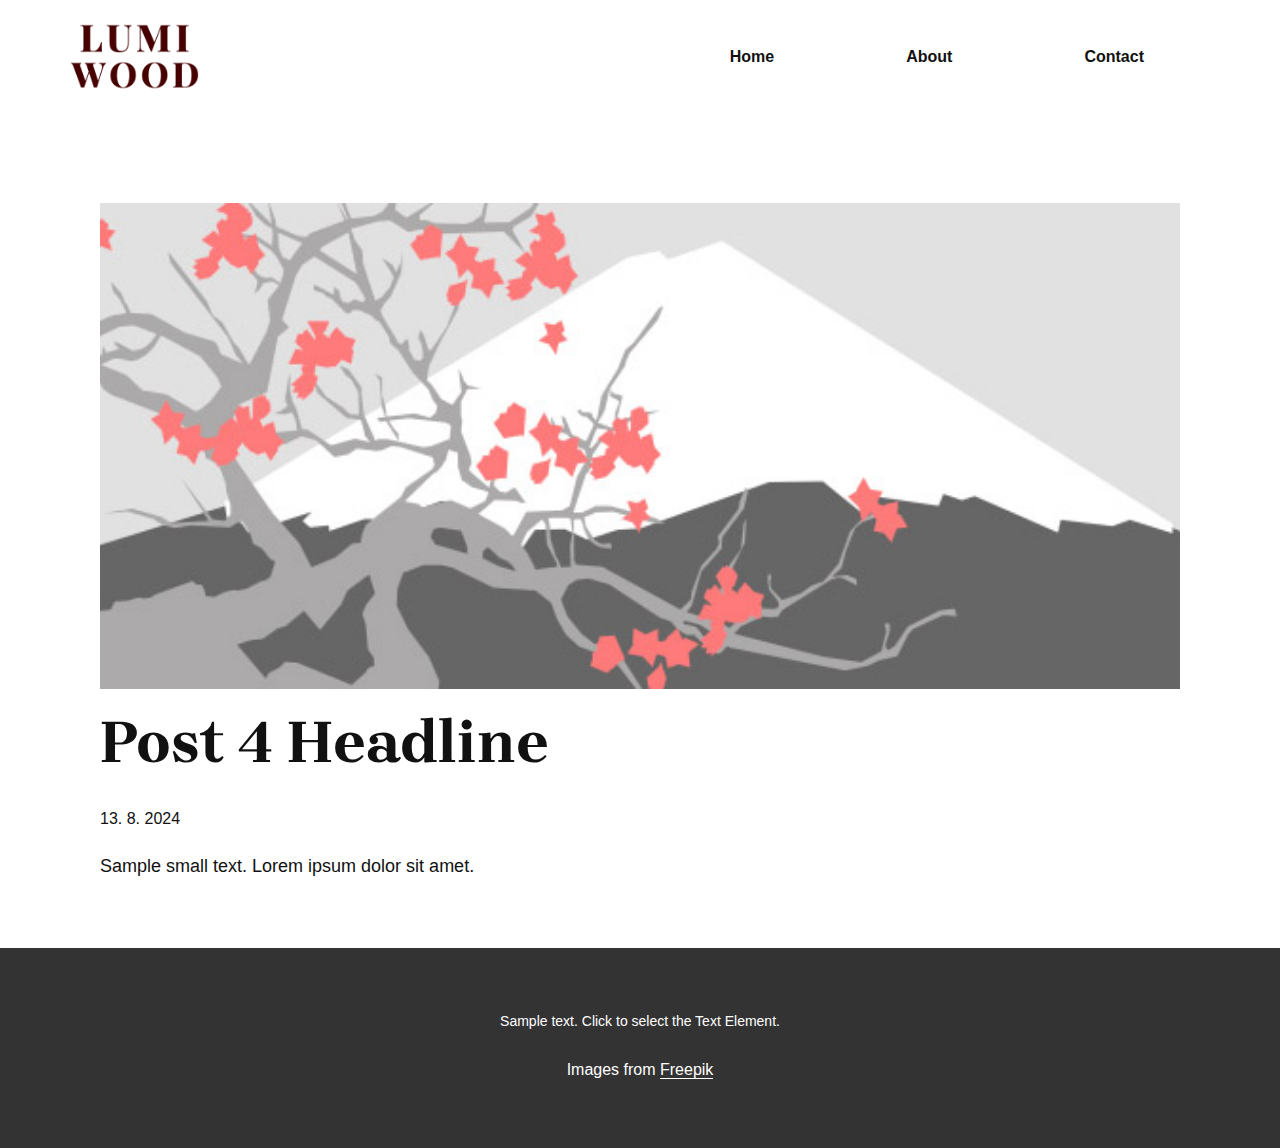
<file: blog/post-3.html>
<!DOCTYPE html>
<html style="font-size: 16px;" lang="en"><head>
    <meta name="viewport" content="width=device-width, initial-scale=1.0">
    <meta charset="utf-8">
    <meta name="keywords" content="Post 1 Headline">
    <meta name="description" content="">
    <title>Post 4 Headline</title>
    <link rel="stylesheet" href="../nicepage.css" media="screen">
<link rel="stylesheet" href="../Post-Template.css" media="screen">
    <script class="u-script" type="text/javascript" src="../jquery.js" defer=""></script>
    <script class="u-script" type="text/javascript" src="../nicepage.js" defer=""></script>
    <meta name="generator" content="Nicepage 7.0.3, nicepage.com">
    <link rel="icon" href="../images/logo-main.png">
    <link id="u-theme-google-font" rel="stylesheet" href="https://fonts.googleapis.com/css?family=Brygada+1918:400,400i,500,500i,600,600i,700,700i">
    
    
    
    <script type="application/ld+json">{
		"@context": "http://schema.org",
		"@type": "Organization",
		"name": "Lumiwoodcz",
		"logo": "images/logo-main.png?rand=ac2c"
}</script>
    <meta name="theme-color" content="#bd6161">
  <meta data-intl-tel-input-cdn-path="intlTelInput/"></head>
  <body data-path-to-root="./" data-include-products="false" class="u-body u-xl-mode" data-lang="en"><header class="u-clearfix u-header u-header" id="sec-5b54"><div class="u-clearfix u-sheet u-sheet-1">
        <a href="#" class="u-image u-logo u-image-1" data-image-width="600" data-image-height="600">
          <img src="../images/logo-main.png?rand=ac2c" class="u-logo-image u-logo-image-1">
        </a>
        <nav class="u-menu u-menu-one-level u-offcanvas u-menu-1">
          <div class="menu-collapse" style="font-size: 1rem; letter-spacing: 0px; font-weight: 700;" wfd-invisible="true">
            <a class="u-button-style u-custom-left-right-menu-spacing u-custom-padding-bottom u-custom-text-active-color u-custom-top-bottom-menu-spacing u-hamburger-link u-nav-link u-text-active-palette-1-base u-text-hover-palette-2-base" href="#">
              <svg class="u-svg-link" viewBox="0 0 24 24"><use xmlns:xlink="http://www.w3.org/1999/xlink" xlink:href="#menu-hamburger"></use></svg>
              <svg class="u-svg-content" version="1.1" id="menu-hamburger" viewBox="0 0 16 16" x="0px" y="0px" xmlns:xlink="http://www.w3.org/1999/xlink" xmlns="http://www.w3.org/2000/svg"><g><rect y="1" width="16" height="2"></rect><rect y="7" width="16" height="2"></rect><rect y="13" width="16" height="2"></rect>
</g></svg>
            </a>
          </div>
          <div class="u-nav-container" wfd-invisible="true">
            <ul class="u-nav u-unstyled u-nav-1"><li class="u-nav-item"><a class="u-button-style u-nav-link u-text-active-palette-2-base u-text-hover-palette-2-base" href="../" style="padding: 10px 66px;">Home</a>
</li><li class="u-nav-item"><a class="u-button-style u-nav-link u-text-active-palette-2-base u-text-hover-palette-2-base" href="../About.html" style="padding: 10px 66px;">About</a>
</li><li class="u-nav-item"><a class="u-button-style u-nav-link u-text-active-palette-2-base u-text-hover-palette-2-base" href="../Contact.html" style="padding: 10px 66px;">Contact</a>
</li></ul>
          </div>
          <div class="u-nav-container-collapse" wfd-invisible="true">
            <div class="u-black u-container-style u-inner-container-layout u-opacity u-opacity-95 u-sidenav">
              <div class="u-inner-container-layout u-sidenav-overflow">
                <div class="u-menu-close"></div>
                <ul class="u-align-center u-nav u-popupmenu-items u-unstyled u-nav-2"><li class="u-nav-item"><a class="u-button-style u-nav-link" href="../">Home</a>
</li><li class="u-nav-item"><a class="u-button-style u-nav-link" href="../About.html">About</a>
</li><li class="u-nav-item"><a class="u-button-style u-nav-link" href="../Contact.html">Contact</a>
</li></ul>
              </div>
            </div>
            <div class="u-black u-menu-overlay u-opacity u-opacity-70" wfd-invisible="true"></div>
          </div>
        </nav>
      </div></header>
    <section class="u-align-center u-clearfix u-section-1" id="sec-5cfb">
      <div class="u-clearfix u-sheet u-valign-middle-md u-valign-middle-sm u-valign-middle-xs u-sheet-1"><!--post_details--><!--post_details_options_json--><!--{"source":""}--><!--/post_details_options_json--><!--blog_post-->
        <div class="u-container-style u-expanded-width u-post-details u-post-details-1">
          <div class="u-container-layout u-valign-middle u-container-layout-1"><!--blog_post_image-->
            <img alt="" class="u-blog-control u-expanded-width u-image u-image-default u-image-1" src="../images/0fd3416c.jpeg"><!--/blog_post_image--><!--blog_post_header-->
            <h2 class="u-blog-control u-text u-text-1">Post 4 Headline</h2><!--/blog_post_header--><!--blog_post_metadata-->
            <div class="u-blog-control u-metadata u-metadata-1"><!--blog_post_metadata_date-->
              <span class="u-meta-date u-meta-icon">13. 8. 2024</span><!--/blog_post_metadata_date--><!--blog_post_metadata_category-->
              <!--/blog_post_metadata_category--><!--blog_post_metadata_comments-->
              <!--/blog_post_metadata_comments-->
            </div><!--/blog_post_metadata--><!--blog_post_content-->
            <div class="u-align-justify u-blog-control u-post-content u-text u-text-2 fr-view">
  Sample small text. Lorem ipsum dolor sit amet.
  </div><!--/blog_post_content-->
          </div>
        </div><!--/blog_post--><!--/post_details-->
      </div>
    </section>
    
    
    
    <footer class="u-align-center u-clearfix u-container-align-center u-footer u-grey-80 u-footer" id="sec-030a"><div class="u-clearfix u-sheet u-valign-middle u-sheet-1">
        <p class="u-align-center u-small-text u-text u-text-variant u-text-1">Sample text. Click to select the Text Element.</p>
        <p class="u-align-center u-text u-text-default u-text-2">Images from&nbsp;<a href="https://freepik.com/photos/people" class="u-border-1 u-border-active-palette-1-light-2 u-border-hover-palette-1-light-2 u-border-no-left u-border-no-right u-border-no-top u-border-white u-btn u-button-link u-button-style u-none u-text-body-alt-color u-btn-1" data-animation-name="" data-animation-duration="0" data-animation-delay="0" data-animation-direction="">Freepik</a>
        </p>
      </div></footer>
  
</body></html>
</file>
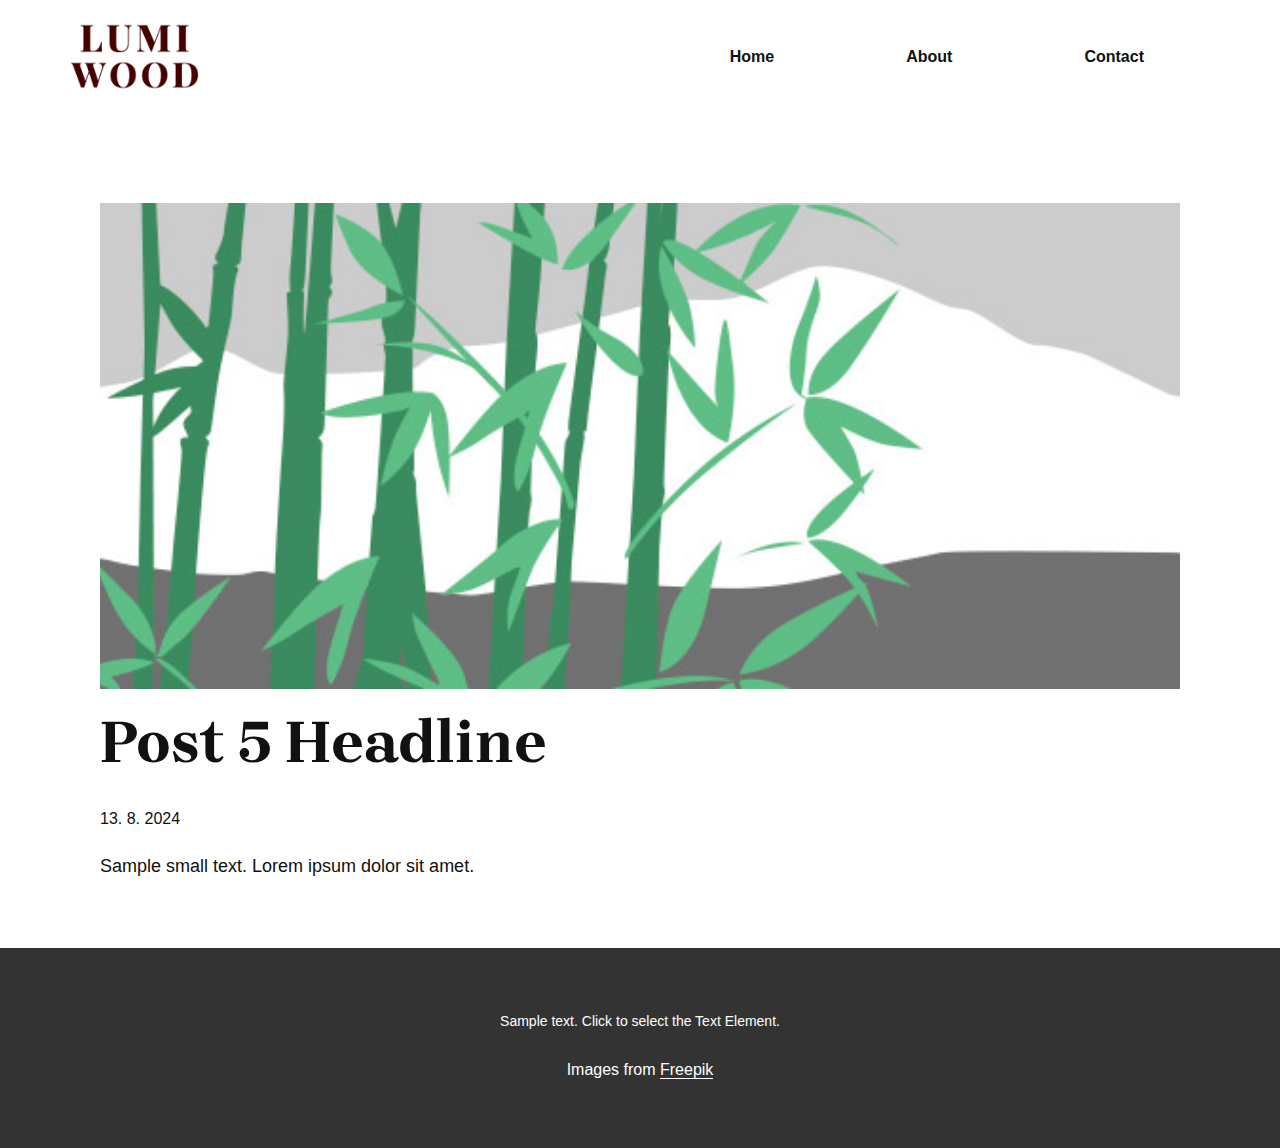
<file: blog/post-4.html>
<!DOCTYPE html>
<html style="font-size: 16px;" lang="en"><head>
    <meta name="viewport" content="width=device-width, initial-scale=1.0">
    <meta charset="utf-8">
    <meta name="keywords" content="Post 1 Headline">
    <meta name="description" content="">
    <title>Post 5 Headline</title>
    <link rel="stylesheet" href="../nicepage.css" media="screen">
<link rel="stylesheet" href="../Post-Template.css" media="screen">
    <script class="u-script" type="text/javascript" src="../jquery.js" defer=""></script>
    <script class="u-script" type="text/javascript" src="../nicepage.js" defer=""></script>
    <meta name="generator" content="Nicepage 7.0.3, nicepage.com">
    <link rel="icon" href="../images/logo-main.png">
    <link id="u-theme-google-font" rel="stylesheet" href="https://fonts.googleapis.com/css?family=Brygada+1918:400,400i,500,500i,600,600i,700,700i">
    
    
    
    <script type="application/ld+json">{
		"@context": "http://schema.org",
		"@type": "Organization",
		"name": "Lumiwoodcz",
		"logo": "images/logo-main.png?rand=ac2c"
}</script>
    <meta name="theme-color" content="#bd6161">
  <meta data-intl-tel-input-cdn-path="intlTelInput/"></head>
  <body data-path-to-root="./" data-include-products="false" class="u-body u-xl-mode" data-lang="en"><header class="u-clearfix u-header u-header" id="sec-5b54"><div class="u-clearfix u-sheet u-sheet-1">
        <a href="#" class="u-image u-logo u-image-1" data-image-width="600" data-image-height="600">
          <img src="../images/logo-main.png?rand=ac2c" class="u-logo-image u-logo-image-1">
        </a>
        <nav class="u-menu u-menu-one-level u-offcanvas u-menu-1">
          <div class="menu-collapse" style="font-size: 1rem; letter-spacing: 0px; font-weight: 700;" wfd-invisible="true">
            <a class="u-button-style u-custom-left-right-menu-spacing u-custom-padding-bottom u-custom-text-active-color u-custom-top-bottom-menu-spacing u-hamburger-link u-nav-link u-text-active-palette-1-base u-text-hover-palette-2-base" href="#">
              <svg class="u-svg-link" viewBox="0 0 24 24"><use xmlns:xlink="http://www.w3.org/1999/xlink" xlink:href="#menu-hamburger"></use></svg>
              <svg class="u-svg-content" version="1.1" id="menu-hamburger" viewBox="0 0 16 16" x="0px" y="0px" xmlns:xlink="http://www.w3.org/1999/xlink" xmlns="http://www.w3.org/2000/svg"><g><rect y="1" width="16" height="2"></rect><rect y="7" width="16" height="2"></rect><rect y="13" width="16" height="2"></rect>
</g></svg>
            </a>
          </div>
          <div class="u-nav-container" wfd-invisible="true">
            <ul class="u-nav u-unstyled u-nav-1"><li class="u-nav-item"><a class="u-button-style u-nav-link u-text-active-palette-2-base u-text-hover-palette-2-base" href="../" style="padding: 10px 66px;">Home</a>
</li><li class="u-nav-item"><a class="u-button-style u-nav-link u-text-active-palette-2-base u-text-hover-palette-2-base" href="../About.html" style="padding: 10px 66px;">About</a>
</li><li class="u-nav-item"><a class="u-button-style u-nav-link u-text-active-palette-2-base u-text-hover-palette-2-base" href="../Contact.html" style="padding: 10px 66px;">Contact</a>
</li></ul>
          </div>
          <div class="u-nav-container-collapse" wfd-invisible="true">
            <div class="u-black u-container-style u-inner-container-layout u-opacity u-opacity-95 u-sidenav">
              <div class="u-inner-container-layout u-sidenav-overflow">
                <div class="u-menu-close"></div>
                <ul class="u-align-center u-nav u-popupmenu-items u-unstyled u-nav-2"><li class="u-nav-item"><a class="u-button-style u-nav-link" href="../">Home</a>
</li><li class="u-nav-item"><a class="u-button-style u-nav-link" href="../About.html">About</a>
</li><li class="u-nav-item"><a class="u-button-style u-nav-link" href="../Contact.html">Contact</a>
</li></ul>
              </div>
            </div>
            <div class="u-black u-menu-overlay u-opacity u-opacity-70" wfd-invisible="true"></div>
          </div>
        </nav>
      </div></header>
    <section class="u-align-center u-clearfix u-section-1" id="sec-5cfb">
      <div class="u-clearfix u-sheet u-valign-middle-md u-valign-middle-sm u-valign-middle-xs u-sheet-1"><!--post_details--><!--post_details_options_json--><!--{"source":""}--><!--/post_details_options_json--><!--blog_post-->
        <div class="u-container-style u-expanded-width u-post-details u-post-details-1">
          <div class="u-container-layout u-valign-middle u-container-layout-1"><!--blog_post_image-->
            <img alt="" class="u-blog-control u-expanded-width u-image u-image-default u-image-1" src="../images/68f64b9d.jpeg"><!--/blog_post_image--><!--blog_post_header-->
            <h2 class="u-blog-control u-text u-text-1">Post 5 Headline</h2><!--/blog_post_header--><!--blog_post_metadata-->
            <div class="u-blog-control u-metadata u-metadata-1"><!--blog_post_metadata_date-->
              <span class="u-meta-date u-meta-icon">13. 8. 2024</span><!--/blog_post_metadata_date--><!--blog_post_metadata_category-->
              <!--/blog_post_metadata_category--><!--blog_post_metadata_comments-->
              <!--/blog_post_metadata_comments-->
            </div><!--/blog_post_metadata--><!--blog_post_content-->
            <div class="u-align-justify u-blog-control u-post-content u-text u-text-2 fr-view">
  Sample small text. Lorem ipsum dolor sit amet.
  </div><!--/blog_post_content-->
          </div>
        </div><!--/blog_post--><!--/post_details-->
      </div>
    </section>
    
    
    
    <footer class="u-align-center u-clearfix u-container-align-center u-footer u-grey-80 u-footer" id="sec-030a"><div class="u-clearfix u-sheet u-valign-middle u-sheet-1">
        <p class="u-align-center u-small-text u-text u-text-variant u-text-1">Sample text. Click to select the Text Element.</p>
        <p class="u-align-center u-text u-text-default u-text-2">Images from&nbsp;<a href="https://freepik.com/photos/people" class="u-border-1 u-border-active-palette-1-light-2 u-border-hover-palette-1-light-2 u-border-no-left u-border-no-right u-border-no-top u-border-white u-btn u-button-link u-button-style u-none u-text-body-alt-color u-btn-1" data-animation-name="" data-animation-duration="0" data-animation-delay="0" data-animation-direction="">Freepik</a>
        </p>
      </div></footer>
  
</body></html>
</file>
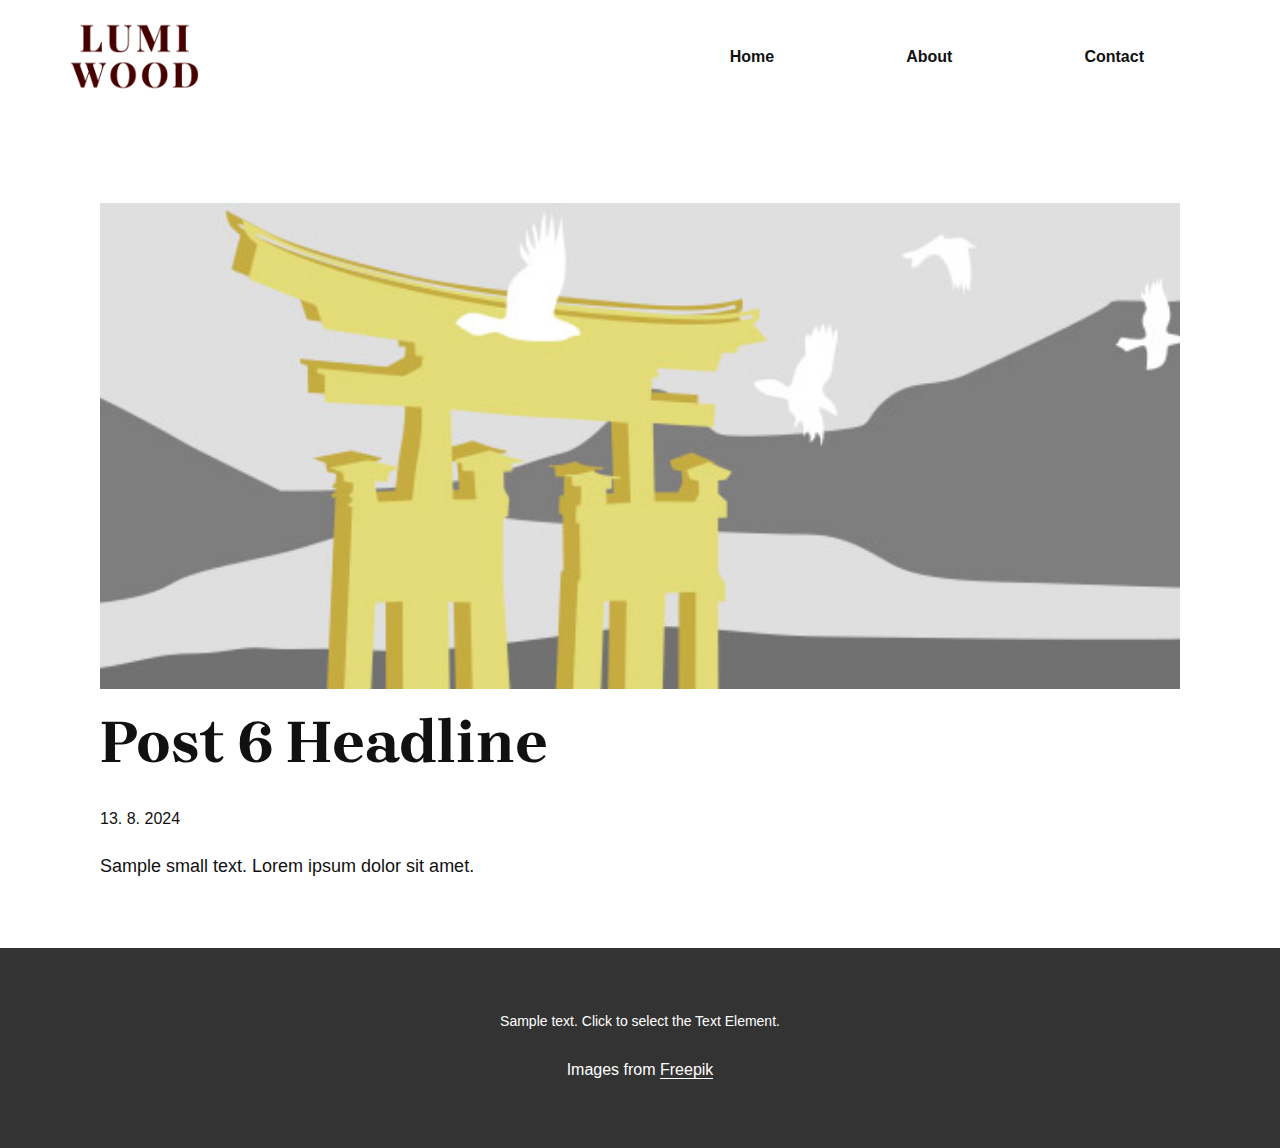
<file: blog/post-5.html>
<!DOCTYPE html>
<html style="font-size: 16px;" lang="en"><head>
    <meta name="viewport" content="width=device-width, initial-scale=1.0">
    <meta charset="utf-8">
    <meta name="keywords" content="Post 1 Headline">
    <meta name="description" content="">
    <title>Post 6 Headline</title>
    <link rel="stylesheet" href="../nicepage.css" media="screen">
<link rel="stylesheet" href="../Post-Template.css" media="screen">
    <script class="u-script" type="text/javascript" src="../jquery.js" defer=""></script>
    <script class="u-script" type="text/javascript" src="../nicepage.js" defer=""></script>
    <meta name="generator" content="Nicepage 7.0.3, nicepage.com">
    <link rel="icon" href="../images/logo-main.png">
    <link id="u-theme-google-font" rel="stylesheet" href="https://fonts.googleapis.com/css?family=Brygada+1918:400,400i,500,500i,600,600i,700,700i">
    
    
    
    <script type="application/ld+json">{
		"@context": "http://schema.org",
		"@type": "Organization",
		"name": "Lumiwoodcz",
		"logo": "images/logo-main.png?rand=ac2c"
}</script>
    <meta name="theme-color" content="#bd6161">
  <meta data-intl-tel-input-cdn-path="intlTelInput/"></head>
  <body data-path-to-root="./" data-include-products="false" class="u-body u-xl-mode" data-lang="en"><header class="u-clearfix u-header u-header" id="sec-5b54"><div class="u-clearfix u-sheet u-sheet-1">
        <a href="#" class="u-image u-logo u-image-1" data-image-width="600" data-image-height="600">
          <img src="../images/logo-main.png?rand=ac2c" class="u-logo-image u-logo-image-1">
        </a>
        <nav class="u-menu u-menu-one-level u-offcanvas u-menu-1">
          <div class="menu-collapse" style="font-size: 1rem; letter-spacing: 0px; font-weight: 700;" wfd-invisible="true">
            <a class="u-button-style u-custom-left-right-menu-spacing u-custom-padding-bottom u-custom-text-active-color u-custom-top-bottom-menu-spacing u-hamburger-link u-nav-link u-text-active-palette-1-base u-text-hover-palette-2-base" href="#">
              <svg class="u-svg-link" viewBox="0 0 24 24"><use xmlns:xlink="http://www.w3.org/1999/xlink" xlink:href="#menu-hamburger"></use></svg>
              <svg class="u-svg-content" version="1.1" id="menu-hamburger" viewBox="0 0 16 16" x="0px" y="0px" xmlns:xlink="http://www.w3.org/1999/xlink" xmlns="http://www.w3.org/2000/svg"><g><rect y="1" width="16" height="2"></rect><rect y="7" width="16" height="2"></rect><rect y="13" width="16" height="2"></rect>
</g></svg>
            </a>
          </div>
          <div class="u-nav-container" wfd-invisible="true">
            <ul class="u-nav u-unstyled u-nav-1"><li class="u-nav-item"><a class="u-button-style u-nav-link u-text-active-palette-2-base u-text-hover-palette-2-base" href="../" style="padding: 10px 66px;">Home</a>
</li><li class="u-nav-item"><a class="u-button-style u-nav-link u-text-active-palette-2-base u-text-hover-palette-2-base" href="../About.html" style="padding: 10px 66px;">About</a>
</li><li class="u-nav-item"><a class="u-button-style u-nav-link u-text-active-palette-2-base u-text-hover-palette-2-base" href="../Contact.html" style="padding: 10px 66px;">Contact</a>
</li></ul>
          </div>
          <div class="u-nav-container-collapse" wfd-invisible="true">
            <div class="u-black u-container-style u-inner-container-layout u-opacity u-opacity-95 u-sidenav">
              <div class="u-inner-container-layout u-sidenav-overflow">
                <div class="u-menu-close"></div>
                <ul class="u-align-center u-nav u-popupmenu-items u-unstyled u-nav-2"><li class="u-nav-item"><a class="u-button-style u-nav-link" href="../">Home</a>
</li><li class="u-nav-item"><a class="u-button-style u-nav-link" href="../About.html">About</a>
</li><li class="u-nav-item"><a class="u-button-style u-nav-link" href="../Contact.html">Contact</a>
</li></ul>
              </div>
            </div>
            <div class="u-black u-menu-overlay u-opacity u-opacity-70" wfd-invisible="true"></div>
          </div>
        </nav>
      </div></header>
    <section class="u-align-center u-clearfix u-section-1" id="sec-5cfb">
      <div class="u-clearfix u-sheet u-valign-middle-md u-valign-middle-sm u-valign-middle-xs u-sheet-1"><!--post_details--><!--post_details_options_json--><!--{"source":""}--><!--/post_details_options_json--><!--blog_post-->
        <div class="u-container-style u-expanded-width u-post-details u-post-details-1">
          <div class="u-container-layout u-valign-middle u-container-layout-1"><!--blog_post_image-->
            <img alt="" class="u-blog-control u-expanded-width u-image u-image-default u-image-1" src="../images/8ad73f3c.jpeg"><!--/blog_post_image--><!--blog_post_header-->
            <h2 class="u-blog-control u-text u-text-1">Post 6 Headline</h2><!--/blog_post_header--><!--blog_post_metadata-->
            <div class="u-blog-control u-metadata u-metadata-1"><!--blog_post_metadata_date-->
              <span class="u-meta-date u-meta-icon">13. 8. 2024</span><!--/blog_post_metadata_date--><!--blog_post_metadata_category-->
              <!--/blog_post_metadata_category--><!--blog_post_metadata_comments-->
              <!--/blog_post_metadata_comments-->
            </div><!--/blog_post_metadata--><!--blog_post_content-->
            <div class="u-align-justify u-blog-control u-post-content u-text u-text-2 fr-view">
  Sample small text. Lorem ipsum dolor sit amet.
  </div><!--/blog_post_content-->
          </div>
        </div><!--/blog_post--><!--/post_details-->
      </div>
    </section>
    
    
    
    <footer class="u-align-center u-clearfix u-container-align-center u-footer u-grey-80 u-footer" id="sec-030a"><div class="u-clearfix u-sheet u-valign-middle u-sheet-1">
        <p class="u-align-center u-small-text u-text u-text-variant u-text-1">Sample text. Click to select the Text Element.</p>
        <p class="u-align-center u-text u-text-default u-text-2">Images from&nbsp;<a href="https://freepik.com/photos/people" class="u-border-1 u-border-active-palette-1-light-2 u-border-hover-palette-1-light-2 u-border-no-left u-border-no-right u-border-no-top u-border-white u-btn u-button-link u-button-style u-none u-text-body-alt-color u-btn-1" data-animation-name="" data-animation-duration="0" data-animation-delay="0" data-animation-direction="">Freepik</a>
        </p>
      </div></footer>
  
</body></html>
</file>
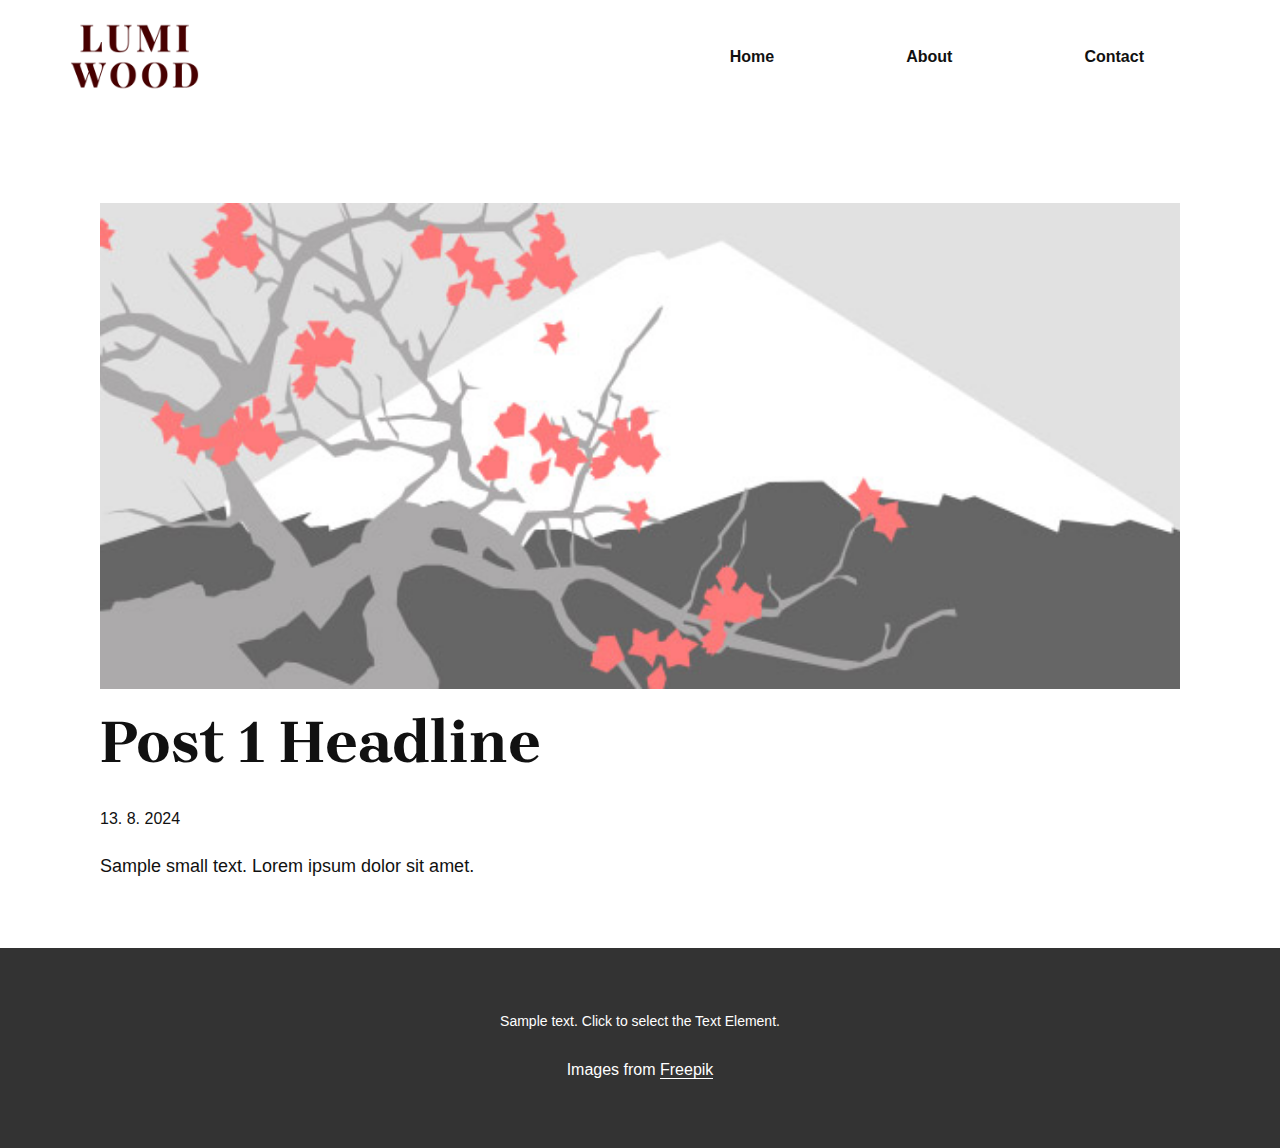
<file: blog/post.html>
<!DOCTYPE html>
<html style="font-size: 16px;" lang="en"><head>
    <meta name="viewport" content="width=device-width, initial-scale=1.0">
    <meta charset="utf-8">
    <meta name="keywords" content="Post 1 Headline">
    <meta name="description" content="">
    <title>Post 1 Headline</title>
    <link rel="stylesheet" href="../nicepage.css" media="screen">
<link rel="stylesheet" href="../Post-Template.css" media="screen">
    <script class="u-script" type="text/javascript" src="../jquery.js" defer=""></script>
    <script class="u-script" type="text/javascript" src="../nicepage.js" defer=""></script>
    <meta name="generator" content="Nicepage 7.0.3, nicepage.com">
    <link rel="icon" href="../images/logo-main.png">
    <link id="u-theme-google-font" rel="stylesheet" href="https://fonts.googleapis.com/css?family=Brygada+1918:400,400i,500,500i,600,600i,700,700i">
    
    
    
    <script type="application/ld+json">{
		"@context": "http://schema.org",
		"@type": "Organization",
		"name": "Lumiwoodcz",
		"logo": "images/logo-main.png?rand=ac2c"
}</script>
    <meta name="theme-color" content="#bd6161">
  <meta data-intl-tel-input-cdn-path="intlTelInput/"></head>
  <body data-path-to-root="./" data-include-products="false" class="u-body u-xl-mode" data-lang="en"><header class="u-clearfix u-header u-header" id="sec-5b54"><div class="u-clearfix u-sheet u-sheet-1">
        <a href="#" class="u-image u-logo u-image-1" data-image-width="600" data-image-height="600">
          <img src="../images/logo-main.png?rand=ac2c" class="u-logo-image u-logo-image-1">
        </a>
        <nav class="u-menu u-menu-one-level u-offcanvas u-menu-1">
          <div class="menu-collapse" style="font-size: 1rem; letter-spacing: 0px; font-weight: 700;" wfd-invisible="true">
            <a class="u-button-style u-custom-left-right-menu-spacing u-custom-padding-bottom u-custom-text-active-color u-custom-top-bottom-menu-spacing u-hamburger-link u-nav-link u-text-active-palette-1-base u-text-hover-palette-2-base" href="#">
              <svg class="u-svg-link" viewBox="0 0 24 24"><use xmlns:xlink="http://www.w3.org/1999/xlink" xlink:href="#menu-hamburger"></use></svg>
              <svg class="u-svg-content" version="1.1" id="menu-hamburger" viewBox="0 0 16 16" x="0px" y="0px" xmlns:xlink="http://www.w3.org/1999/xlink" xmlns="http://www.w3.org/2000/svg"><g><rect y="1" width="16" height="2"></rect><rect y="7" width="16" height="2"></rect><rect y="13" width="16" height="2"></rect>
</g></svg>
            </a>
          </div>
          <div class="u-nav-container" wfd-invisible="true">
            <ul class="u-nav u-unstyled u-nav-1"><li class="u-nav-item"><a class="u-button-style u-nav-link u-text-active-palette-2-base u-text-hover-palette-2-base" href="../" style="padding: 10px 66px;">Home</a>
</li><li class="u-nav-item"><a class="u-button-style u-nav-link u-text-active-palette-2-base u-text-hover-palette-2-base" href="../About.html" style="padding: 10px 66px;">About</a>
</li><li class="u-nav-item"><a class="u-button-style u-nav-link u-text-active-palette-2-base u-text-hover-palette-2-base" href="../Contact.html" style="padding: 10px 66px;">Contact</a>
</li></ul>
          </div>
          <div class="u-nav-container-collapse" wfd-invisible="true">
            <div class="u-black u-container-style u-inner-container-layout u-opacity u-opacity-95 u-sidenav">
              <div class="u-inner-container-layout u-sidenav-overflow">
                <div class="u-menu-close"></div>
                <ul class="u-align-center u-nav u-popupmenu-items u-unstyled u-nav-2"><li class="u-nav-item"><a class="u-button-style u-nav-link" href="../">Home</a>
</li><li class="u-nav-item"><a class="u-button-style u-nav-link" href="../About.html">About</a>
</li><li class="u-nav-item"><a class="u-button-style u-nav-link" href="../Contact.html">Contact</a>
</li></ul>
              </div>
            </div>
            <div class="u-black u-menu-overlay u-opacity u-opacity-70" wfd-invisible="true"></div>
          </div>
        </nav>
      </div></header>
    <section class="u-align-center u-clearfix u-section-1" id="sec-5cfb">
      <div class="u-clearfix u-sheet u-valign-middle-md u-valign-middle-sm u-valign-middle-xs u-sheet-1"><!--post_details--><!--post_details_options_json--><!--{"source":""}--><!--/post_details_options_json--><!--blog_post-->
        <div class="u-container-style u-expanded-width u-post-details u-post-details-1">
          <div class="u-container-layout u-valign-middle u-container-layout-1"><!--blog_post_image-->
            <img alt="" class="u-blog-control u-expanded-width u-image u-image-default u-image-1" src="../images/0fd3416c.jpeg"><!--/blog_post_image--><!--blog_post_header-->
            <h2 class="u-blog-control u-text u-text-1">Post 1 Headline</h2><!--/blog_post_header--><!--blog_post_metadata-->
            <div class="u-blog-control u-metadata u-metadata-1"><!--blog_post_metadata_date-->
              <span class="u-meta-date u-meta-icon">13. 8. 2024</span><!--/blog_post_metadata_date--><!--blog_post_metadata_category-->
              <!--/blog_post_metadata_category--><!--blog_post_metadata_comments-->
              <!--/blog_post_metadata_comments-->
            </div><!--/blog_post_metadata--><!--blog_post_content-->
            <div class="u-align-justify u-blog-control u-post-content u-text u-text-2 fr-view">
  Sample small text. Lorem ipsum dolor sit amet.
  </div><!--/blog_post_content-->
          </div>
        </div><!--/blog_post--><!--/post_details-->
      </div>
    </section>
    
    
    
    <footer class="u-align-center u-clearfix u-container-align-center u-footer u-grey-80 u-footer" id="sec-030a"><div class="u-clearfix u-sheet u-valign-middle u-sheet-1">
        <p class="u-align-center u-small-text u-text u-text-variant u-text-1">Sample text. Click to select the Text Element.</p>
        <p class="u-align-center u-text u-text-default u-text-2">Images from&nbsp;<a href="https://freepik.com/photos/people" class="u-border-1 u-border-active-palette-1-light-2 u-border-hover-palette-1-light-2 u-border-no-left u-border-no-right u-border-no-top u-border-white u-btn u-button-link u-button-style u-none u-text-body-alt-color u-btn-1" data-animation-name="" data-animation-duration="0" data-animation-delay="0" data-animation-direction="">Freepik</a>
        </p>
      </div></footer>
  
</body></html>
</file>
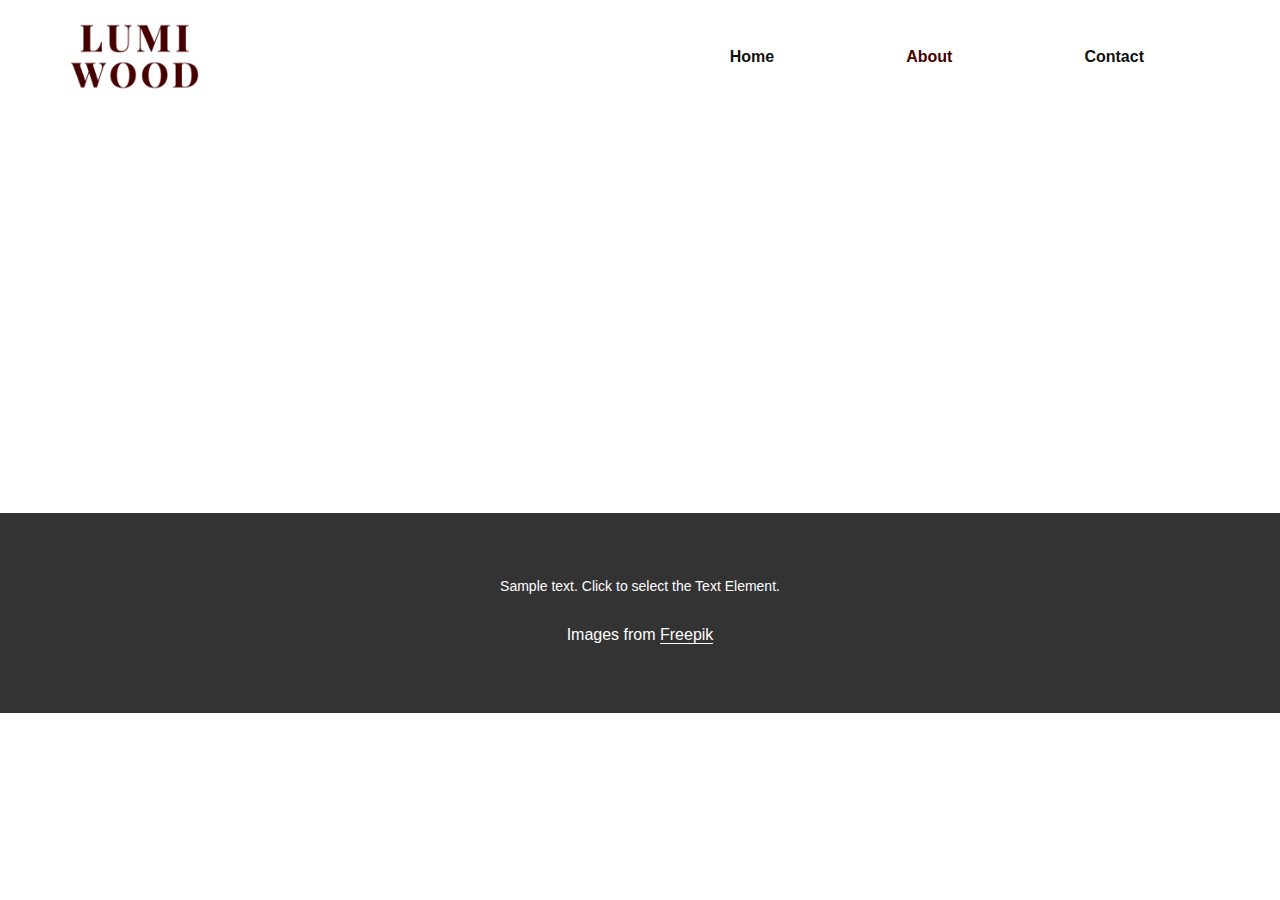
<file: Lumiwoodcz/About.html>
<!DOCTYPE html>
<html style="font-size: 16px;" lang="en"><head>
    <meta name="viewport" content="width=device-width, initial-scale=1.0">
    <meta charset="utf-8">
    <meta name="keywords" content="">
    <meta name="description" content="">
    <title>About</title>
    <link rel="stylesheet" href="nicepage.css" media="screen">
<link rel="stylesheet" href="About.css" media="screen">
    <script class="u-script" type="text/javascript" src="jquery.js" defer=""></script>
    <script class="u-script" type="text/javascript" src="nicepage.js" defer=""></script>
    <meta name="generator" content="Nicepage 7.0.3, nicepage.com">
    <link rel="icon" href="images/logo-main.png">
    <link id="u-theme-google-font" rel="stylesheet" href="https://fonts.googleapis.com/css?family=Brygada+1918:400,400i,500,500i,600,600i,700,700i">
    
    
    
    <script type="application/ld+json">{
		"@context": "http://schema.org",
		"@type": "Organization",
		"name": "Lumiwoodcz",
		"logo": "images/logo-main.png?rand=ac2c"
}</script>
    <meta name="theme-color" content="#bd6161">
    <meta property="og:title" content="About">
    <meta property="og:description" content="">
    <meta property="og:type" content="website">
  <meta data-intl-tel-input-cdn-path="intlTelInput/"></head>
  <body data-path-to-root="./" data-include-products="false" class="u-body u-xl-mode" data-lang="en"><header class="u-clearfix u-header u-header" id="sec-5b54"><div class="u-clearfix u-sheet u-sheet-1">
        <a href="#" class="u-image u-logo u-image-1" data-image-width="600" data-image-height="600">
          <img src="images/logo-main.png?rand=ac2c" class="u-logo-image u-logo-image-1">
        </a>
        <nav class="u-menu u-menu-one-level u-offcanvas u-menu-1">
          <div class="menu-collapse" style="font-size: 1rem; letter-spacing: 0px; font-weight: 700;" wfd-invisible="true">
            <a class="u-button-style u-custom-left-right-menu-spacing u-custom-padding-bottom u-custom-text-active-color u-custom-top-bottom-menu-spacing u-hamburger-link u-nav-link u-text-active-palette-1-base u-text-hover-palette-2-base" href="#">
              <svg class="u-svg-link" viewBox="0 0 24 24"><use xmlns:xlink="http://www.w3.org/1999/xlink" xlink:href="#menu-hamburger"></use></svg>
              <svg class="u-svg-content" version="1.1" id="menu-hamburger" viewBox="0 0 16 16" x="0px" y="0px" xmlns:xlink="http://www.w3.org/1999/xlink" xmlns="http://www.w3.org/2000/svg"><g><rect y="1" width="16" height="2"></rect><rect y="7" width="16" height="2"></rect><rect y="13" width="16" height="2"></rect>
</g></svg>
            </a>
          </div>
          <div class="u-nav-container" wfd-invisible="true">
            <ul class="u-nav u-unstyled u-nav-1"><li class="u-nav-item"><a class="u-button-style u-nav-link u-text-active-palette-2-base u-text-hover-palette-2-base" href="./" style="padding: 10px 66px;">Home</a>
</li><li class="u-nav-item"><a class="u-button-style u-nav-link u-text-active-palette-2-base u-text-hover-palette-2-base" href="About.html" style="padding: 10px 66px;">About</a>
</li><li class="u-nav-item"><a class="u-button-style u-nav-link u-text-active-palette-2-base u-text-hover-palette-2-base" href="Contact.html" style="padding: 10px 66px;">Contact</a>
</li></ul>
          </div>
          <div class="u-nav-container-collapse" wfd-invisible="true">
            <div class="u-black u-container-style u-inner-container-layout u-opacity u-opacity-95 u-sidenav">
              <div class="u-inner-container-layout u-sidenav-overflow">
                <div class="u-menu-close"></div>
                <ul class="u-align-center u-nav u-popupmenu-items u-unstyled u-nav-2"><li class="u-nav-item"><a class="u-button-style u-nav-link" href="./">Home</a>
</li><li class="u-nav-item"><a class="u-button-style u-nav-link" href="About.html">About</a>
</li><li class="u-nav-item"><a class="u-button-style u-nav-link" href="Contact.html">Contact</a>
</li></ul>
              </div>
            </div>
            <div class="u-black u-menu-overlay u-opacity u-opacity-70" wfd-invisible="true"></div>
          </div>
        </nav>
      </div></header>
    <section class="u-clearfix u-section-1" id="sec-4986">
      <div class="u-clearfix u-sheet u-sheet-1"></div>
    </section>
    
    
    
    <footer class="u-align-center u-clearfix u-container-align-center u-footer u-grey-80 u-footer" id="sec-030a"><div class="u-clearfix u-sheet u-valign-middle u-sheet-1">
        <p class="u-align-center u-small-text u-text u-text-variant u-text-1">Sample text. Click to select the Text Element.</p>
        <p class="u-align-center u-text u-text-default u-text-2">Images from&nbsp;<a href="https://freepik.com/photos/people" class="u-border-1 u-border-active-palette-1-light-2 u-border-hover-palette-1-light-2 u-border-no-left u-border-no-right u-border-no-top u-border-white u-btn u-button-link u-button-style u-none u-text-body-alt-color u-btn-1" data-animation-name="" data-animation-duration="0" data-animation-delay="0" data-animation-direction="">Freepik</a>
        </p>
      </div></footer>
  
</body></html>
</file>
